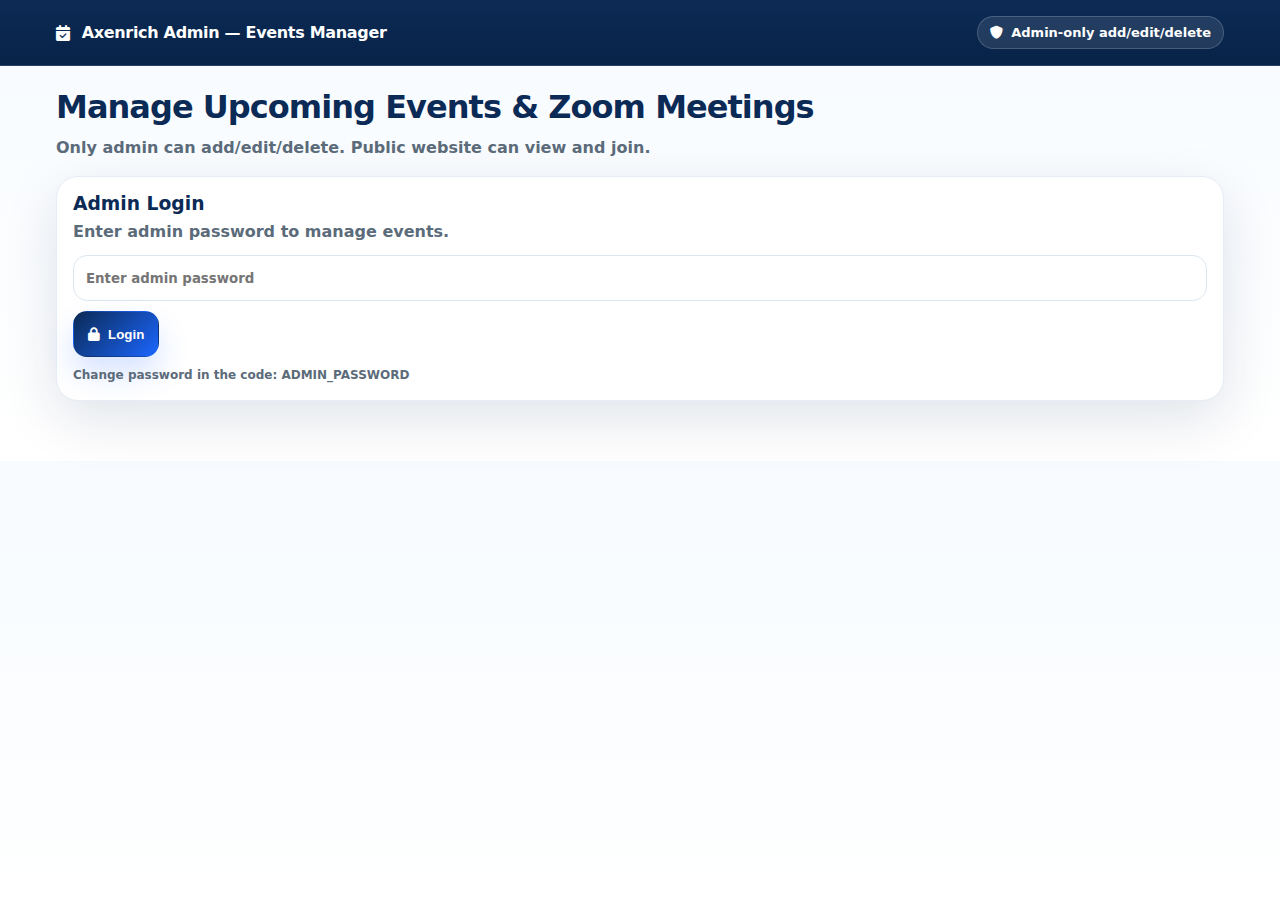
<file: admin-events.html>
<!DOCTYPE html>
<html lang="en">
<head>
  <meta charset="utf-8" />
  <meta name="viewport" content="width=device-width,initial-scale=1" />
  <title>Admin Events | Axenrich</title>

  <!-- Font Awesome -->
  <link rel="stylesheet" href="https://cdnjs.cloudflare.com/ajax/libs/font-awesome/6.5.0/css/all.min.css">

  <style>
    :root{
      --navy:#0b2a55;
      --accent:#1b66ff;
      --border:#e6edf5;
      --muted:#5b6b7a;
      --soft:#f6f9fd;
      --shadow: 0 18px 55px rgba(10, 30, 70, 0.12);
      --radius:22px;
      --font: Inter, system-ui, -apple-system, Segoe UI, Roboto, Arial;
    }
    *{ box-sizing:border-box; }
    body{
      margin:0;
      font-family:var(--font);
      background:linear-gradient(180deg,#f7fbff,#ffffff);
      color:#102a43;
    }
    a{ color:var(--accent); text-decoration:none; }
    a:hover{ text-decoration:underline; }

    .top{
      background:linear-gradient(180deg,var(--navy),#082347);
      color:#fff;
      border-bottom:1px solid rgba(255,255,255,.12);
    }
    .top .wrap{
      max-width:1200px; margin:0 auto; padding:16px 16px;
      display:flex; align-items:center; justify-content:space-between; gap:12px;
    }
    .brand{
      display:flex; align-items:center; gap:12px;
      font-weight:900; letter-spacing:-.02em;
    }
    .badge{
      display:inline-flex; align-items:center; gap:8px;
      padding:8px 12px; border-radius:999px;
      background:rgba(255,255,255,.10);
      border:1px solid rgba(255,255,255,.18);
      font-weight:800; font-size:13px;
      white-space:nowrap;
    }

    .container{ max-width:1200px; margin:0 auto; padding:22px 16px 60px; }
    .head h1{ margin:0; color:var(--navy); font-size:32px; letter-spacing:-.03em; }
    .head p{ margin:10px 0 0; color:var(--muted); font-weight:700; line-height:1.5; max-width:80ch; }

    .grid{ display:grid; grid-template-columns: 1fr 1fr; gap:16px; margin-top:18px; align-items:start; }
    @media(max-width:980px){ .grid{ grid-template-columns:1fr; } }

    .card{
      background:#fff;
      border:1px solid var(--border);
      border-radius: var(--radius);
      box-shadow: var(--shadow);
      padding:16px;
    }
    .card h3{ margin:0 0 6px; color:var(--navy); }
    .card p{ margin:0; color:var(--muted); font-weight:700; line-height:1.45; }

    .btn{
      display:inline-flex; align-items:center; justify-content:center; gap:8px;
      height:46px; padding:0 14px; border-radius:14px;
      font-weight:900; border:1px solid transparent; cursor:pointer;
      transition:.15s ease;
      text-decoration:none;
    }
    .btn-primary{
      background:linear-gradient(135deg,var(--navy),var(--accent));
      color:#fff;
      box-shadow:0 16px 30px rgba(27,102,255,.18);
    }
    .btn-primary:hover{ transform:translateY(-1px); filter:brightness(1.02); }
    .btn-outline{
      background:#fff;
      border-color:#dbe6f3;
      color:var(--navy);
    }
    .btn-outline:hover{ transform:translateY(-1px); }

    input, select, textarea{
      width:100%;
      border:1px solid #dbe6f3;
      border-radius:14px;
      padding:12px;
      font-weight:800;
      font-family:var(--font);
      outline:none;
      background:#fff;
    }
    input:focus,select:focus,textarea:focus{
      border-color:#9bbcff;
      box-shadow:0 0 0 4px rgba(27,102,255,0.14);
    }
    textarea{ min-height:110px; resize:vertical; }

    .row2{ display:grid; grid-template-columns:1fr 1fr; gap:10px; }
    @media(max-width:560px){ .row2{ grid-template-columns:1fr; } }

    .field{ display:grid; gap:6px; margin-top:10px; }
    .field label{ font-size:12px; font-weight:900; color:#243b53; }

    .login-row{ display:flex; gap:10px; flex-wrap:wrap; margin-top:12px; }
    .login-row input{ min-width:260px; height:46px; }

    .hidden{ display:none !important; }
    .fine{ margin-top:10px; color:var(--muted); font-weight:700; font-size:12px; line-height:1.4; }

    /* Events UI */
    .events-list{ display:grid; gap:12px; margin-top:12px; }
    .event-card{
      border:1px solid var(--border);
      border-radius:18px;
      padding:14px;
      background:linear-gradient(180deg,#ffffff,#fbfdff);
      box-shadow:0 12px 28px rgba(11,42,85,0.06);
    }
    .event-top{ display:flex; justify-content:space-between; gap:10px; align-items:flex-start; }
    .event-title{ margin:0; color:var(--navy); }
    .meta{ margin-top:8px; display:flex; gap:8px; flex-wrap:wrap; }
    .chip{
      display:inline-flex; align-items:center; gap:8px;
      padding:6px 10px; border-radius:999px;
      background:#fff; border:1px solid var(--border);
      font-weight:900; font-size:12px; color:var(--navy);
    }
    .event-desc{ margin:10px 0 0; color:var(--muted); font-weight:700; line-height:1.5; }
    .actions{ margin-top:12px; display:flex; gap:8px; flex-wrap:wrap; }
    .btn-sm{ height:40px; padding:0 12px; border-radius:12px; font-size:13px; }
    .btn-danger{
      background:#fff;
      border:1px solid rgba(220,38,38,.25);
      color:#b91c1c;
    }
    .btn-danger:hover{ transform:translateY(-1px); background:rgba(220,38,38,.04); }
  </style>
</head>

<body>

  <div class="top">
    <div class="wrap">
      <div class="brand">
        <i class="fa-solid fa-calendar-check"></i>
        Axenrich Admin — Events Manager
      </div>
      <div class="badge">
        <i class="fa-solid fa-shield"></i> Admin-only add/edit/delete
      </div>
    </div>
  </div>

  <div class="container">
    <div class="head">
      <h1>Manage Upcoming Events & Zoom Meetings</h1>
      <p>Only admin can add/edit/delete. Public website can view and join.</p>
    </div>

    <!-- LOGIN -->
    <div class="card" id="adminLoginBox" style="margin-top:16px;">
      <h3>Admin Login</h3>
      <p>Enter admin password to manage events.</p>

      <div class="login-row">
        <input type="password" id="adminPass" placeholder="Enter admin password" />
        <button class="btn btn-primary" id="adminLoginBtn">
          <i class="fa-solid fa-lock"></i> Login
        </button>
      </div>

      <div class="fine">
        Change password in the code: <b>ADMIN_PASSWORD</b>
      </div>
    </div>

    <!-- ADMIN PANEL -->
    <div id="adminPanel" class="hidden">
      <div class="grid">

        <!-- FORM -->
        <div class="card">
          <h3 id="formTitle">Add Event</h3>
          <p>Fill details and publish.</p>

          <form id="eventForm" style="margin-top:12px;">
            <input type="hidden" id="eventId" />

            <div class="row2">
              <div class="field">
                <label>Event Title</label>
                <input required type="text" id="title" placeholder="Free Life Insurance Q&A" />
              </div>
              <div class="field">
                <label>Date</label>
                <input required type="date" id="date" />
              </div>
            </div>

            <div class="row2">
              <div class="field">
                <label>Time</label>
                <input required type="time" id="time" />
              </div>
              <div class="field">
                <label>Timezone</label>
                <select id="tz" required>
                  <option selected>Central (CT)</option>
                  <option>Eastern (ET)</option>
                  <option>Mountain (MT)</option>
                  <option>Pacific (PT)</option>
                </select>
              </div>
            </div>

            <div class="field">
              <label>Zoom/Meeting Link</label>
              <input required type="url" id="link" placeholder="https://zoom.us/j/..." />
            </div>

            <div class="field">
              <label>Description</label>
              <textarea required id="desc" placeholder="What will be covered?"></textarea>
            </div>

            <div class="actions">
              <button class="btn btn-primary btn-sm" type="submit">
                <i class="fa-solid fa-floppy-disk"></i> Save
              </button>
              <button class="btn btn-outline btn-sm" type="button" id="cancelEditBtn">
                Cancel Edit
              </button>
            </div>

            <div class="fine">
              This demo stores events in this browser (localStorage). If you want real website storage,
              we can connect PHP + MySQL next.
            </div>
          </form>
        </div>

        <!-- LIST -->
        <div class="card">
          <h3>Current Events</h3>
          <p>Edit / Delete events.</p>

          <div class="events-list" id="adminEventsList"></div>
        </div>

      </div>
    </div>
  </div>

  <script>
    const EVENTS_KEY = "axenrich_events_v1";
    const ADMIN_PASSWORD = "Axenrich@123"; // ✅ change this

    const loginBox = document.getElementById("adminLoginBox");
    const adminPanel = document.getElementById("adminPanel");
    const passInput = document.getElementById("adminPass");
    const loginBtn = document.getElementById("adminLoginBtn");

    const form = document.getElementById("eventForm");
    const formTitle = document.getElementById("formTitle");
    const cancelEditBtn = document.getElementById("cancelEditBtn");
    const adminList = document.getElementById("adminEventsList");

    const fId = document.getElementById("eventId");
    const fTitle = document.getElementById("title");
    const fDate = document.getElementById("date");
    const fTime = document.getElementById("time");
    const fTz = document.getElementById("tz");
    const fLink = document.getElementById("link");
    const fDesc = document.getElementById("desc");

    function loadEvents(){
      try { return JSON.parse(localStorage.getItem(EVENTS_KEY) || "[]"); }
      catch(e){ return []; }
    }
    function saveEvents(list){
      localStorage.setItem(EVENTS_KEY, JSON.stringify(list));
    }
    function resetForm(){
      fId.value = "";
      formTitle.textContent = "Add Event";
      form.reset();
    }

    function renderAdmin(){
      const list = loadEvents();

      if(!list.length){
        adminList.innerHTML = `
          <div class="event-card">
            <p class="event-desc">No events added yet.</p>
          </div>
        `;
        return;
      }

      adminList.innerHTML = list.map(ev => `
        <div class="event-card">
          <div class="event-top">
            <div>
              <h3 class="event-title">${ev.title}</h3>
              <div class="meta">
                <span class="chip"><i class="fa-solid fa-calendar"></i> ${ev.date}</span>
                <span class="chip"><i class="fa-solid fa-clock"></i> ${ev.time} • ${ev.tz}</span>
              </div>
            </div>
          </div>

          <p class="event-desc">${ev.desc}</p>

          <div class="actions">
            <a class="btn btn-outline btn-sm" href="${ev.link}" target="_blank" rel="noopener">
              <i class="fa-solid fa-video"></i> Test Link
            </a>

            <button class="btn btn-outline btn-sm" type="button" data-edit="${ev.id}">
              <i class="fa-solid fa-pen"></i> Edit
            </button>

            <button class="btn btn-danger btn-sm" type="button" data-del="${ev.id}">
              <i class="fa-solid fa-trash"></i> Delete
            </button>
          </div>
        </div>
      `).join("");

      // Edit handlers
      adminList.querySelectorAll("[data-edit]").forEach(btn => {
        btn.addEventListener("click", () => {
          const id = btn.getAttribute("data-edit");
          const item = loadEvents().find(x => x.id === id);
          if(!item) return;

          fId.value = item.id;
          fTitle.value = item.title;
          fDate.value = item.date;
          fTime.value = item.time;
          fTz.value = item.tz;
          fLink.value = item.link;
          fDesc.value = item.desc;

          formTitle.textContent = "Edit Event";
          window.scrollTo({ top: 0, behavior: "smooth" });
        });
      });

      // Delete handlers
      adminList.querySelectorAll("[data-del]").forEach(btn => {
        btn.addEventListener("click", () => {
          const id = btn.getAttribute("data-del");
          if(!confirm("Delete this event?")) return;

          saveEvents(loadEvents().filter(x => x.id !== id));
          renderAdmin();
        });
      });
    }

    // Login
    loginBtn.addEventListener("click", () => {
      if(passInput.value === ADMIN_PASSWORD){
        loginBox.classList.add("hidden");
        adminPanel.classList.remove("hidden");
        renderAdmin();
      } else {
        alert("Incorrect password.");
      }
    });

    // Save event
    form.addEventListener("submit", (e) => {
      e.preventDefault();

      const list = loadEvents();
      const isEdit = !!fId.value;

      const payload = {
        id: isEdit ? fId.value : ("ev_" + Date.now()),
        title: fTitle.value.trim(),
        date: fDate.value.trim(),
        time: fTime.value.trim(),
        tz: fTz.value.trim(),
        link: fLink.value.trim(),
        desc: fDesc.value.trim()
      };

      const next = isEdit
        ? list.map(x => x.id === payload.id ? payload : x)
        : [payload, ...list];

      saveEvents(next);
      resetForm();
      renderAdmin();
      alert("Saved!");
    });

    cancelEditBtn.addEventListener("click", resetForm);
  </script>
</body>
</html>
</file>
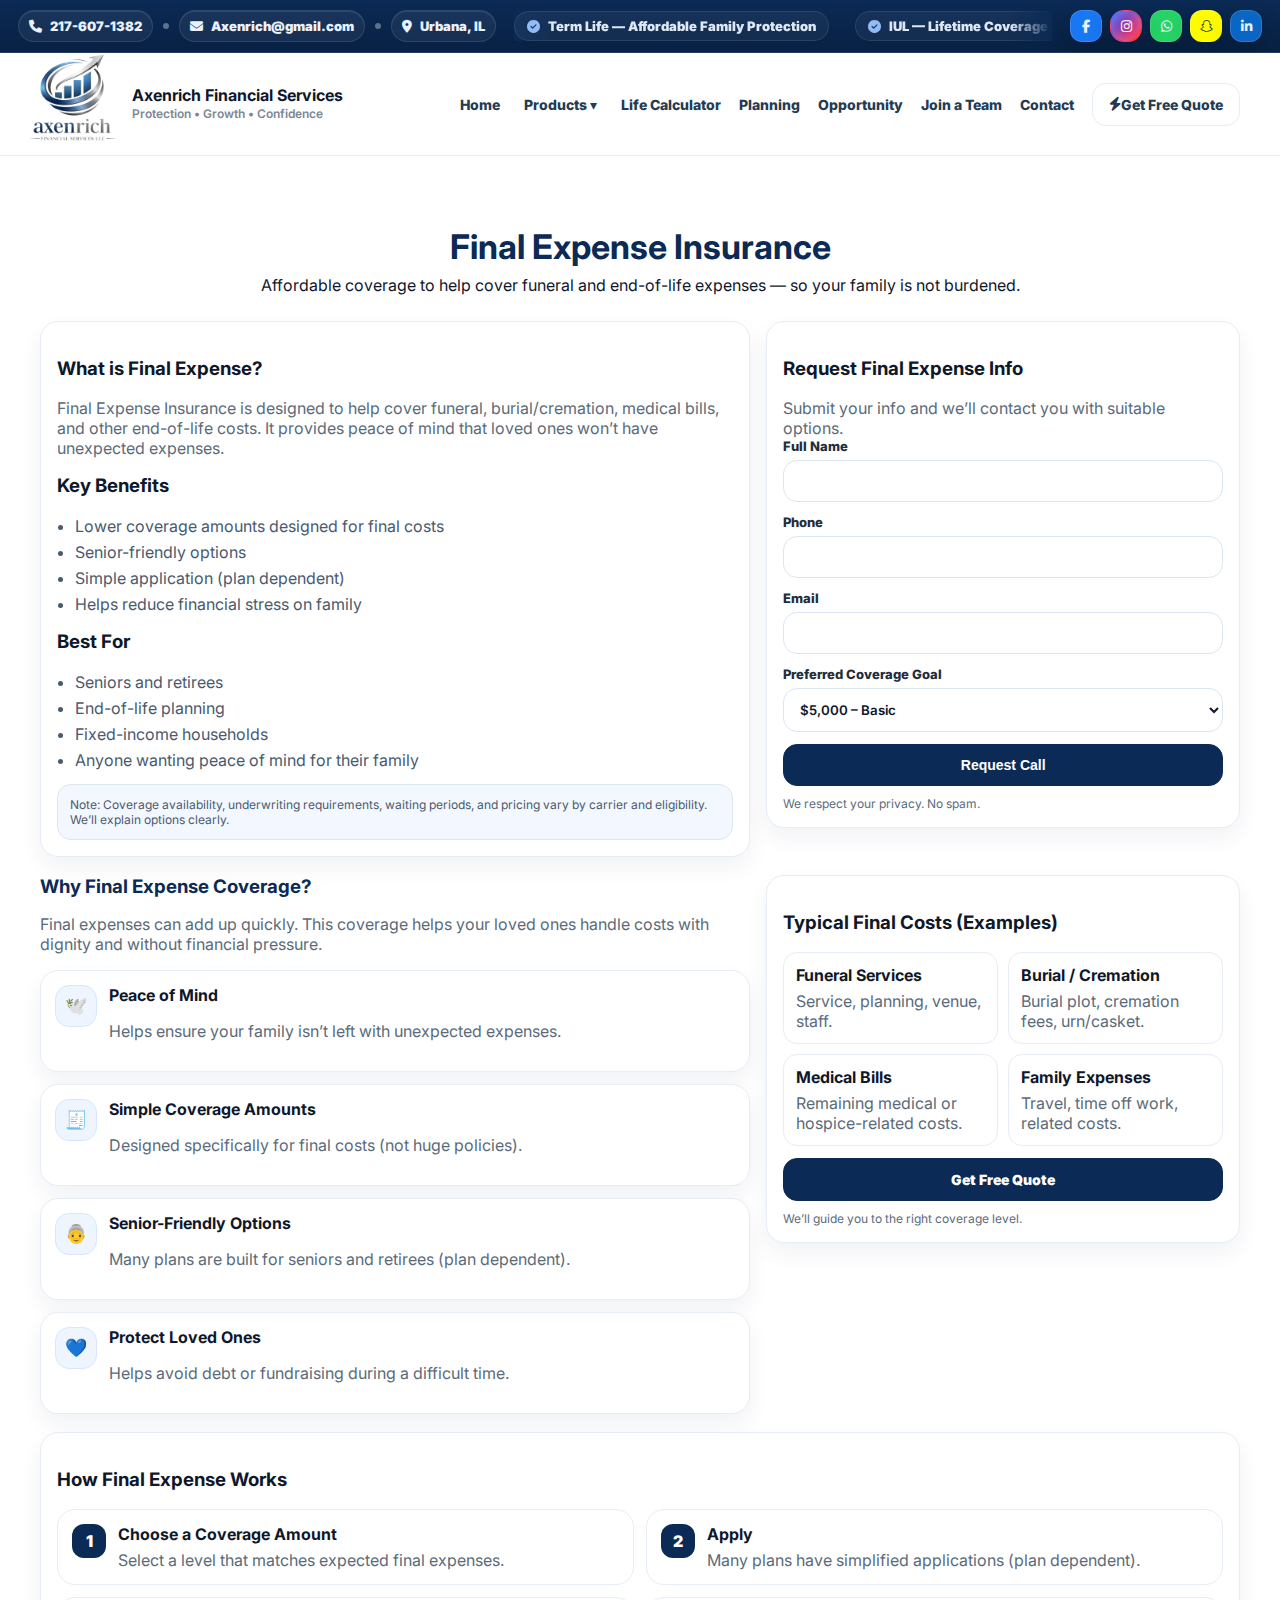
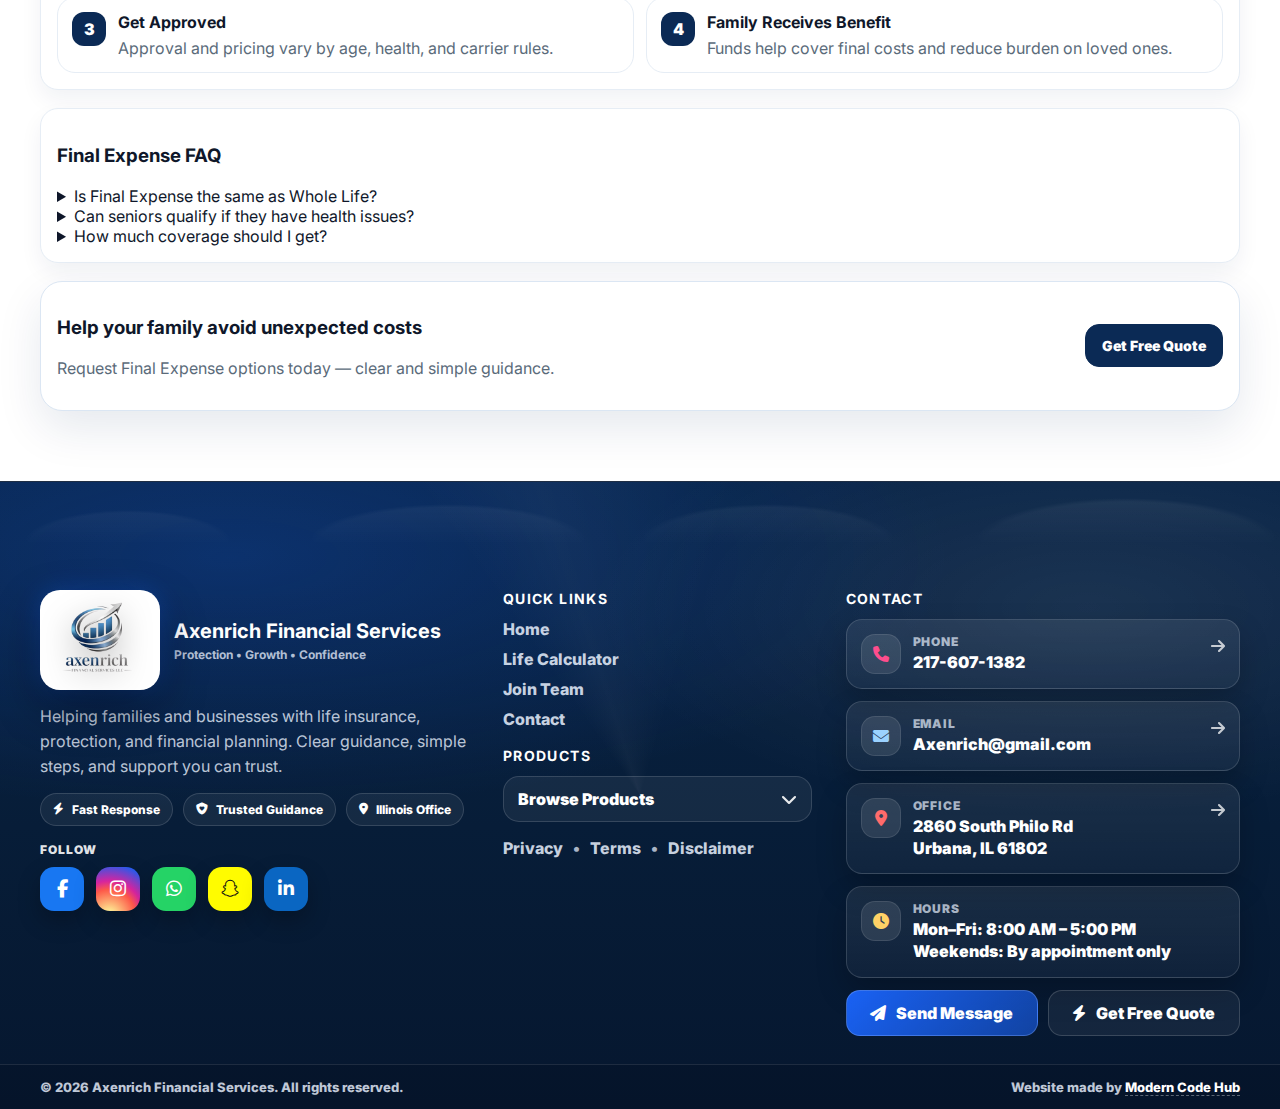
<file: final-expense.html>
<!DOCTYPE html>
<html lang="en">
<head>
  <meta charset="utf-8" />
  <meta name="viewport" content="width=device-width, initial-scale=1" />
  <title>Final Expense Insurance | Financial Services</title>

  <link rel="preconnect" href="https://fonts.googleapis.com">
  <link rel="preconnect" href="https://fonts.gstatic.com" crossorigin>
  <link href="https://fonts.googleapis.com/css2?family=Inter:wght@300;400;600;700;800;900&display=swap" rel="stylesheet">
  <link rel="stylesheet" href="assets/css/style.css" />
</head>

<body>

  <!-- TOP BAR -->
  <div class="topbar topbar-premium">
    <div class="topbar-wrap">
      <!-- LEFT -->
      <div class="topbar-left">
        <span class="tb-chip">
          <i class="fa-solid fa-phone"></i>
          <a href="tel:+12176071382">217-607-1382</a>
        </span>

        <span class="tb-dot"></span>

        <span class="tb-chip">
          <i class="fa-solid fa-envelope"></i>
          <a href="mailto:Axenrich@gmail.com">Axenrich@gmail.com</a>
        </span>

        <span class="tb-dot"></span>

        <span class="tb-chip">
          <i class="fa-solid fa-location-dot"></i>
          <span>Urbana, IL</span>
        </span>
      </div>

      <!-- CENTER -->
      <div class="topbar-ticker" aria-label="Highlights">
        <div class="ticker-fade left"></div>

        <div class="ticker-window">
          <div class="ticker-track" id="topTicker">
            <span><i class="fa-solid fa-circle-check"></i> Term Life — Affordable Family Protection</span>
            <span><i class="fa-solid fa-circle-check"></i> IUL — Lifetime Coverage + Cash Value Potential</span>
            <span><i class="fa-solid fa-circle-check"></i> Whole Life — Guaranteed Protection</span>
            <span><i class="fa-solid fa-circle-check"></i> Final Expense — Peace of Mind Coverage</span>
            <span><i class="fa-solid fa-circle-check"></i> Retirement & Annuities Planning</span>
            <span><i class="fa-solid fa-circle-check"></i> Debt Solutions & Financial Planning</span>

            <!-- duplicate for seamless loop -->
            <span><i class="fa-solid fa-circle-check"></i> Term Life — Affordable Family Protection</span>
            <span><i class="fa-solid fa-circle-check"></i> IUL — Lifetime Coverage + Cash Value Potential</span>
            <span><i class="fa-solid fa-circle-check"></i> Whole Life — Guaranteed Protection</span>
            <span><i class="fa-solid fa-circle-check"></i> Final Expense — Peace of Mind Coverage</span>
            <span><i class="fa-solid fa-circle-check"></i> Retirement & Annuities Planning</span>
            <span><i class="fa-solid fa-circle-check"></i> Debt Solutions & Financial Planning</span>
          </div>
        </div>

        <div class="ticker-fade right"></div>
      </div>

      <!-- RIGHT -->
      <div class="topbar-right">
        <div class="top-social">
          <a href="#" class="sicon fb" aria-label="Facebook"><i class="fa-brands fa-facebook-f"></i></a>
          <a href="#" class="sicon ig" aria-label="Instagram"><i class="fa-brands fa-instagram"></i></a>
          <a href="#" class="sicon wa" aria-label="WhatsApp"><i class="fa-brands fa-whatsapp"></i></a>
          <a href="#" class="sicon sc" aria-label="Snapchat"><i class="fa-brands fa-snapchat-ghost"></i></a>
          <a href="#" class="sicon li" aria-label="LinkedIn"><i class="fa-brands fa-linkedin-in"></i></a>
        </div>
      </div>
    </div>
  </div>

  <!-- NAV -->
  <header class="header" id="header">
    <div class="container nav">
      <a class="brand" href="index.html">
        <div class="logo-wrap">
          <img src="assets/img/logo.png" alt="Axenrich Financial Services" class="logo-img">
        </div>
        <div class="brand-text">
          <strong>Axenrich Financial Services</strong>
          <span>Protection • Growth • Confidence</span>
        </div>
      </a>

      <nav class="navlinks" id="navlinks">
        <a href="index.html">Home</a>

        <div class="nav-dropdown">
          <button class="nav-dropbtn" type="button">Products ▾</button>
          <div class="nav-dropmenu">
            <a href="term-life.html">Term Life</a>
            <a href="iul.html">IUL</a>
            <a href="whole-life.html">Whole Life</a>
            <a class="active" href="final-expense.html">Final Expense</a>
          </div>
        </div>

        <a href="life-calculator.html">Life Calculator</a>
        <a href="index.html#planning">Planning</a>
        <a href="index.html#opportunity">Opportunity</a>
        <a href="join-team.html">Join a Team</a>
        <a   href="contact.html">Contact</a>

        <a class="get" href="index.html#quote"><i class="fa-solid fa-bolt"></i> Get Free Quote</a>
      </nav>

      <button class="hamburger" id="hamburger" aria-label="Open menu">
        <span></span><span></span><span></span>
      </button>
    </div>

    <div class="container">
      <div class="mobile-menu" id="mobileMenu">
        <a href="index.html">Home</a>
       <div class="m-dropdown">
  <button class="m-dropbtn" id="mProductsBtn">
    Products <i class="fa-solid fa-chevron-down"></i>
  </button>

  <div class="m-dropmenu" id="mProductsMenu">
    <a href="term-life.html">Term Life</a>
    <a href="iul.html">IUL</a>
    <a href="whole-life.html">Whole Life</a>
    <a class="active" href="final-expense.html">Final Expense</a>
  </div>
</div>

        <a href="life-calculator.html">Life Calculator</a>
        <a href="index.html#planning">Planning</a>
        <a href="index.html#opportunity">Opportunity</a>
        <a href="join-team.html">Join a Team</a>
        <a href="contact.html">Contact</a>
        <a class="get" href="index.html#quote"><i class="fa-solid fa-bolt"></i> Get Free Quote</a>
      </div>
    </div>
  </header>

<!-- CONTENT -->
<section class="section">
  <div class="container">

<div class="section-head center-head">
      <h2>Final Expense Insurance</h2>
      <p>Affordable coverage to help cover funeral and end-of-life expenses — so your family is not burdened.</p>
    </div>

    <!-- TOP SPLIT -->
    <div class="split">

      <!-- LEFT -->
      <div class="panel">
        <h3>What is Final Expense?</h3>
        <p class="muted">
          Final Expense Insurance is designed to help cover funeral, burial/cremation, medical bills,
          and other end-of-life costs. It provides peace of mind that loved ones won’t have unexpected expenses.
        </p>

        <h3 style="margin-top:16px;">Key Benefits</h3>
        <ul class="check">
          <li>Lower coverage amounts designed for final costs</li>
          <li>Senior-friendly options</li>
          <li>Simple application (plan dependent)</li>
          <li>Helps reduce financial stress on family</li>
        </ul>

        <h3 style="margin-top:16px;">Best For</h3>
        <ul class="check">
          <li>Seniors and retirees</li>
          <li>End-of-life planning</li>
          <li>Fixed-income households</li>
          <li>Anyone wanting peace of mind for their family</li>
        </ul>

        <div class="legal" style="margin-top:14px;">
          Note: Coverage availability, underwriting requirements, waiting periods, and pricing vary by carrier and eligibility.
          We’ll explain options clearly.
        </div>
      </div>

      <!-- RIGHT FORM -->
      <div class="panel">
        <h3>Request Final Expense Info</h3>
        <p class="muted">Submit your info and we’ll contact you with suitable options.</p>

        <form id="finalForm">
          <div class="field">
            <label>Full Name</label>
            <input required type="text" name="name" />
          </div>
          <div class="field">
            <label>Phone</label>
            <input required type="tel" name="phone" />
          </div>
          <div class="field">
            <label>Email</label>
            <input required type="email" name="email" />
          </div>
          <div class="field">
            <label>Preferred Coverage Goal</label>
            <select name="goal">
              <option>$5,000 – Basic</option>
              <option>$10,000 – Standard</option>
              <option>$15,000 – Enhanced</option>
              <option>$20,000+ – Custom</option>
            </select>
          </div>

          <button class="btn btn-primary w100" type="submit">Request Call</button>
          <div class="fineprint">We respect your privacy. No spam.</div>
        </form>
      </div>

    </div>

    <!-- WHY FINAL EXPENSE -->
    <div class="section-gap"></div>

    <div class="why-wrap">
      <div class="why-left">
        <h3 class="h3">Why Final Expense Coverage?</h3>
        <p class="muted">
          Final expenses can add up quickly. This coverage helps your loved ones handle costs
          with dignity and without financial pressure.
        </p>

        <div class="why-bullets">
          <div class="why-item">
            <div class="why-icon">🕊️</div>
            <div>
              <strong>Peace of Mind</strong>
              <p class="muted">Helps ensure your family isn’t left with unexpected expenses.</p>
            </div>
          </div>

          <div class="why-item">
            <div class="why-icon">🧾</div>
            <div>
              <strong>Simple Coverage Amounts</strong>
              <p class="muted">Designed specifically for final costs (not huge policies).</p>
            </div>
          </div>

          <div class="why-item">
            <div class="why-icon">👵</div>
            <div>
              <strong>Senior-Friendly Options</strong>
              <p class="muted">Many plans are built for seniors and retirees (plan dependent).</p>
            </div>
          </div>

          <div class="why-item">
            <div class="why-icon">💙</div>
            <div>
              <strong>Protect Loved Ones</strong>
              <p class="muted">Helps avoid debt or fundraising during a difficult time.</p>
            </div>
          </div>
        </div>
      </div>

      <div class="why-right panel">
        <h3>Typical Final Costs (Examples)</h3>

        <div class="goal-grid">
          <div class="goal">
            <strong>Funeral Services</strong>
            <p class="muted">Service, planning, venue, staff.</p>
          </div>
          <div class="goal">
            <strong>Burial / Cremation</strong>
            <p class="muted">Burial plot, cremation fees, urn/casket.</p>
          </div>
          <div class="goal">
            <strong>Medical Bills</strong>
            <p class="muted">Remaining medical or hospice-related costs.</p>
          </div>
          <div class="goal">
            <strong>Family Expenses</strong>
            <p class="muted">Travel, time off work, related costs.</p>
          </div>
        </div>

        <div class="mini-cta">
          <a class="btn btn-primary w100" href="index.html#quote">Get Free Quote</a>
          <div class="fineprint">We’ll guide you to the right coverage level.</div>
        </div>
      </div>
    </div>

    <!-- HOW IT WORKS -->
    <div class="section-gap"></div>

    <div class="panel">
      <h3>How Final Expense Works</h3>

      <div class="how-grid">
        <div class="how">
          <span class="how-step">1</span>
          <div>
            <strong>Choose a Coverage Amount</strong>
            <p class="muted">Select a level that matches expected final expenses.</p>
          </div>
        </div>

        <div class="how">
          <span class="how-step">2</span>
          <div>
            <strong>Apply</strong>
            <p class="muted">Many plans have simplified applications (plan dependent).</p>
          </div>
        </div>

        <div class="how">
          <span class="how-step">3</span>
          <div>
            <strong>Get Approved</strong>
            <p class="muted">Approval and pricing vary by age, health, and carrier rules.</p>
          </div>
        </div>

        <div class="how">
          <span class="how-step">4</span>
          <div>
            <strong>Family Receives Benefit</strong>
            <p class="muted">Funds help cover final costs and reduce burden on loved ones.</p>
          </div>
        </div>
      </div>
    </div>

    <!-- FAQ -->
    <div class="section-gap"></div>

    <div class="panel">
      <h3>Final Expense FAQ</h3>

      <details>
        <summary>Is Final Expense the same as Whole Life?</summary>
        <p>Final Expense is often a type of permanent coverage designed for smaller benefit amounts focused on final costs.</p>
      </details>

      <details>
        <summary>Can seniors qualify if they have health issues?</summary>
        <p>Some plans offer senior-friendly options, but eligibility varies by carrier and underwriting rules.</p>
      </details>

      <details>
        <summary>How much coverage should I get?</summary>
        <p>Many clients choose $10,000–$20,000 based on expected funeral and related costs. We can help estimate a good range.</p>
      </details>
    </div>

    <!-- CTA -->
    <div class="section-gap"></div>

    <div class="cta-banner">
      <div>
        <h3>Help your family avoid unexpected costs</h3>
        <p class="muted">Request Final Expense options today — clear and simple guidance.</p>
      </div>
      <a class="btn btn-primary" href="index.html#quote">Get Free Quote</a>
    </div>

  </div>
</section>

<!-- ================= MODERN FOOTER ================= -->
 <!-- Font Awesome (for social icons) -->
<link rel="stylesheet" href="https://cdnjs.cloudflare.com/ajax/libs/font-awesome/6.5.0/css/all.min.css"/>

<!-- ✅ PREMIUM FOOTER v2 (Axenrich Financial Services) -->
<footer class="fx-footer" id="site-footer">
  <!-- top glow + wave -->
  <div class="fx-wave" aria-hidden="true"></div>

  <div class="container fx-footer-inner">
    <!-- LEFT: BRAND -->
    <div class="fx-col fx-brand">
      <div class="fx-brandRow">
        <div class="fx-logoWrap">
          <!-- use your logo path -->
          <img src="assets/img/logo.png" alt="Axenrich Financial Services" class="fx-logo">
        </div>
        <div class="fx-brandText">
          <h3>Axenrich Financial Services</h3>
          <p class="fx-tag">Protection • Growth • Confidence</p>
        </div>
      </div>

      <p class="fx-desc">
        Helping families and businesses with life insurance, protection, and financial planning.
        Clear guidance, simple steps, and support you can trust.
      </p>

      <div class="fx-badges">
        <span><i class="fa-solid fa-bolt"></i> Fast Response</span>
        <span><i class="fa-solid fa-shield-heart"></i> Trusted Guidance</span>
        <span><i class="fa-solid fa-location-dot"></i> Illinois Office</span>
      </div>

      <div class="fx-follow">
        <div class="fx-followTitle">Follow</div>
        <div class="fx-social">
          <a class="fx-ic fb" href="#" aria-label="Facebook" title="Facebook"><i class="fa-brands fa-facebook-f"></i></a>
          <a class="fx-ic ig" href="#" aria-label="Instagram" title="Instagram"><i class="fa-brands fa-instagram"></i></a>
          <a class="fx-ic wa" href="#" aria-label="WhatsApp" title="WhatsApp"><i class="fa-brands fa-whatsapp"></i></a>
          <a class="fx-ic sc" href="#" aria-label="Snapchat" title="Snapchat"><i class="fa-brands fa-snapchat-ghost"></i></a>
          <a class="fx-ic li" href="#" aria-label="LinkedIn" title="LinkedIn"><i class="fa-brands fa-linkedin-in"></i></a>
        </div>
      </div>
    </div>

    <!-- MIDDLE: LINKS -->
    <div class="fx-col fx-links">
      <h4 class="fx-h">Quick Links</h4>
      <div class="fx-linkGrid">
        <a href="index.html">Home</a>
        <a href="life-calculator.html">Life Calculator</a>
        <a href="join-team.html">Join Team</a>
        <a href="contact.html">Contact</a>
      </div>

      <h4 class="fx-h" style="margin-top:18px;">Products</h4>

      <!-- dropdown-like list (no JS needed) -->
      <details class="fx-products">
        <summary>
          Browse Products
          <i class="fa-solid fa-chevron-down"></i>
        </summary>
        <div class="fx-prodList">
          <a href="term-life.html">Term Life</a>
          <a href="iul.html">IUL</a>
          <a href="whole-life.html">Whole Life</a>
          <a href="final-expense.html">Final Expense</a>
        </div>
      </details>

      <div class="fx-miniLinks">
        <a href="privacy.html">Privacy</a>
        <span>•</span>
        <a href="terms.html">Terms</a>
        <span>•</span>
        <a href="disclaimer.html">Disclaimer</a>
      </div>
    </div>

    <!-- RIGHT: CONTACT -->
    <div class="fx-col fx-contact">
      <h4 class="fx-h">Contact</h4>

      <a class="fx-card" href="tel:+12176071382">
        <div class="fx-ci phone"><i class="fa-solid fa-phone"></i></div>
        <div class="fx-ct">
          <div class="fx-ctLabel">Phone</div>
          <div class="fx-ctValue">217-607-1382</div>
        </div>
        <div class="fx-arrow"><i class="fa-solid fa-arrow-right"></i></div>
      </a>

      <a class="fx-card" href="mailto:Axenrich@gmail.com">
        <div class="fx-ci email"><i class="fa-solid fa-envelope"></i></div>
        <div class="fx-ct">
          <div class="fx-ctLabel">Email</div>
          <div class="fx-ctValue">Axenrich@gmail.com</div>
        </div>
        <div class="fx-arrow"><i class="fa-solid fa-arrow-right"></i></div>
      </a>

      <a class="fx-card" target="_blank" rel="noopener"
         href="https://www.google.com/maps?q=2860%20South%20Philo%20RD%20Urbana%20IL%2061802">
        <div class="fx-ci addr"><i class="fa-solid fa-location-dot"></i></div>
        <div class="fx-ct">
          <div class="fx-ctLabel">Office</div>
          <div class="fx-ctValue">2860 South Philo Rd<br>Urbana, IL 61802</div>
        </div>
        <div class="fx-arrow"><i class="fa-solid fa-arrow-right"></i></div>
      </a>

      <div class="fx-card fx-hours">
        <div class="fx-ci hours"><i class="fa-solid fa-clock"></i></div>
        <div class="fx-ct">
          <div class="fx-ctLabel">Hours</div>
          <div class="fx-ctValue">
            Mon–Fri: 8:00 AM – 5:00 PM<br>
            Weekends: By appointment only
          </div>
        </div>
      </div>

      <div class="fx-ctaRow">
        <a class="fx-btn fx-btnPrimary" href="contact.html#message">
          <i class="fa-solid fa-paper-plane"></i> Send Message
        </a>
        <a class="fx-btn fx-btnGhost" href="index.html#quote">
          <i class="fa-solid fa-bolt"></i> Get Free Quote
        </a>
      </div>
    </div>
  </div>

  <!-- bottom bar -->
  <div class="fx-bottom">
    <div class="container fx-bottomInner">
      <div>© <span id="fxYear"></span> Axenrich Financial Services. All rights reserved.</div>
      <div class="fx-made">
        Website made by <a href="#" target="_blank" rel="noopener">Modern Code Hub</a>
      </div>
    </div>
  </div>
</footer>

<script src="assets/js/app.js"></script>
<script>
  document.getElementById("year").textContent = new Date().getFullYear();

  document.getElementById("finalForm").addEventListener("submit", function(e){
    e.preventDefault();
    alert("Thank you! We received your Final Expense request.");
    this.reset();
  });
</script>

</body>
</html>
</file>
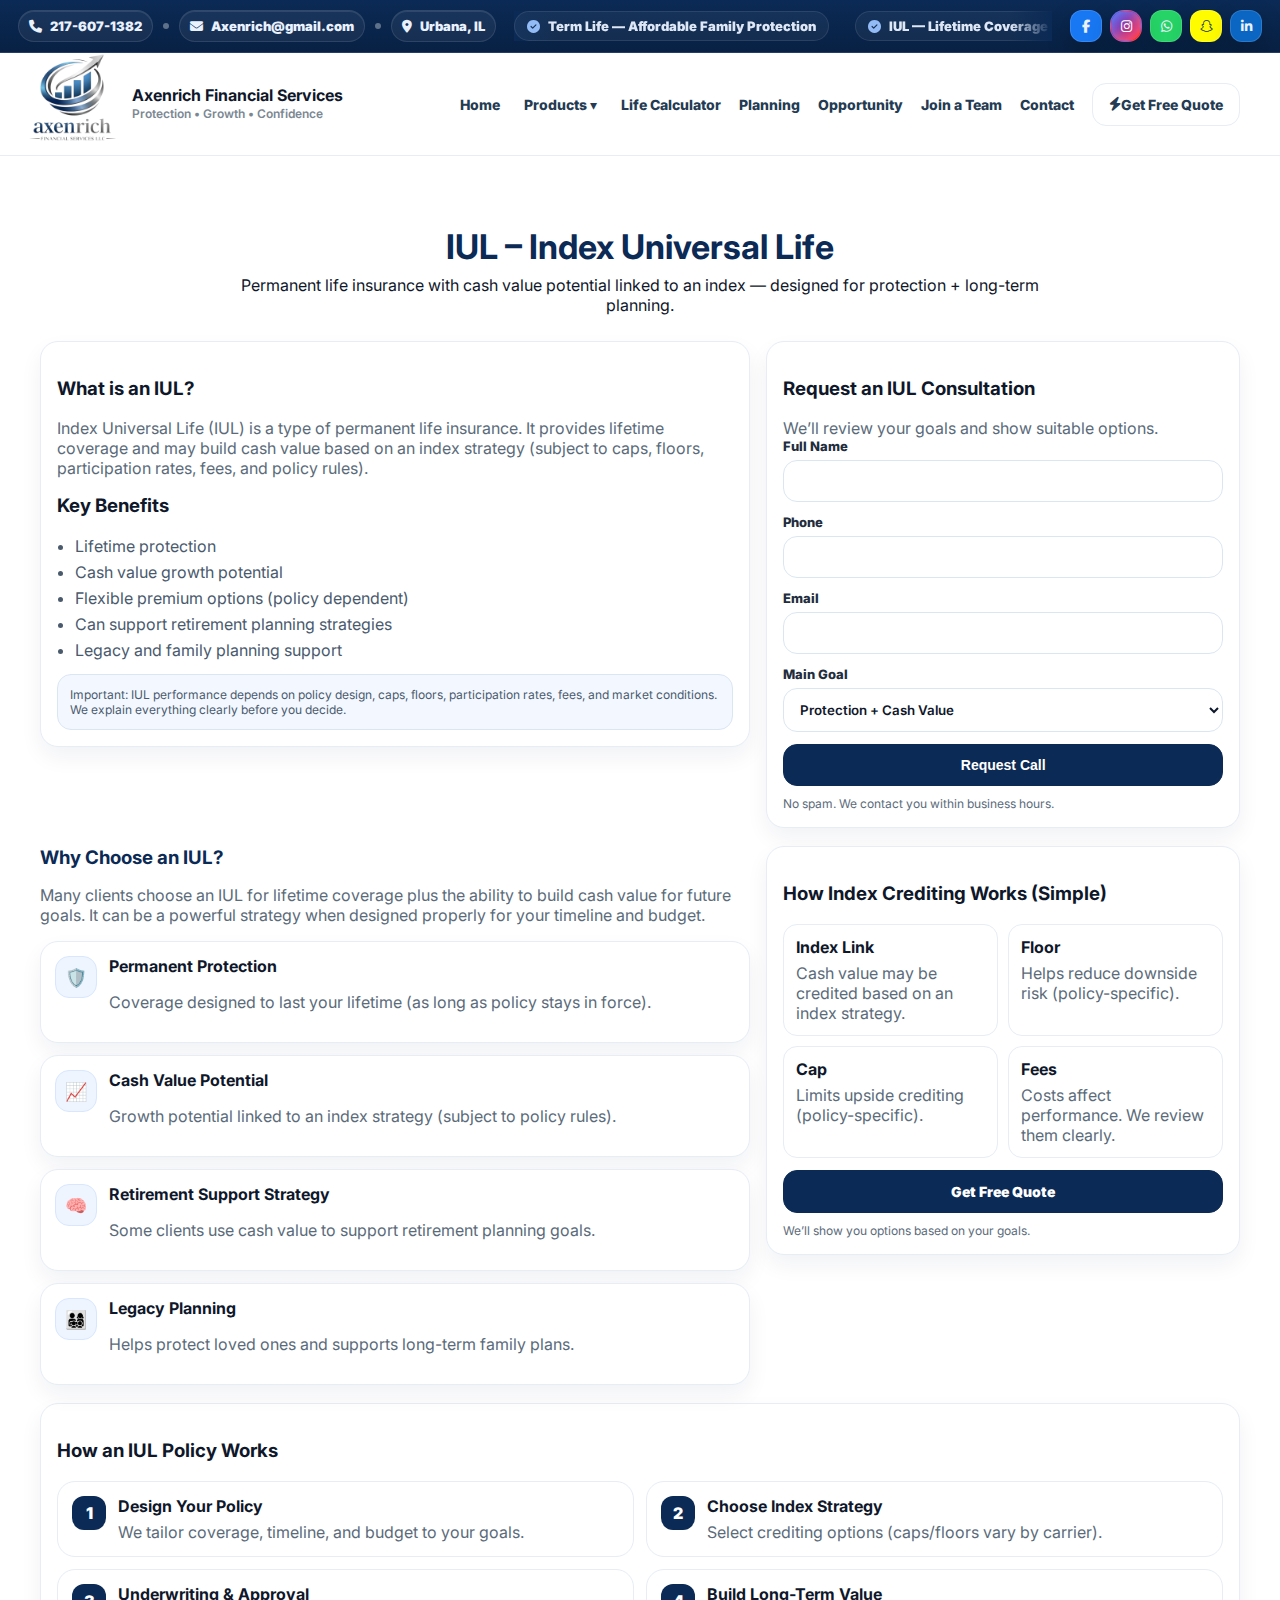
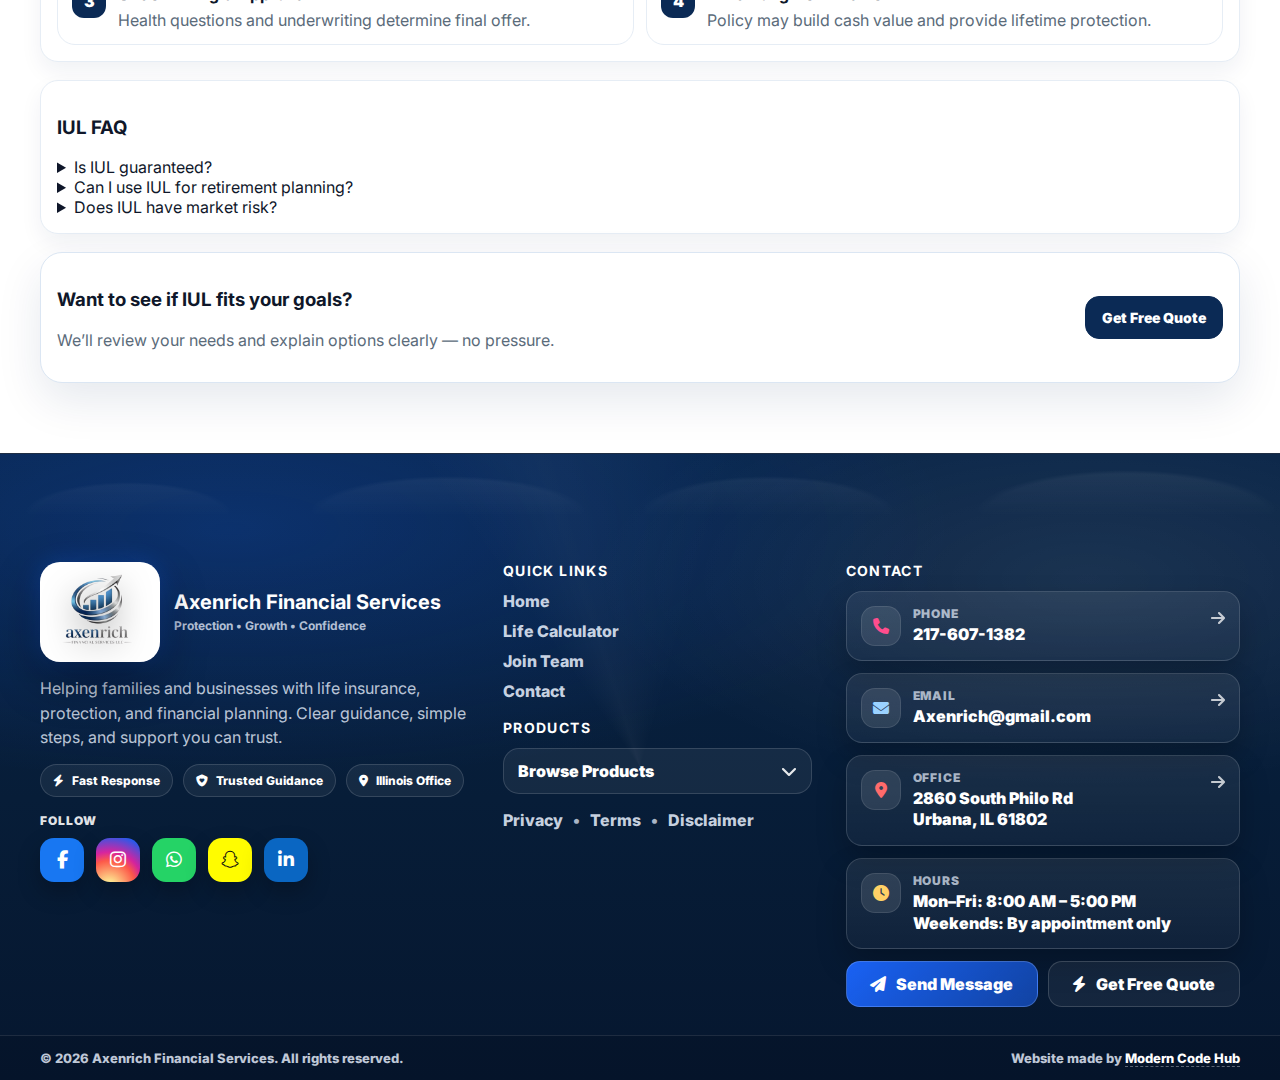
<file: iul.html>
<!DOCTYPE html>
<html lang="en">
<head>
  <meta charset="utf-8" />
  <meta name="viewport" content="width=device-width, initial-scale=1" />
  <title>IUL | Index Universal Life | Financial Services</title>

  <link rel="preconnect" href="https://fonts.googleapis.com">
  <link rel="preconnect" href="https://fonts.gstatic.com" crossorigin>
  <link href="https://fonts.googleapis.com/css2?family=Inter:wght@300;400;600;700;800;900&display=swap" rel="stylesheet">
  <link rel="stylesheet" href="assets/css/style.css" />
</head>

<body>

  <!-- TOP BAR -->
  <div class="topbar topbar-premium">
    <div class="topbar-wrap">
      <!-- LEFT -->
      <div class="topbar-left">
        <span class="tb-chip">
          <i class="fa-solid fa-phone"></i>
          <a href="tel:+12176071382">217-607-1382</a>
        </span>

        <span class="tb-dot"></span>

        <span class="tb-chip">
          <i class="fa-solid fa-envelope"></i>
          <a href="mailto:Axenrich@gmail.com">Axenrich@gmail.com</a>
        </span>

        <span class="tb-dot"></span>

        <span class="tb-chip">
          <i class="fa-solid fa-location-dot"></i>
          <span>Urbana, IL</span>
        </span>
      </div>

      <!-- CENTER -->
      <div class="topbar-ticker" aria-label="Highlights">
        <div class="ticker-fade left"></div>

        <div class="ticker-window">
          <div class="ticker-track" id="topTicker">
            <span><i class="fa-solid fa-circle-check"></i> Term Life — Affordable Family Protection</span>
            <span><i class="fa-solid fa-circle-check"></i> IUL — Lifetime Coverage + Cash Value Potential</span>
            <span><i class="fa-solid fa-circle-check"></i> Whole Life — Guaranteed Protection</span>
            <span><i class="fa-solid fa-circle-check"></i> Final Expense — Peace of Mind Coverage</span>
            <span><i class="fa-solid fa-circle-check"></i> Retirement & Annuities Planning</span>
            <span><i class="fa-solid fa-circle-check"></i> Debt Solutions & Financial Planning</span>

            <!-- duplicate for seamless loop -->
            <span><i class="fa-solid fa-circle-check"></i> Term Life — Affordable Family Protection</span>
            <span><i class="fa-solid fa-circle-check"></i> IUL — Lifetime Coverage + Cash Value Potential</span>
            <span><i class="fa-solid fa-circle-check"></i> Whole Life — Guaranteed Protection</span>
            <span><i class="fa-solid fa-circle-check"></i> Final Expense — Peace of Mind Coverage</span>
            <span><i class="fa-solid fa-circle-check"></i> Retirement & Annuities Planning</span>
            <span><i class="fa-solid fa-circle-check"></i> Debt Solutions & Financial Planning</span>
          </div>
        </div>

        <div class="ticker-fade right"></div>
      </div>

      <!-- RIGHT -->
      <div class="topbar-right">
        <div class="top-social">
          <a href="#" class="sicon fb" aria-label="Facebook"><i class="fa-brands fa-facebook-f"></i></a>
          <a href="#" class="sicon ig" aria-label="Instagram"><i class="fa-brands fa-instagram"></i></a>
          <a href="#" class="sicon wa" aria-label="WhatsApp"><i class="fa-brands fa-whatsapp"></i></a>
          <a href="#" class="sicon sc" aria-label="Snapchat"><i class="fa-brands fa-snapchat-ghost"></i></a>
          <a href="#" class="sicon li" aria-label="LinkedIn"><i class="fa-brands fa-linkedin-in"></i></a>
        </div>
      </div>
    </div>
  </div>

  <!-- NAV -->
  <header class="header" id="header">
    <div class="container nav">
      <a class="brand" href="index.html">
        <div class="logo-wrap">
          <img src="assets/img/logo.png" alt="Axenrich Financial Services" class="logo-img">
        </div>
        <div class="brand-text">
          <strong>Axenrich Financial Services</strong>
          <span>Protection • Growth • Confidence</span>
        </div>
      </a>

      <nav class="navlinks" id="navlinks">
        <a href="index.html">Home</a>

        <div class="nav-dropdown">
          <button class="nav-dropbtn" type="button">Products ▾</button>
          <div class="nav-dropmenu">
            <a href="term-life.html">Term Life</a>
            <a class="active" href="iul.html">IUL</a>
            <a href="whole-life.html">Whole Life</a>
            <a href="final-expense.html">Final Expense</a>
          </div>
        </div>

        <a href="life-calculator.html">Life Calculator</a>
        <a href="#planning">Planning</a>
        <a href="#opportunity">Opportunity</a>
        <a href="join-team.html">Join a Team</a>
        <a   href="contact.html">Contact</a>

        <a class="get" href="index.html#quote"><i class="fa-solid fa-bolt"></i> Get Free Quote</a>
      </nav>

      <button class="hamburger" id="hamburger" aria-label="Open menu">
        <span></span><span></span><span></span>
      </button>
    </div>

    <div class="container">
      <div class="mobile-menu" id="mobileMenu">
        <a href="index.html">Home</a>
       <div class="m-dropdown">
  <button class="m-dropbtn" id="mProductsBtn">
    Products <i class="fa-solid fa-chevron-down"></i>
  </button>

  <div class="m-dropmenu" id="mProductsMenu">
    <a href="term-life.html">Term Life</a>
    <a class="active" href="iul.html">IUL</a>
    <a href="whole-life.html">Whole Life</a>
    <a href="final-expense.html">Final Expense</a>
  </div>
</div>

        <a href="life-calculator.html">Life Calculator</a>
        <a href="#planning">Planning</a>
        <a href="#opportunity">Opportunity</a>
        <a href="join-team.html">Join a Team</a>
        <a href="contact.html">Contact</a>
        <a class="btn btn-primary" href="index.html#quote"><i class="fa-solid fa-bolt"></i> Get Free Quote</a>
      </div>
    </div>
  </header>
<!-- MAIN -->
<section class="section">
  <div class="container">

<div class="section-head center-head">
      <h2>IUL – Index Universal Life</h2>
      <p>Permanent life insurance with cash value potential linked to an index — designed for protection + long-term planning.</p>
    </div>

    <!-- TOP SPLIT -->
    <div class="split">
      <!-- LEFT -->
      <div class="panel">
        <h3>What is an IUL?</h3>
        <p class="muted">
          Index Universal Life (IUL) is a type of permanent life insurance. It provides lifetime coverage
          and may build cash value based on an index strategy (subject to caps, floors, participation rates,
          fees, and policy rules).
        </p>

        <h3 style="margin-top:16px;">Key Benefits</h3>
        <ul class="check">
          <li>Lifetime protection</li>
          <li>Cash value growth potential</li>
          <li>Flexible premium options (policy dependent)</li>
          <li>Can support retirement planning strategies</li>
          <li>Legacy and family planning support</li>
        </ul>

        <div class="legal" style="margin-top:14px;">
          Important: IUL performance depends on policy design, caps, floors, participation rates, fees, and market conditions.
          We explain everything clearly before you decide.
        </div>
      </div>

      <!-- RIGHT FORM -->
      <div class="panel">
        <h3>Request an IUL Consultation</h3>
        <p class="muted">We’ll review your goals and show suitable options.</p>

        <form id="iulForm">
          <div class="field">
            <label>Full Name</label>
            <input required type="text" name="name" />
          </div>
          <div class="field">
            <label>Phone</label>
            <input required type="tel" name="phone" />
          </div>
          <div class="field">
            <label>Email</label>
            <input required type="email" name="email" />
          </div>
          <div class="field">
            <label>Main Goal</label>
            <select name="goal">
              <option>Protection + Cash Value</option>
              <option>Retirement Planning Support</option>
              <option>Family Legacy</option>
              <option>Business Planning</option>
            </select>
          </div>
          <button class="btn btn-primary w100" type="submit">Request Call</button>
          <div class="fineprint">No spam. We contact you within business hours.</div>
        </form>
      </div>
    </div>

    <!-- WHY IUL -->
    <div class="section-gap"></div>

    <div class="why-wrap">
      <div class="why-left">
        <h3 class="h3">Why Choose an IUL?</h3>
        <p class="muted">
          Many clients choose an IUL for lifetime coverage plus the ability to build cash value for future goals.
          It can be a powerful strategy when designed properly for your timeline and budget.
        </p>

        <div class="why-bullets">
          <div class="why-item">
            <div class="why-icon">🛡️</div>
            <div>
              <strong>Permanent Protection</strong>
              <p class="muted">Coverage designed to last your lifetime (as long as policy stays in force).</p>
            </div>
          </div>

          <div class="why-item">
            <div class="why-icon">📈</div>
            <div>
              <strong>Cash Value Potential</strong>
              <p class="muted">Growth potential linked to an index strategy (subject to policy rules).</p>
            </div>
          </div>

          <div class="why-item">
            <div class="why-icon">🧠</div>
            <div>
              <strong>Retirement Support Strategy</strong>
              <p class="muted">Some clients use cash value to support retirement planning goals.</p>
            </div>
          </div>

          <div class="why-item">
            <div class="why-icon">👨‍👩‍👧‍👦</div>
            <div>
              <strong>Legacy Planning</strong>
              <p class="muted">Helps protect loved ones and supports long-term family plans.</p>
            </div>
          </div>
        </div>
      </div>

      <div class="why-right panel">
        <h3>How Index Crediting Works (Simple)</h3>

        <div class="goal-grid">
          <div class="goal">
            <strong>Index Link</strong>
            <p class="muted">Cash value may be credited based on an index strategy.</p>
          </div>
          <div class="goal">
            <strong>Floor</strong>
            <p class="muted">Helps reduce downside risk (policy-specific).</p>
          </div>
          <div class="goal">
            <strong>Cap</strong>
            <p class="muted">Limits upside crediting (policy-specific).</p>
          </div>
          <div class="goal">
            <strong>Fees</strong>
            <p class="muted">Costs affect performance. We review them clearly.</p>
          </div>
        </div>

        <div class="mini-cta">
          <a class="btn btn-primary w100" href="index.html#quote">Get Free Quote</a>
          <div class="fineprint">We’ll show you options based on your goals.</div>
        </div>
      </div>
    </div>

    <!-- HOW IT WORKS -->
    <div class="section-gap"></div>

    <div class="panel">
      <h3>How an IUL Policy Works</h3>

      <div class="how-grid">
        <div class="how">
          <span class="how-step">1</span>
          <div>
            <strong>Design Your Policy</strong>
            <p class="muted">We tailor coverage, timeline, and budget to your goals.</p>
          </div>
        </div>

        <div class="how">
          <span class="how-step">2</span>
          <div>
            <strong>Choose Index Strategy</strong>
            <p class="muted">Select crediting options (caps/floors vary by carrier).</p>
          </div>
        </div>

        <div class="how">
          <span class="how-step">3</span>
          <div>
            <strong>Underwriting & Approval</strong>
            <p class="muted">Health questions and underwriting determine final offer.</p>
          </div>
        </div>

        <div class="how">
          <span class="how-step">4</span>
          <div>
            <strong>Build Long-Term Value</strong>
            <p class="muted">Policy may build cash value and provide lifetime protection.</p>
          </div>
        </div>
      </div>
    </div>

    <!-- FAQ -->
    <div class="section-gap"></div>

    <div class="panel">
      <h3>IUL FAQ</h3>

      <details>
        <summary>Is IUL guaranteed?</summary>
        <p>No. The policy has rules like floors/caps, and performance depends on crediting and fees. We explain the details before you decide.</p>
      </details>

      <details>
        <summary>Can I use IUL for retirement planning?</summary>
        <p>Some clients use cash value strategies as part of long-term planning. Suitability depends on budget, timeline, and policy design.</p>
      </details>

      <details>
        <summary>Does IUL have market risk?</summary>
        <p>IUL is linked to an index strategy but isn’t directly invested in the market. Policy rules (floors/caps) vary by carrier and plan.</p>
      </details>
    </div>

    <!-- CTA BANNER -->
    <div class="section-gap"></div>

    <div class="cta-banner">
      <div>
        <h3>Want to see if IUL fits your goals?</h3>
        <p class="muted">We’ll review your needs and explain options clearly — no pressure.</p>
      </div>
      <a class="btn btn-primary" href="index.html#quote">Get Free Quote</a>
    </div>

  </div>
</section>

<!-- ================= MODERN FOOTER ================= -->
 <!-- Font Awesome (for social icons) -->
<link rel="stylesheet" href="https://cdnjs.cloudflare.com/ajax/libs/font-awesome/6.5.0/css/all.min.css"/>

<!-- ✅ PREMIUM FOOTER v2 (Axenrich Financial Services) -->
<footer class="fx-footer" id="site-footer">
  <!-- top glow + wave -->
  <div class="fx-wave" aria-hidden="true"></div>

  <div class="container fx-footer-inner">
    <!-- LEFT: BRAND -->
    <div class="fx-col fx-brand">
      <div class="fx-brandRow">
        <div class="fx-logoWrap">
          <!-- use your logo path -->
          <img src="assets/img/logo.png" alt="Axenrich Financial Services" class="fx-logo">
        </div>
        <div class="fx-brandText">
          <h3>Axenrich Financial Services</h3>
          <p class="fx-tag">Protection • Growth • Confidence</p>
        </div>
      </div>

      <p class="fx-desc">
        Helping families and businesses with life insurance, protection, and financial planning.
        Clear guidance, simple steps, and support you can trust.
      </p>

      <div class="fx-badges">
        <span><i class="fa-solid fa-bolt"></i> Fast Response</span>
        <span><i class="fa-solid fa-shield-heart"></i> Trusted Guidance</span>
        <span><i class="fa-solid fa-location-dot"></i> Illinois Office</span>
      </div>

      <div class="fx-follow">
        <div class="fx-followTitle">Follow</div>
        <div class="fx-social">
          <a class="fx-ic fb" href="#" aria-label="Facebook" title="Facebook"><i class="fa-brands fa-facebook-f"></i></a>
          <a class="fx-ic ig" href="#" aria-label="Instagram" title="Instagram"><i class="fa-brands fa-instagram"></i></a>
          <a class="fx-ic wa" href="#" aria-label="WhatsApp" title="WhatsApp"><i class="fa-brands fa-whatsapp"></i></a>
          <a class="fx-ic sc" href="#" aria-label="Snapchat" title="Snapchat"><i class="fa-brands fa-snapchat-ghost"></i></a>
          <a class="fx-ic li" href="#" aria-label="LinkedIn" title="LinkedIn"><i class="fa-brands fa-linkedin-in"></i></a>
        </div>
      </div>
    </div>

    <!-- MIDDLE: LINKS -->
    <div class="fx-col fx-links">
      <h4 class="fx-h">Quick Links</h4>
      <div class="fx-linkGrid">
        <a href="index.html">Home</a>
        <a href="life-calculator.html">Life Calculator</a>
        <a href="join-team.html">Join Team</a>
        <a href="contact.html">Contact</a>
      </div>

      <h4 class="fx-h" style="margin-top:18px;">Products</h4>

      <!-- dropdown-like list (no JS needed) -->
      <details class="fx-products">
        <summary>
          Browse Products
          <i class="fa-solid fa-chevron-down"></i>
        </summary>
        <div class="fx-prodList">
          <a href="term-life.html">Term Life</a>
          <a href="iul.html">IUL</a>
          <a href="whole-life.html">Whole Life</a>
          <a href="final-expense.html">Final Expense</a>
        </div>
      </details>

      <div class="fx-miniLinks">
        <a href="privacy.html">Privacy</a>
        <span>•</span>
        <a href="terms.html">Terms</a>
        <span>•</span>
        <a href="disclaimer.html">Disclaimer</a>
      </div>
    </div>

    <!-- RIGHT: CONTACT -->
    <div class="fx-col fx-contact">
      <h4 class="fx-h">Contact</h4>

      <a class="fx-card" href="tel:+12176071382">
        <div class="fx-ci phone"><i class="fa-solid fa-phone"></i></div>
        <div class="fx-ct">
          <div class="fx-ctLabel">Phone</div>
          <div class="fx-ctValue">217-607-1382</div>
        </div>
        <div class="fx-arrow"><i class="fa-solid fa-arrow-right"></i></div>
      </a>

      <a class="fx-card" href="mailto:Axenrich@gmail.com">
        <div class="fx-ci email"><i class="fa-solid fa-envelope"></i></div>
        <div class="fx-ct">
          <div class="fx-ctLabel">Email</div>
          <div class="fx-ctValue">Axenrich@gmail.com</div>
        </div>
        <div class="fx-arrow"><i class="fa-solid fa-arrow-right"></i></div>
      </a>

      <a class="fx-card" target="_blank" rel="noopener"
         href="https://www.google.com/maps?q=2860%20South%20Philo%20RD%20Urbana%20IL%2061802">
        <div class="fx-ci addr"><i class="fa-solid fa-location-dot"></i></div>
        <div class="fx-ct">
          <div class="fx-ctLabel">Office</div>
          <div class="fx-ctValue">2860 South Philo Rd<br>Urbana, IL 61802</div>
        </div>
        <div class="fx-arrow"><i class="fa-solid fa-arrow-right"></i></div>
      </a>

      <div class="fx-card fx-hours">
        <div class="fx-ci hours"><i class="fa-solid fa-clock"></i></div>
        <div class="fx-ct">
          <div class="fx-ctLabel">Hours</div>
          <div class="fx-ctValue">
            Mon–Fri: 8:00 AM – 5:00 PM<br>
            Weekends: By appointment only
          </div>
        </div>
      </div>

      <div class="fx-ctaRow">
        <a class="fx-btn fx-btnPrimary" href="contact.html#message">
          <i class="fa-solid fa-paper-plane"></i> Send Message
        </a>
        <a class="fx-btn fx-btnGhost" href="index.html#quote">
          <i class="fa-solid fa-bolt"></i> Get Free Quote
        </a>
      </div>
    </div>
  </div>

  <!-- bottom bar -->
  <div class="fx-bottom">
    <div class="container fx-bottomInner">
      <div>© <span id="fxYear"></span> Axenrich Financial Services. All rights reserved.</div>
      <div class="fx-made">
        Website made by <a href="#" target="_blank" rel="noopener">Modern Code Hub</a>
      </div>
    </div>
  </div>
</footer>

<script src="assets/js/app.js"></script>
<script>
  // Footer year
  document.getElementById("year").textContent = new Date().getFullYear();

  // Simple form submit demo
  document.getElementById("iulForm").addEventListener("submit", (e) => {
    e.preventDefault();
    alert("Thank you! We received your IUL request.");
    e.target.reset();
  });
</script>

</body>
</html>
</file>
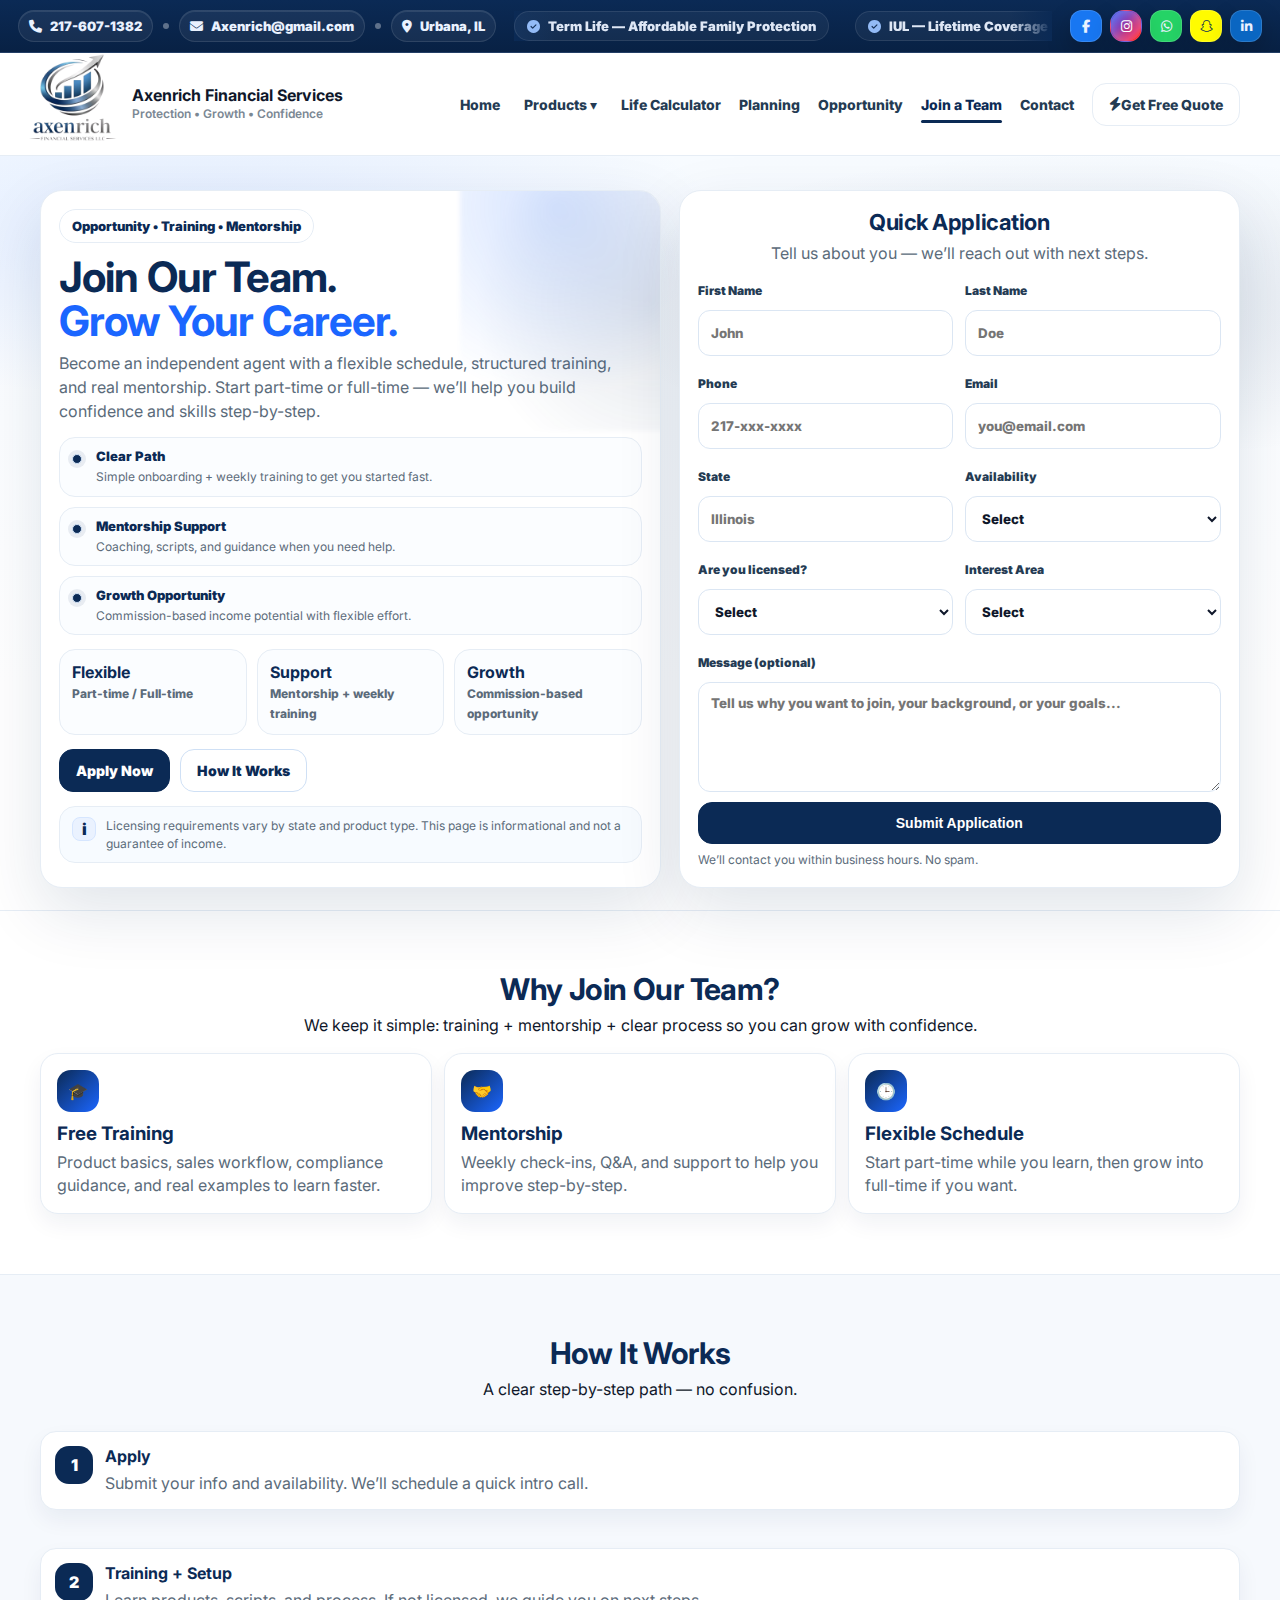
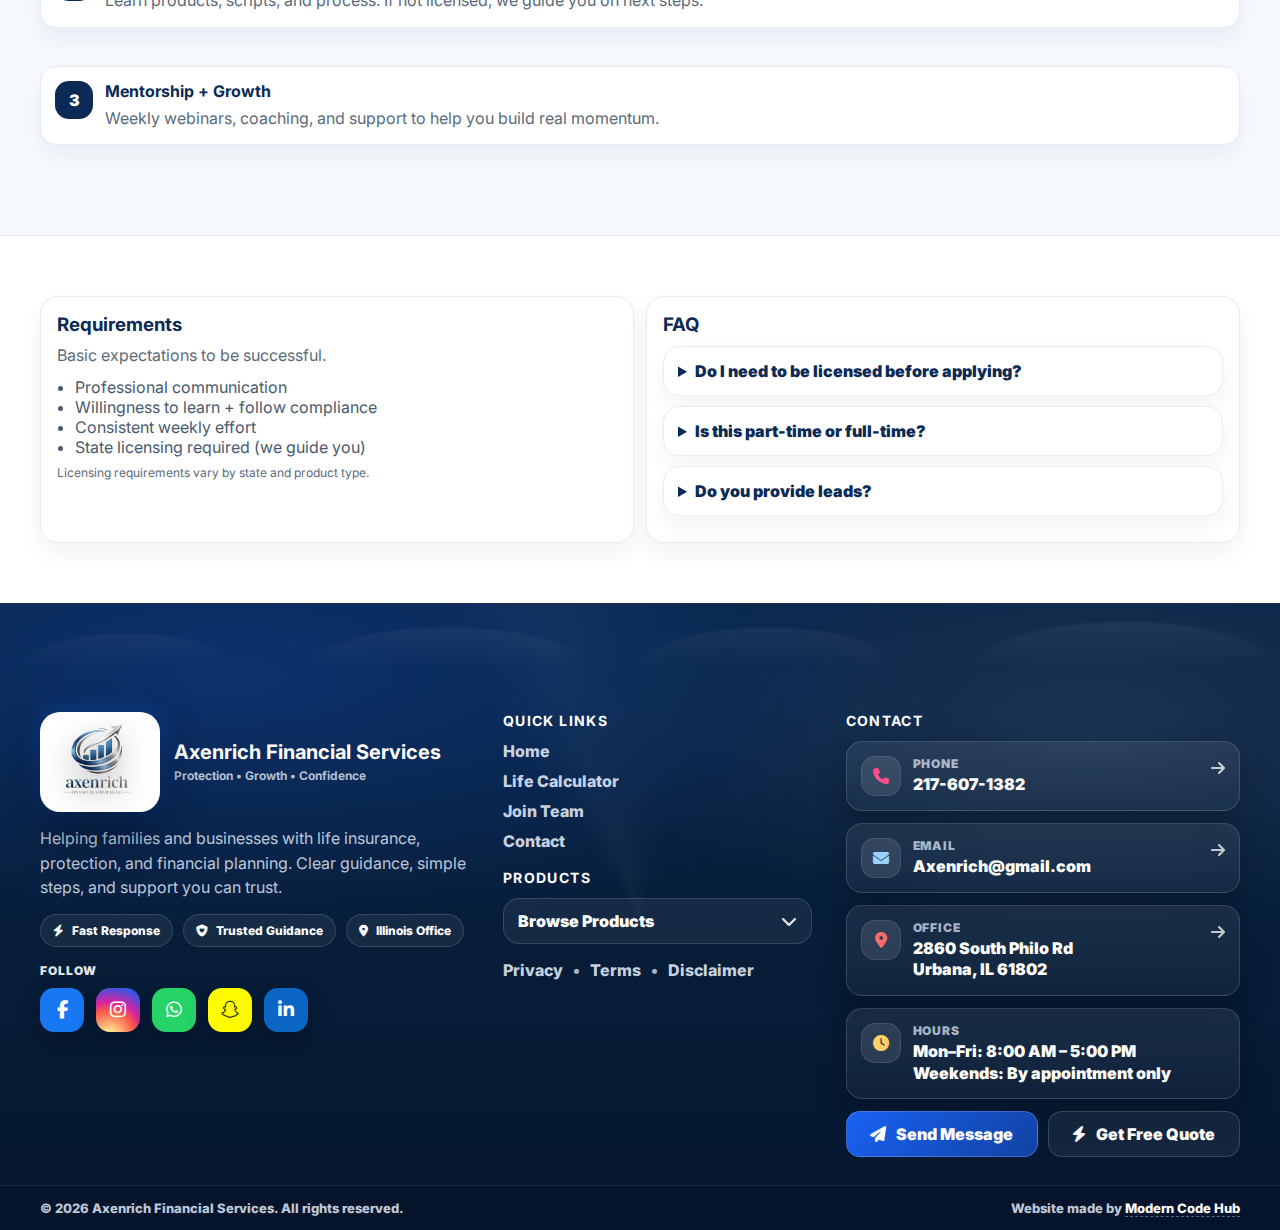
<file: join-team.html>
<!DOCTYPE html>
<html lang="en">
<head>
  <meta charset="utf-8" />
  <meta name="viewport" content="width=device-width, initial-scale=1" />
  <title>Join the Team | Financial Services</title>
  <meta name="description" content="Become an independent agent. Flexible schedule, mentorship, and training. Apply to join our team." />

  <link rel="preconnect" href="https://fonts.googleapis.com">
  <link rel="preconnect" href="https://fonts.gstatic.com" crossorigin>
  <link href="https://fonts.googleapis.com/css2?family=Inter:wght@300;400;600;700;800;900&display=swap" rel="stylesheet">

  <!-- Your main CSS (keeps same site design) -->
  <link rel="stylesheet" href="assets/css/style.css" />

  <!-- Page-only CSS (Join Team) -->
  <style>
    :root{
      --navy:#0b2a55;
      --accent:#1b66ff;
      --bg:#ffffff;
      --soft:#f6f9fd;
      --text:#0f172a;
      --muted:#5b6b7a;
      --border:#e6edf5;
      --shadow: 0 18px 55px rgba(10, 30, 70, 0.10);
      --radius:18px;
    }

    /* Active nav link */
    .navlinks a.active{
      color: var(--navy);
      position: relative;
    }
    .navlinks a.active::after{
      content:"";
      position:absolute;
      left:0;
      bottom:-10px;
      width:100%;
      height:3px;
      border-radius:999px;
      background: var(--navy);
    }

    /* HERO */
    .page-hero{
      padding:34px 0 22px;
      background:
        radial-gradient(900px 280px at 15% 10%, rgba(27,102,255,.10), transparent 60%),
        radial-gradient(900px 280px at 85% 20%, rgba(11,42,85,.10), transparent 55%),
        linear-gradient(180deg, #f7fbff 0%, #ffffff 70%);
      border-bottom:1px solid var(--border);
    }
    .hero-grid{
      display:grid;
      grid-template-columns: 1.05fr .95fr;
      gap:18px;
      align-items:stretch;
    }
    .hero-card{
      background:#fff;
      border:1px solid var(--border);
      border-radius:22px;
      box-shadow:0 24px 65px rgba(11,42,85,0.12);
      padding:18px;
      position:relative;
      overflow:hidden;
    }
    .pill{
      display:inline-flex;
      padding:8px 12px;
      border-radius:999px;
      font-weight:900;
      font-size:13px;
      color:var(--navy);
      background:#fff;
      border:1px solid var(--border);
    }
    .hero-title{
      margin:12px 0 8px;
      font-size:42px;
      line-height:1.05;
      letter-spacing:-0.02em;
      color:var(--navy);
    }
    .hero-accent{color:var(--accent)}
    .hero-sub{margin:0;color:var(--muted);line-height:1.5;max-width:60ch}

    .hero-kpis{
      display:grid;
      grid-template-columns: repeat(3, 1fr);
      gap:10px;
      margin-top:14px;
    }
    .kpi{
      border:1px solid var(--border);
      border-radius:16px;
      padding:12px;
      background:#fbfdff;
    }
    .kpi strong{display:block;color:var(--navy);font-size:16px}
    .kpi span{color:var(--muted);font-size:12px;font-weight:800}

    .hero-actions{display:flex;gap:10px;flex-wrap:wrap;margin-top:14px}

    /* LEFT HERO UPGRADE */
    .hero-card-left::before{
      content:"";
      position:absolute;
      inset:-80px -120px auto auto;
      width:320px;height:320px;
      background:
        radial-gradient(circle at 30% 30%, rgba(27,102,255,.18), transparent 60%),
        radial-gradient(circle at 60% 60%, rgba(11,42,85,.12), transparent 65%);
      filter: blur(2px);
      pointer-events:none;
    }

    .hero-bullets{
      margin-top:14px;
      display:grid;
      gap:10px;
    }

    .hb{
      display:grid;
      grid-template-columns: 14px 1fr;
      gap:10px;
      align-items:start;
      padding:10px 12px;
      border:1px solid var(--border);
      border-radius:16px;
      background: #fbfdff;
    }

    .hb .dot{
      width:10px;height:10px;
      border-radius:999px;
      background: var(--navy);
      margin-top:6px;
      box-shadow: 0 0 0 4px rgba(11,42,85,.08);
    }

    .hb strong{
      display:block;
      font-size:13px;
      color:var(--navy);
      font-weight:900;
    }

    .hb p{
      margin:4px 0 0;
      color:var(--muted);
      font-size:12px;
      line-height:1.45;
    }

    .hero-note{
      margin-top:14px;
      display:flex;
      gap:10px;
      align-items:flex-start;
      padding:10px 12px;
      border-radius:16px;
      border:1px solid var(--border);
      background: #f7fbff;
    }

    .note-ico{
      width:24px;height:24px;
      border-radius:8px;
      display:grid;place-items:center;
      background: #eaf2ff;
      color: var(--navy);
      font-weight:900;
      border:1px solid #d6e6ff;
      flex:0 0 auto;
    }

    .hero-note p{
      margin:0;
      color:var(--muted);
      font-size:12px;
      line-height:1.45;
    }

    /* sections */
    .section{padding:60px 0}
    .section.alt{background:var(--soft);border-top:1px solid var(--border);border-bottom:1px solid var(--border)}
    .section-head{margin-bottom:18px}
    .section-head h2{margin:0;color:var(--navy);font-size:30px;letter-spacing:-0.02em}
 
    .grid3{display:grid;grid-template-columns:repeat(3,1fr);gap:12px}
    .grid2{display:grid;grid-template-columns:1fr 1fr;gap:12px}

    .cardx{
      background:#fff;border:1px solid var(--border);
      border-radius:var(--radius);padding:16px;
      box-shadow:0 10px 22px rgba(11,42,85,0.06);
    }
    .cardx h3{margin:0 0 6px;color:var(--navy)}
    .cardx p{margin:0;color:var(--muted);line-height:1.45}
    .icon{
      width:42px;height:42px;border-radius:14px;
      background:linear-gradient(135deg,var(--navy),var(--accent));
      display:grid;place-items:center;color:#fff;font-weight:900;
      margin-bottom:10px;
    }

    .steps{display:grid;gap:10px}
    .step{
      display:grid;
      grid-template-columns: 38px 1fr;
      gap:12px;
      align-items:start;
      padding:14px;
      background:#fff;
      border:1px solid var(--border);
      border-radius:16px;
      box-shadow:0 10px 22px rgba(11,42,85,0.06);
    }
    .step .num{
      width:38px;height:38px;border-radius:14px;
      background:var(--navy);color:#fff;
      display:grid;place-items:center;
      font-weight:900;
    }
    .step strong{display:block;color:var(--navy)}
    .step p{margin:6px 0 0;color:var(--muted);line-height:1.45}

    /* form */
    .formx .field{display:grid;gap:6px;margin:10px 0}
    .formx label{font-weight:900;font-size:12px;color:#243b53}
    .formx input,.formx select,.formx textarea{
      height:46px;border-radius:12px;border:1px solid #dbe6f3;
      padding:0 12px;font-weight:800;outline:none;background:#fff;
    }
    .formx textarea{height:auto;min-height:110px;padding:12px}
    .formx input:focus,.formx select:focus,.formx textarea:focus{
      border-color:#9bbcff;box-shadow:0 0 0 4px rgba(27,102,255,0.14);
    }

    .fineprint{color:var(--muted);font-size:12px;line-height:1.4;margin-top:8px}

    .faq details{
      background:#fff;border:1px solid var(--border);
      border-radius:16px;padding:14px;margin:10px 0;
      box-shadow:0 10px 22px rgba(11,42,85,0.05);
    }
    .faq summary{cursor:pointer;font-weight:900;color:var(--navy)}
    .faq p{color:var(--muted);line-height:1.5;margin:10px 0 0}

    /* responsive */
    @media (max-width: 980px){
      .hero-grid{grid-template-columns:1fr}
      .grid3{grid-template-columns:1fr}
      .grid2{grid-template-columns:1fr}
      .hero-title{font-size:34px}
      .hero-kpis{grid-template-columns:1fr 1fr}
    }

        /* Mobile version of .get */
@media (max-width: 740px){
  .get{
    width:100%;
    padding:14px 14px;          /* bigger tap area */
    border-radius:16px;
    font-size:15px;
    justify-content:center;
    gap:10px;
    background: var(--navy);
    color:#fff;
    border-color: var(--navy);
    box-shadow: 0 14px 30px rgba(11,42,85,0.12);
  }
  .get:hover{
    transform: translateY(-1px);
    box-shadow: 0 18px 40px rgba(11,42,85,0.16);
  }
}
@media (max-width: 740px){

  .mobile-menu .get{
    justify-content:flex-start !important;   /* move text + icon to left */
    text-align:left;
  }

  .mobile-menu .get i{
    margin-right:8px;   /* space between icon and text */
  }

}


@media (max-width: 740px){
  .get,
  .get:link,
  .get:visited{
    color:#fff !important;
  }

  .get i{
    color:#fff !important;
  }
}
  </style>
</head>

<body>
  <!-- TOP BAR -->
  <div class="topbar topbar-premium">
    <div class="topbar-wrap">
      <!-- LEFT -->
      <div class="topbar-left">
        <span class="tb-chip">
          <i class="fa-solid fa-phone"></i>
          <a href="tel:+12176071382">217-607-1382</a>
        </span>

        <span class="tb-dot"></span>

        <span class="tb-chip">
          <i class="fa-solid fa-envelope"></i>
          <a href="mailto:Axenrich@gmail.com">Axenrich@gmail.com</a>
        </span>

        <span class="tb-dot"></span>

        <span class="tb-chip">
          <i class="fa-solid fa-location-dot"></i>
          <span>Urbana, IL</span>
        </span>
      </div>

      <!-- CENTER -->
      <div class="topbar-ticker" aria-label="Highlights">
        <div class="ticker-fade left"></div>

        <div class="ticker-window">
          <div class="ticker-track" id="topTicker">
            <span><i class="fa-solid fa-circle-check"></i> Term Life — Affordable Family Protection</span>
            <span><i class="fa-solid fa-circle-check"></i> IUL — Lifetime Coverage + Cash Value Potential</span>
            <span><i class="fa-solid fa-circle-check"></i> Whole Life — Guaranteed Protection</span>
            <span><i class="fa-solid fa-circle-check"></i> Final Expense — Peace of Mind Coverage</span>
            <span><i class="fa-solid fa-circle-check"></i> Retirement & Annuities Planning</span>
            <span><i class="fa-solid fa-circle-check"></i> Debt Solutions & Financial Planning</span>

            <!-- duplicate for seamless loop -->
            <span><i class="fa-solid fa-circle-check"></i> Term Life — Affordable Family Protection</span>
            <span><i class="fa-solid fa-circle-check"></i> IUL — Lifetime Coverage + Cash Value Potential</span>
            <span><i class="fa-solid fa-circle-check"></i> Whole Life — Guaranteed Protection</span>
            <span><i class="fa-solid fa-circle-check"></i> Final Expense — Peace of Mind Coverage</span>
            <span><i class="fa-solid fa-circle-check"></i> Retirement & Annuities Planning</span>
            <span><i class="fa-solid fa-circle-check"></i> Debt Solutions & Financial Planning</span>
          </div>
        </div>

        <div class="ticker-fade right"></div>
      </div>

      <!-- RIGHT -->
      <div class="topbar-right">
        <div class="top-social">
          <a href="#" class="sicon fb" aria-label="Facebook"><i class="fa-brands fa-facebook-f"></i></a>
          <a href="#" class="sicon ig" aria-label="Instagram"><i class="fa-brands fa-instagram"></i></a>
          <a href="#" class="sicon wa" aria-label="WhatsApp"><i class="fa-brands fa-whatsapp"></i></a>
          <a href="#" class="sicon sc" aria-label="Snapchat"><i class="fa-brands fa-snapchat-ghost"></i></a>
          <a href="#" class="sicon li" aria-label="LinkedIn"><i class="fa-brands fa-linkedin-in"></i></a>
        </div>
      </div>
    </div>
  </div>

  <!-- NAV -->
  <header class="header" id="header">
    <div class="container nav">
      <a class="brand" href="index.html">
        <div class="logo-wrap">
          <img src="assets/img/logo.png" alt="Axenrich Financial Services" class="logo-img">
        </div>
        <div class="brand-text">
          <strong>Axenrich Financial Services</strong>
          <span>Protection • Growth • Confidence</span>
        </div>
      </a>

      <nav class="navlinks" id="navlinks">
        <a href="index.html">Home</a>

        <div class="nav-dropdown">
          <button class="nav-dropbtn" type="button">Products ▾</button>
          <div class="nav-dropmenu">
            <a href="term-life.html">Term Life</a>
            <a href="iul.html">IUL</a>
            <a href="whole-life.html">Whole Life</a>
            <a href="final-expense.html">Final Expense</a>
          </div>
        </div>

        <a href="life-calculator.html">Life Calculator</a>
        <a href="index.html#planning">Planning</a>
        <a href="index.html#opportunity">Opportunity</a>
        <a class="active" href="join-team.html">Join a Team</a>
        <a   href="contact.html">Contact</a>

        <a class="get" href="index.html#quote"><i class="fa-solid fa-bolt"></i> Get Free Quote</a>
      </nav>

      <button class="hamburger" id="hamburger" aria-label="Open menu">
        <span></span><span></span><span></span>
      </button>
    </div>

    <div class="container">
      <div class="mobile-menu" id="mobileMenu">
        <a href="index.html">Home</a>
       <div class="m-dropdown">
  <button class="m-dropbtn" id="mProductsBtn">
    Products <i class="fa-solid fa-chevron-down"></i>
  </button>

  <div class="m-dropmenu" id="mProductsMenu">
    <a href="term-life.html">Term Life</a>
    <a href="iul.html">IUL</a>
    <a href="whole-life.html">Whole Life</a>
    <a href="final-expense.html">Final Expense</a>
  </div>
</div>

        <a href="life-calculator.html">Life Calculator</a>
        <a href="index.html#planning">Planning</a>
        <a href="index.html#opportunity">Opportunity</a>
        <a class="active" href="join-team.html">Join a Team</a>
        <a href="contact.html">Contact</a>
        <a class="get" href="index.html#quote"><i class="fa-solid fa-bolt"></i> Get Free Quote</a>
      </div>
    </div>
  </header>

  <!-- HERO -->
  <section class="page-hero">
    <div class="container">
      <div class="hero-grid">

        <!-- LEFT HERO -->
        <div class="hero-card hero-card-left">
          <span class="pill">Opportunity • Training • Mentorship</span>

          <h1 class="hero-title">
            Join Our Team.<br>
            <span class="hero-accent">Grow Your Career.</span>
          </h1>

          <p class="hero-sub">
            Become an independent agent with a flexible schedule, structured training, and real mentorship.
            Start part-time or full-time — we’ll help you build confidence and skills step-by-step.
          </p>

          <div class="hero-bullets">
            <div class="hb">
              <span class="dot"></span>
              <div>
                <strong>Clear Path</strong>
                <p>Simple onboarding + weekly training to get you started fast.</p>
              </div>
            </div>

            <div class="hb">
              <span class="dot"></span>
              <div>
                <strong>Mentorship Support</strong>
                <p>Coaching, scripts, and guidance when you need help.</p>
              </div>
            </div>

            <div class="hb">
              <span class="dot"></span>
              <div>
                <strong>Growth Opportunity</strong>
                <p>Commission-based income potential with flexible effort.</p>
              </div>
            </div>
          </div>

          <div class="hero-kpis">
            <div class="kpi"><strong>Flexible</strong><span>Part-time / Full-time</span></div>
            <div class="kpi"><strong>Support</strong><span>Mentorship + weekly training</span></div>
            <div class="kpi"><strong>Growth</strong><span>Commission-based opportunity</span></div>
          </div>

          <div class="hero-actions">
            <a class="btn btn-primary" href="#apply">Apply Now</a>
            <a class="btn btn-outline" href="#how">How It Works</a>
          </div>

          <div class="hero-note">
            <span class="note-ico">i</span>
            <p>Licensing requirements vary by state and product type. This page is informational and not a guarantee of income.</p>
          </div>
        </div>

        <!-- RIGHT FORM -->
        <div class="hero-card" id="apply">
          <div class="section-head" style="margin-bottom:10px">
            <h2 style="font-size:22px;margin:0;color:var(--navy)">Quick Application</h2>
            <p style="margin:8px 0 0;color:var(--muted)">Tell us about you — we’ll reach out with next steps.</p>
          </div>

          <form class="formx" id="joinForm">
            <div class="grid2">
              <div class="field">
                <label>First Name</label>
                <input required type="text" name="firstName" placeholder="John" />
              </div>
              <div class="field">
                <label>Last Name</label>
                <input required type="text" name="lastName" placeholder="Doe" />
              </div>
            </div>

            <div class="grid2">
              <div class="field">
                <label>Phone</label>
                <input required type="tel" name="phone" placeholder="217-xxx-xxxx" />
              </div>
              <div class="field">
                <label>Email</label>
                <input required type="email" name="email" placeholder="you@email.com" />
              </div>
            </div>

            <div class="grid2">
              <div class="field">
                <label>State</label>
                <input required type="text" name="state" placeholder="Illinois" />
              </div>
              <div class="field">
                <label>Availability</label>
                <select name="availability" required>
                  <option value="" selected disabled>Select</option>
                  <option>Part-time</option>
                  <option>Full-time</option>
                  <option>Both / Flexible</option>
                </select>
              </div>
            </div>

            <div class="grid2">
              <div class="field">
                <label>Are you licensed?</label>
                <select name="licensed" required>
                  <option value="" selected disabled>Select</option>
                  <option>Yes, licensed</option>
                  <option>No, not yet</option>
                  <option>In progress</option>
                </select>
              </div>
              <div class="field">
                <label>Interest Area</label>
                <select name="focus" required>
                  <option value="" selected disabled>Select</option>
                  <option>Life Insurance</option>
                  <option>IUL / Cash Value Planning</option>
                  <option>Final Expense</option>
                  <option>Retirement / Annuities</option>
                  <option>All of the above</option>
                </select>
              </div>
            </div>

            <div class="field">
              <label>Message (optional)</label>
              <textarea name="message" placeholder="Tell us why you want to join, your background, or your goals..."></textarea>
            </div>

            <button class="btn btn-primary w100" type="submit">Submit Application</button>
            <div class="fineprint">We’ll contact you within business hours. No spam.</div>
          </form>
        </div>

      </div>
    </div>
  </section>

  <!-- WHY JOIN -->
  <section class="section">
    <div class="container">
      <div class="section-head">
        <h2>Why Join Our Team?</h2>
        <p>We keep it simple: training + mentorship + clear process so you can grow with confidence.</p>
      </div>

      <div class="grid3">
        <div class="cardx">
          <div class="icon">🎓</div>
          <h3>Free Training</h3>
          <p>Product basics, sales workflow, compliance guidance, and real examples to learn faster.</p>
        </div>
        <div class="cardx">
          <div class="icon">🤝</div>
          <h3>Mentorship</h3>
          <p>Weekly check-ins, Q&A, and support to help you improve step-by-step.</p>
        </div>
        <div class="cardx">
          <div class="icon">🕒</div>
          <h3>Flexible Schedule</h3>
          <p>Start part-time while you learn, then grow into full-time if you want.</p>
        </div>
      </div>
    </div>
  </section>

  <!-- HOW IT WORKS -->
  <section class="section alt" id="how">
    <div class="container">
      <div class="section-head">
        <h2>How It Works</h2>
        <p>A clear step-by-step path — no confusion.</p>
      </div>

      <div class="steps">
        <div class="step">
          <div class="num">1</div>
          <div>
            <strong>Apply</strong>
            <p>Submit your info and availability. We’ll schedule a quick intro call.</p>
          </div>
        </div>

        <div class="step">
          <div class="num">2</div>
          <div>
            <strong>Training + Setup</strong>
            <p>Learn products, scripts, and process. If not licensed, we guide you on next steps.</p>
          </div>
        </div>

        <div class="step">
          <div class="num">3</div>
          <div>
            <strong>Mentorship + Growth</strong>
            <p>Weekly webinars, coaching, and support to help you build real momentum.</p>
          </div>
        </div>
      </div>
    </div>
  </section>

  <!-- REQUIREMENTS + FAQ -->
  <section class="section">
    <div class="container">
      <div class="grid2">
        <div class="cardx">
          <h3 style="margin:0 0 8px;color:var(--navy)">Requirements</h3>
          <p class="muted" style="margin:0 0 10px">Basic expectations to be successful.</p>
          <ul style="margin:0;color:#4a5a6d;padding-left:18px">
            <li>Professional communication</li>
            <li>Willingness to learn + follow compliance</li>
            <li>Consistent weekly effort</li>
            <li>State licensing required (we guide you)</li>
          </ul>
          <div class="fineprint">Licensing requirements vary by state and product type.</div>
        </div>

        <div class="cardx">
          <h3 style="margin:0 0 8px;color:var(--navy)">FAQ</h3>
          <div class="faq">
            <details>
              <summary>Do I need to be licensed before applying?</summary>
              <p>No. You can apply now. If you’re not licensed, we’ll guide you on the steps.</p>
            </details>
            <details>
              <summary>Is this part-time or full-time?</summary>
              <p>Either. Many people start part-time and scale based on their schedule.</p>
            </details>
            <details>
              <summary>Do you provide leads?</summary>
              <p>We focus on training, mentorship, and systems. Lead strategy may vary by role and program.</p>
            </details>
          </div>
        </div>
      </div>
    </div>
  </section>

<!-- ================= MODERN FOOTER ================= -->
 <!-- Font Awesome (for social icons) -->
<link rel="stylesheet" href="https://cdnjs.cloudflare.com/ajax/libs/font-awesome/6.5.0/css/all.min.css"/>

<!-- ✅ PREMIUM FOOTER v2 (Axenrich Financial Services) -->
<footer class="fx-footer" id="site-footer">
  <!-- top glow + wave -->
  <div class="fx-wave" aria-hidden="true"></div>

  <div class="container fx-footer-inner">
    <!-- LEFT: BRAND -->
    <div class="fx-col fx-brand">
      <div class="fx-brandRow">
        <div class="fx-logoWrap">
          <!-- use your logo path -->
          <img src="assets/img/logo.png" alt="Axenrich Financial Services" class="fx-logo">
        </div>
        <div class="fx-brandText">
          <h3>Axenrich Financial Services</h3>
          <p class="fx-tag">Protection • Growth • Confidence</p>
        </div>
      </div>

      <p class="fx-desc">
        Helping families and businesses with life insurance, protection, and financial planning.
        Clear guidance, simple steps, and support you can trust.
      </p>

      <div class="fx-badges">
        <span><i class="fa-solid fa-bolt"></i> Fast Response</span>
        <span><i class="fa-solid fa-shield-heart"></i> Trusted Guidance</span>
        <span><i class="fa-solid fa-location-dot"></i> Illinois Office</span>
      </div>

      <div class="fx-follow">
        <div class="fx-followTitle">Follow</div>
        <div class="fx-social">
          <a class="fx-ic fb" href="#" aria-label="Facebook" title="Facebook"><i class="fa-brands fa-facebook-f"></i></a>
          <a class="fx-ic ig" href="#" aria-label="Instagram" title="Instagram"><i class="fa-brands fa-instagram"></i></a>
          <a class="fx-ic wa" href="#" aria-label="WhatsApp" title="WhatsApp"><i class="fa-brands fa-whatsapp"></i></a>
          <a class="fx-ic sc" href="#" aria-label="Snapchat" title="Snapchat"><i class="fa-brands fa-snapchat-ghost"></i></a>
          <a class="fx-ic li" href="#" aria-label="LinkedIn" title="LinkedIn"><i class="fa-brands fa-linkedin-in"></i></a>
        </div>
      </div>
    </div>

    <!-- MIDDLE: LINKS -->
    <div class="fx-col fx-links">
      <h4 class="fx-h">Quick Links</h4>
      <div class="fx-linkGrid">
        <a href="index.html">Home</a>
        <a href="life-calculator.html">Life Calculator</a>
        <a class="active" href="join-team.html">Join Team</a>
        <a href="contact.html">Contact</a>
      </div>

      <h4 class="fx-h" style="margin-top:18px;">Products</h4>

      <!-- dropdown-like list (no JS needed) -->
      <details class="fx-products">
        <summary>
          Browse Products
          <i class="fa-solid fa-chevron-down"></i>
        </summary>
        <div class="fx-prodList">
          <a href="term-life.html">Term Life</a>
          <a href="iul.html">IUL</a>
          <a href="whole-life.html">Whole Life</a>
          <a href="final-expense.html">Final Expense</a>
        </div>
      </details>

      <div class="fx-miniLinks">
        <a href="privacy.html">Privacy</a>
        <span>•</span>
        <a href="terms.html">Terms</a>
        <span>•</span>
        <a href="disclaimer.html">Disclaimer</a>
      </div>
    </div>

    <!-- RIGHT: CONTACT -->
    <div class="fx-col fx-contact">
      <h4 class="fx-h">Contact</h4>

      <a class="fx-card" href="tel:+12176071382">
        <div class="fx-ci phone"><i class="fa-solid fa-phone"></i></div>
        <div class="fx-ct">
          <div class="fx-ctLabel">Phone</div>
          <div class="fx-ctValue">217-607-1382</div>
        </div>
        <div class="fx-arrow"><i class="fa-solid fa-arrow-right"></i></div>
      </a>

      <a class="fx-card" href="mailto:Axenrich@gmail.com">
        <div class="fx-ci email"><i class="fa-solid fa-envelope"></i></div>
        <div class="fx-ct">
          <div class="fx-ctLabel">Email</div>
          <div class="fx-ctValue">Axenrich@gmail.com</div>
        </div>
        <div class="fx-arrow"><i class="fa-solid fa-arrow-right"></i></div>
      </a>

      <a class="fx-card" target="_blank" rel="noopener"
         href="https://www.google.com/maps?q=2860%20South%20Philo%20RD%20Urbana%20IL%2061802">
        <div class="fx-ci addr"><i class="fa-solid fa-location-dot"></i></div>
        <div class="fx-ct">
          <div class="fx-ctLabel">Office</div>
          <div class="fx-ctValue">2860 South Philo Rd<br>Urbana, IL 61802</div>
        </div>
        <div class="fx-arrow"><i class="fa-solid fa-arrow-right"></i></div>
      </a>

      <div class="fx-card fx-hours">
        <div class="fx-ci hours"><i class="fa-solid fa-clock"></i></div>
        <div class="fx-ct">
          <div class="fx-ctLabel">Hours</div>
          <div class="fx-ctValue">
            Mon–Fri: 8:00 AM – 5:00 PM<br>
            Weekends: By appointment only
          </div>
        </div>
      </div>

      <div class="fx-ctaRow">
        <a class="fx-btn fx-btnPrimary" href="contact.html#message">
          <i class="fa-solid fa-paper-plane"></i> Send Message
        </a>
        <a class="fx-btn fx-btnGhost" href="index.html#quote">
          <i class="fa-solid fa-bolt"></i> Get Free Quote
        </a>
      </div>
    </div>
  </div>

  <!-- bottom bar -->
  <div class="fx-bottom">
    <div class="container fx-bottomInner">
      <div>© <span id="fxYear"></span> Axenrich Financial Services. All rights reserved.</div>
      <div class="fx-made">
        Website made by <a href="#" target="_blank" rel="noopener">Modern Code Hub</a>
      </div>
    </div>
  </div>
</footer>

  <script>
    document.getElementById("year").textContent = new Date().getFullYear();

    // Submit demo
    document.getElementById("joinForm").addEventListener("submit", (e) => {
      e.preventDefault();
      alert("Thank you! Your application was submitted. We will contact you soon.");
      e.target.reset();
    });

    // Mobile menu toggle (if your main JS isn't loaded on this page)
    const hamburger = document.getElementById("hamburger");
    const mobileMenu = document.getElementById("mobileMenu");
    if(hamburger && mobileMenu){
      hamburger.addEventListener("click", () => {
        mobileMenu.classList.toggle("show");
      });
    }
  </script>

    <script src="assets/js/app.js"></script>

</body>
</html>
</file>
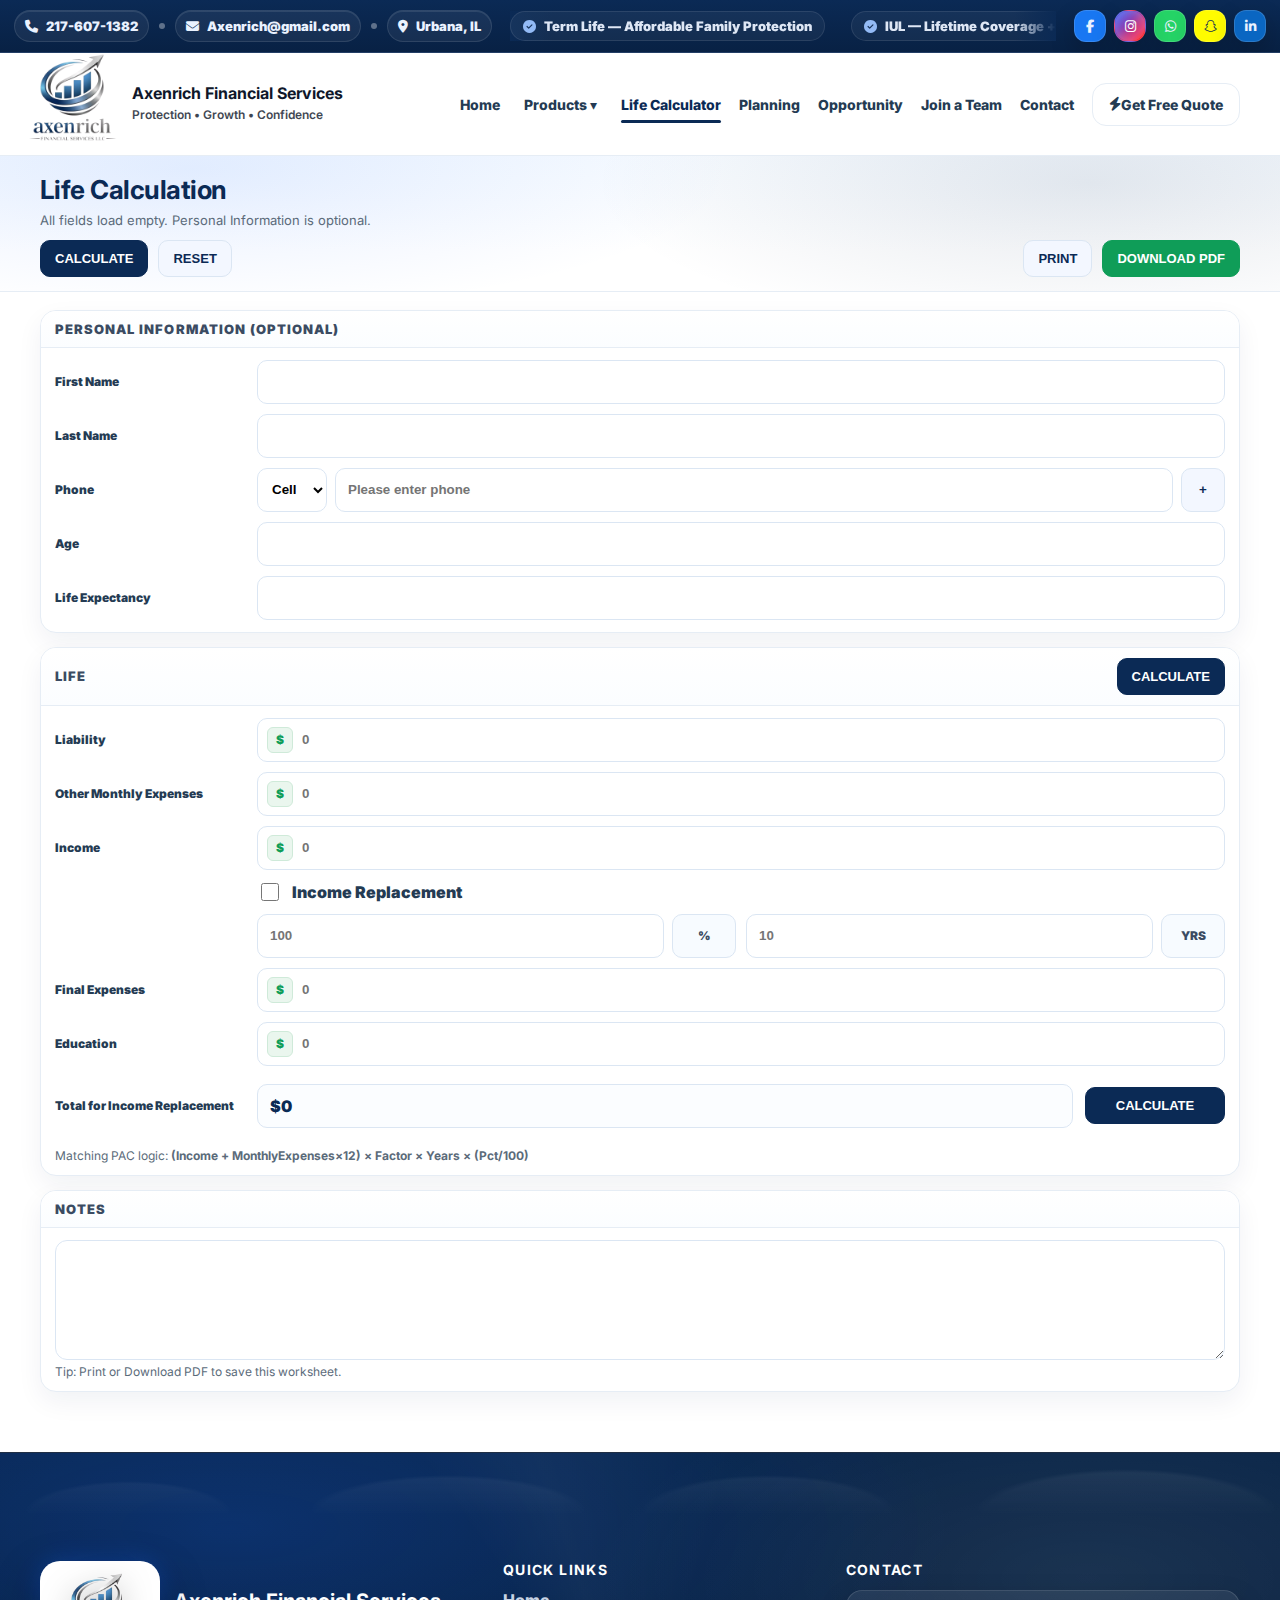
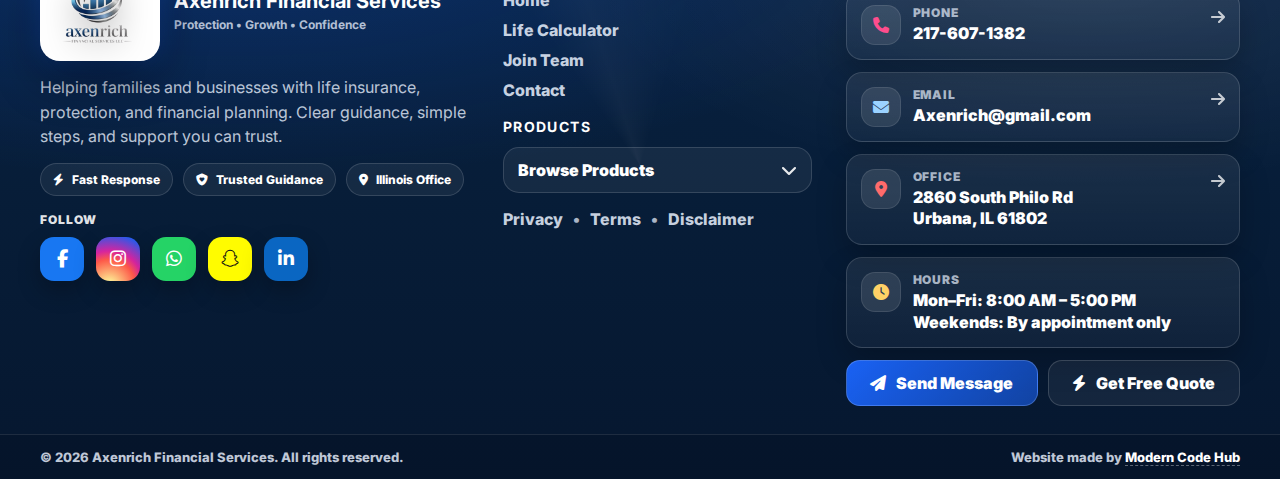
<file: life-calculator.html>
<!DOCTYPE html>
<html lang="en">
<head>
  <meta charset="utf-8" />
  <meta name="viewport" content="width=device-width, initial-scale=1" />
  <title>Life Calculator | Axenrich Financial Services</title>

  <!-- Inter -->
  <link rel="preconnect" href="https://fonts.googleapis.com">
  <link rel="preconnect" href="https://fonts.gstatic.com" crossorigin>
  <link href="https://fonts.googleapis.com/css2?family=Inter:wght@300;400;600;700;800;900&display=swap" rel="stylesheet">

  <!-- Font Awesome -->
  <link rel="stylesheet" href="https://cdnjs.cloudflare.com/ajax/libs/font-awesome/6.5.0/css/all.min.css"/>

  <style>
    /* =========================================================
      THEME
    ========================================================= */
    :root{
      --navy:#0b2a55;
      --accent:#1b66ff;
      --bg:#ffffff;
      --soft:#f6f9fd;
      --text:#0f172a;
      --muted:#5b6b7a;
      --border:#e6edf5;
      --success:#0f9d58;
      --shadow: 0 18px 55px rgba(10, 30, 70, 0.10);
      --radius:18px;
      --fieldH:44px;
      --labelW:190px;
    }

    *{box-sizing:border-box}
    html,body{margin:0;padding:0;font-family:Inter,system-ui,-apple-system,Segoe UI,Roboto,Arial;color:var(--text);background:var(--bg)}
    a{color:inherit;text-decoration:none}
    body{ overflow-x:hidden; }
    .container{width:min(1200px, calc(100% - 28px));margin:0 auto}

    /* =========================================================
      TOP BAR (Premium)
    ========================================================= */
    .topbar-premium{
      width:100%;
      background: linear-gradient(180deg,#0b2a55 0%, #082144 100%);
      color:#eaf2ff;
      border-bottom:1px solid rgba(255,255,255,.10);
      font-size:13px;
    }
    .topbar-premium a{ color:#eaf2ff; text-decoration:none; font-weight:900; }
    .topbar-premium a:hover{ text-decoration:underline; opacity:1; }

    .topbar-wrap{
      width:100%;
      padding:10px 14px;
      display:grid;
      grid-template-columns: auto 1fr auto;
      align-items:center;
      gap:18px;
    }

    .topbar-left{
      justify-self:start;
      display:flex;
      align-items:center;
      gap:10px;
      white-space:nowrap;
    }
    .topbar-right{ justify-self:end; }

    .tb-chip{
      display:inline-flex;
      align-items:center;
      gap:8px;
      padding:7px 10px;
      border-radius:999px;
      background: rgba(255,255,255,.06);
      border:1px solid rgba(255,255,255,.10);
      box-shadow: inset 0 1px 0 rgba(255,255,255,.10);
      font-weight:900;
    }
    .tb-dot{
      width:6px;height:6px;border-radius:50%;
      background: rgba(255,255,255,.35);
      display:inline-block;
    }

    .topbar-ticker{
      justify-self:stretch;
      position:relative;
      min-width:0;
    }
    .ticker-window{ overflow:hidden; white-space:nowrap; width:100%; }
    .ticker-track{
      display:inline-flex;
      align-items:center;
      gap:26px;
      animation: topTickerMove 28s linear infinite;
      font-weight:900;
      opacity:.95;
    }
    .ticker-track span{
      display:inline-flex;
      align-items:center;
      gap:8px;
      padding:6px 12px;
      border-radius:999px;
      background: rgba(255,255,255,.05);
      border: 1px solid rgba(255,255,255,.10);
    }
    .ticker-track i{ color:#9bc3ff; }
    .ticker-fade{
      position:absolute; top:0; bottom:0; width:42px;
      pointer-events:none;
    }
    .ticker-fade.left{
      left:0;
      background: linear-gradient(90deg, rgba(11,42,85,1) 0%, rgba(11,42,85,0) 100%);
    }
    .ticker-fade.right{
      right:0;
      background: linear-gradient(270deg, rgba(11,42,85,1) 0%, rgba(11,42,85,0) 100%);
    }
    .topbar-ticker:hover .ticker-track{ animation-play-state:paused; }

    @keyframes topTickerMove{
      0%{ transform: translateX(0); }
      100%{ transform: translateX(-50%); }
    }

    .top-social{ display:flex; align-items:center; gap:8px; }
    .sicon{
      width:32px;height:32px;
      border-radius:12px;
      display:grid;place-items:center;
      color:#fff;
      border:1px solid rgba(255,255,255,.14);
      box-shadow:0 10px 24px rgba(0,0,0,.22);
      transition:transform .15s ease, filter .15s ease;
    }
    .sicon:hover{ transform:translateY(-2px); filter:brightness(1.05); }
    .sicon.fb{ background:#1877F2; }
/* TOPBAR Instagram — same style as footer */
.sicon.ig{
  background: linear-gradient(
    135deg,
    #405DE6 0%,
    #5851DB 20%,
    #833AB4 40%,
    #C13584 60%,
    #E1306C 75%,
    #FD1D1D 90%,
    #FCAF45 100%
  );
  color:#fff;
  border-radius:14px;           /* match topbar size */
  position:relative;
  overflow:hidden;
}

/* white icon */
.sicon.ig i{
  color:#fff !important;
}

/* inner glow like footer */
.sicon.ig::after{
  content:"";
  position:absolute;
  inset:0;
  border-radius:inherit;
  box-shadow: inset 0 0 14px rgba(255,255,255,0.25);
  pointer-events:none;
}

/* hover glow */
.sicon.ig:hover{
  transform: translateY(-2px);
  box-shadow:
    0 10px 24px rgba(193,53,132,0.35),
    0 0 14px rgba(253,29,29,0.25);
}

    .sicon.wa{ background:#25D366; }
    .sicon.sc{ background:#FFFC00; color:#0b2a55; }
    .sicon.li{ background:#0A66C2; }
 

    /* =========================================================
      HEADER / NAV
    ========================================================= */
    .header{
      position:sticky;top:0;z-index:999;
      background:#fff;
      border-bottom:1px solid var(--border);
    }
    .nav{
      display:flex;justify-content:space-between;align-items:center;
      padding:12px 0;gap:14px;
    }

    .brand{
      display:flex;
      align-items:center;
      gap:14px;
      text-decoration:none;
    }
    .logo-wrap{ width:78px; height:78px; }
    .logo-img{
      width:92%;
      height:92%;
      object-fit:contain;
      transform:scale(1.38);
      display:block;
    }
    .brand-text strong{
      font-size:16px;
      display:block;
      line-height:1.1;
    }
    .brand-text span{
      font-size:12px;
      font-weight:600;
      opacity:.8;
    }

    .navlinks{display:flex;align-items:center;gap:18px}
    .navlinks a{
      color:#243b53;
      font-weight:800;
      font-size:14px;
    }
    .navlinks a:hover{color:var(--navy)}

    .navlinks a.active{
      color: var(--navy);
      position: relative;
    }
    .navlinks a.active::after{
      content:"";
      position:absolute;
      left:0;
      bottom:-10px;
      width:100%;
      height:3px;
      border-radius:999px;
      background: var(--navy);
    }

    .get{
      display:inline-flex;align-items:center;justify-content:center;
      padding:12px 16px;
      border-radius:14px;
      font-weight:900;
      font-size:14px;
      border:1px solid var(--border);
      transition: transform .15s ease, box-shadow .15s ease, background .15s ease;
      background:#fff;
    }
    .get:hover{transform: translateY(-1px);box-shadow: 0 10px 24px rgba(11,42,85,0.12)}

    /* dropdown (desktop hover) */
    .nav-dropdown{position:relative}
    .nav-dropbtn{
      background:none;border:none;font:inherit;
      font-weight:800;font-size:14px;cursor:pointer;
      color:#243b53;
      padding:10px 6px;
    }
    .nav-dropdown:hover .nav-dropbtn{color:var(--navy)}
    .nav-dropmenu{
      position:absolute; top:100%; left:0;
      min-width:220px;
      background:#fff;
      border:1px solid var(--border);
      border-radius:14px;
      box-shadow:0 18px 45px rgba(11,42,85,0.14);
      padding:6px 0;
      display:none;
      z-index:50;
    }
    .nav-dropmenu a{
      display:block;
      padding:10px 14px;
      color:#223;
      font-weight:700;
    }
    .nav-dropmenu a:hover{
      background:#f4f7fb;
      color:var(--navy);
    }
    .nav-dropdown:hover .nav-dropmenu{display:block}

    /* hamburger */
    .hamburger{display:none;background:transparent;border:0;cursor:pointer}
    .hamburger span{display:block;width:26px;height:2px;background:var(--navy);margin:6px 0;border-radius:2px;transition:.18s ease}
    .hamburger.is-open span:nth-child(1){ transform: translateY(8px) rotate(45deg); }
    .hamburger.is-open span:nth-child(2){ opacity:0; }
    .hamburger.is-open span:nth-child(3){ transform: translateY(-8px) rotate(-45deg); }

    /* mobile menu (matches JS .open) */
    .mobile-menu{ display:none; }
    .mobile-menu.open{ display:block; }

    /* =========================================================
      BUTTONS
    ========================================================= */
    .btn{
      display:inline-flex;align-items:center;justify-content:center;
      padding:10px 14px;border-radius:10px;
      font-weight:900;font-size:13px;
      border:1px solid var(--border);
      cursor:pointer;background:#fff;
      transition: transform .12s ease, box-shadow .12s ease, background .12s ease;
      gap:8px;
    }
    .btn:hover{transform: translateY(-1px);box-shadow:0 10px 24px rgba(11,42,85,0.10)}
    .btn-primary{background:var(--navy);border-color:var(--navy);color:#fff}
    .btn-soft{background:#f3f7ff;border-color:#dbe6f3;color:var(--navy)}
    .btn-soft:hover{background:#eaf2ff}
    .btn-green{background:var(--success);border-color:var(--success);color:#fff}

    /* =========================================================
      PAGE
    ========================================================= */
    .page-head{
      padding:18px 0 14px;
      background:
        radial-gradient(900px 240px at 15% 10%, rgba(27,102,255,.10), transparent 60%),
        radial-gradient(900px 280px at 85% 20%, rgba(11,42,85,.10), transparent 55%),
        linear-gradient(180deg, #f7fbff 0%, #ffffff 70%);
      border-bottom:1px solid var(--border);
    }
    .title h1{margin:0;color:var(--navy);font-size:26px;letter-spacing:-0.02em}
    .title p{margin:6px 0 0;color:var(--muted);max-width:80ch;line-height:1.45;font-size:13px}

    .wrap{padding:18px 0 60px}
    .layout{display:grid;grid-template-columns: 1fr;gap:14px}

    /* =========================================================
      CARDS / SECTIONS
    ========================================================= */
    .section{
      background:#fff;
      border:1px solid var(--border);
      border-radius:16px;
      box-shadow:0 10px 26px rgba(11,42,85,0.06);
      overflow:hidden;
    }
    .section-bar{
      padding:10px 14px;
      background:linear-gradient(180deg,#ffffff 0%, #fbfdff 100%);
      border-bottom:1px solid var(--border);
      display:flex;align-items:center;justify-content:space-between;gap:12px;
    }
    .section-bar h2{
      margin:0;
      font-size:13px;
      letter-spacing:.08em;
      text-transform:uppercase;
      color:#3b4b62;
      font-weight:900;
    }
    .section-bar .right-actions{display:flex;gap:10px;align-items:center;flex-wrap:wrap}

    /* =========================================================
      FORM ROWS
    ========================================================= */
    .form-body{padding:12px 14px}
    .rows{display:grid;gap:10px}
    .row{
      display:grid;
      grid-template-columns: var(--labelW) 1fr;
      gap:12px;
      align-items:center;
    }
    .label{
      font-size:12px;
      font-weight:900;
      color:#243b53;
      white-space:nowrap;
    }
    .control-wrap{position:relative}
    .control{
      width:100%;
      height:var(--fieldH);
      border-radius:10px;
      border:1px solid #dbe6f3;
      padding:0 12px;
      font-weight:800;
      background:#fff;
      color:#0f172a;
      outline:none;
    }
    .control:focus{
      border-color:#9bbcff;
      box-shadow:0 0 0 4px rgba(27,102,255,0.14);
    }

    /* currency prefix */
    .money{padding-left:44px}
    .prefix{
      position:absolute;
      left:10px; top:50%;
      transform:translateY(-50%);
      width:26px;height:26px;border-radius:6px;
      display:grid;place-items:center;
      background:#eaf6ee;
      color:var(--success);
      border:1px solid #cfead9;
      font-weight:900;
      font-size:12px;
      pointer-events:none;
    }

    /* phone combo */
    .phone-combo{display:grid;grid-template-columns: 70px 1fr 44px;gap:8px;align-items:center}
    .mini-select{
      height:var(--fieldH);
      border-radius:10px;
      border:1px solid #dbe6f3;
      font-weight:900;
      padding:0 10px;
      background:#fff;
      outline:none;
    }
    .add-btn{
      height:var(--fieldH);
      border-radius:10px;
      border:1px solid #dbe6f3;
      background:#f3f7ff;
      color:var(--navy);
      font-weight:900;
      cursor:pointer;
    }
    .add-btn:hover{background:#eaf2ff}

    /* checkbox */
    .checkline{display:flex;align-items:center;gap:10px}
    .checkline input{width:18px;height:18px}
    .mini-grid{display:grid;grid-template-columns: 1fr 1fr;gap:10px}
    .unit-inline{display:grid;grid-template-columns: 1fr 64px;gap:8px;align-items:center}
    .unit-pill{
      height:var(--fieldH);
      border-radius:10px;
      border:1px solid #dbe6f3;
      background:#f7fbff;
      display:grid;place-items:center;
      font-weight:900;
      color:#3b4b62;
      font-size:12px;
    }

    /* total row */
    .total-row{
      display:grid;
      grid-template-columns: var(--labelW) 1fr 140px;
      gap:12px;
      align-items:center;
      margin-top:8px;
    }
    .total-label{font-size:12px;font-weight:900;color:#243b53}
    .total-box{
      height:var(--fieldH);
      border-radius:10px;
      border:1px solid #dbe6f3;
      background:#fbfdff;
      display:flex;align-items:center;
      padding:0 12px;
      font-weight:900;
      color:var(--navy);
    }

    .actionbar{display:flex;justify-content:space-between;align-items:center;gap:10px;padding:10px 0 0;flex-wrap:wrap}
    .actionbar .left,.actionbar .right{display:flex;gap:10px;align-items:center;flex-wrap:wrap}

    .notes-area{
      width:100%;
      min-height:120px;
      border-radius:12px;
      border:1px solid #dbe6f3;
      padding:12px;
      font-weight:700;
      outline:none;
    }
    .notes-area:focus{border-color:#9bbcff;box-shadow:0 0 0 4px rgba(27,102,255,0.14)}
    .muted{color:var(--muted);font-size:12px}

    /* print */
    @media print{
      .no-print{display:none !important}
      .page-head{border:none;background:#fff;padding:0 0 8px}
      body{background:#fff}
      .section{box-shadow:none}
      .wrap{padding:0}
      .container{width:100%}
    }

    /* =========================================================
      MOBILE (nav logo center + hide brand text + menu panel)
    ========================================================= */
    @media (max-width: 740px){
      .navlinks{display:none}
      .hamburger{display:block}

      .header .nav{
        display:grid;
        grid-template-columns: 1fr auto 1fr;
        align-items:center;
      }
      .brand{ grid-column:2; justify-self:center; margin:0; }
      .hamburger{ grid-column:3; justify-self:end; }

      .brand-text{ display:none; }

      .logo-wrap{ width:56px; height:56px; }
      .logo-img{ transform:scale(1.28); }

      .mobile-menu{
        padding: 12px 14px 16px;
        margin: 8px 0 14px;
        border: 1px solid var(--border);
        border-radius: 18px;
        background: linear-gradient(180deg,#ffffff,#fbfdff);
        box-shadow: 0 18px 45px rgba(11,42,85,0.10);
      }
      .mobile-menu a{
        padding: 12px 12px;
        border-radius: 14px;
        font-size: 15px;
        font-weight: 900;
        color: var(--navy);
        display:flex;
        align-items:center;
        justify-content:space-between;
      }
      .mobile-menu a:hover{ background: rgba(27,102,255,0.08); }
      .mobile-menu .btn{ width:100%; margin-top:8px; border-radius:14px; }
    }

    @media (max-width: 720px){
      .row{grid-template-columns:1fr;gap:6px}
      .total-row{grid-template-columns:1fr;gap:8px}
      .phone-combo{grid-template-columns: 80px 1fr 44px}
    }

    /* =========================================================
      FOOTER (Premium)
    ========================================================= */
    .fx-footer{
      position:relative;
      color:#eaf2ff;
      background:
        radial-gradient(1200px 420px at 18% 12%, rgba(27,102,255,.22), transparent 60%),
        radial-gradient(900px 380px at 85% 20%, rgba(255,255,255,.08), transparent 55%),
        linear-gradient(180deg, #082447 0%, #071d38 55%, #06172f 100%);
      overflow:hidden;
      border-top:1px solid rgba(255,255,255,0.10);
    }
    .fx-footer::before{
      content:"";
      position:absolute;
      inset:-40%;
      background: conic-gradient(from 180deg, transparent 0 40%, rgba(255,255,255,.06) 45%, transparent 55% 100%);
      animation: fxSpin 14s linear infinite;
      opacity:.55;
      pointer-events:none;
    }
    @keyframes fxSpin{ 0%{transform:rotate(0deg)} 100%{transform:rotate(360deg)} }
    .fx-wave{
      height:64px;
      background: linear-gradient(180deg, rgba(255,255,255,.10), transparent);
      mask-image: radial-gradient(180px 60px at 10% 100%, #000 55%, transparent 60%),
                  radial-gradient(240px 70px at 35% 100%, #000 55%, transparent 60%),
                  radial-gradient(220px 70px at 60% 100%, #000 55%, transparent 60%),
                  radial-gradient(260px 80px at 88% 100%, #000 55%, transparent 60%);
      opacity:.8;
    }
    .fx-footer-inner{
      position:relative;
      z-index:2;
      padding:44px 0 28px;
      display:grid;
      grid-template-columns: 1.25fr .9fr 1.15fr;
      gap:34px;
      align-items:start;
    }
    .fx-col{min-width:0}
    .fx-h{
      margin:0 0 12px;
      font-size:14px;
      letter-spacing:.10em;
      text-transform:uppercase;
      color:#ffffff;
    }
    .fx-brandRow{display:flex;gap:14px;align-items:center;}
    .fx-logoWrap{
      width:120px;height:100px;border-radius:20px;padding:10px;background:white;
      box-shadow:0 18px 45px rgba(0,0,0,0.40),0 0 0 1px rgba(255,255,255,0.12) inset,0 0 26px rgba(27,102,255,0.35);
      backdrop-filter: blur(8px);
    }
    .fx-logo{width:100%;height:100%;object-fit:contain;display:block;filter: drop-shadow(0 8px 16px rgba(0,0,0,.35));}
    .fx-brandText h3{margin:0;font-size:20px;color:#fff;}
    .fx-tag{margin:4px 0 0;color:rgba(234,242,255,.75);font-weight:700;font-size:12px;}
    .fx-desc{margin:14px 0 0;color:rgba(234,242,255,.80);line-height:1.55;max-width:52ch;}
    .fx-badges{display:flex;flex-wrap:wrap;gap:10px;margin-top:14px;}
    .fx-badges span{
      display:inline-flex;align-items:center;gap:8px;padding:8px 12px;border-radius:999px;
      border:1px solid rgba(255,255,255,0.14);background: rgba(255,255,255,0.06);font-weight:800;font-size:12px;color:#fff;
    }
    .fx-follow{margin-top:16px}
    .fx-followTitle{font-weight:900;letter-spacing:.08em;text-transform:uppercase;font-size:12px;color:rgba(255,255,255,.90);margin-bottom:10px;}
    .fx-social{display:flex;gap:12px;flex-wrap:wrap}
    .fx-ic{
      width:44px;height:44px;border-radius:14px;display:flex;align-items:center;justify-content:center;
      color:#fff;font-size:18px;transition:transform .18s ease, box-shadow .18s ease, filter .18s ease;
      box-shadow:0 10px 22px rgba(0,0,0,.25);
    }
    .fx-ic:hover{transform: translateY(-3px);box-shadow:0 18px 30px rgba(0,0,0,.35);filter:brightness(1.05);}
    .fx-ic.fb{background:#1877F2}
    .fx-ic.ig{background: radial-gradient(circle at 30% 110%, #fdf497 0%, #fdf497 5%, #fd5949 45%, #d6249f 60%, #285AEB 90%)}
    .fx-ic.wa{background:#25D366}
    .fx-ic.sc{background:#FFFC00;color:#111}
    .fx-ic.li{background:#0A66C2}

    .fx-linkGrid{display:grid;gap:10px;}
    .fx-linkGrid a{color:rgba(234,242,255,.86);font-weight:800;}
    .fx-linkGrid a:hover{color:#fff;text-decoration:underline}

    .fx-products{
      margin-top:10px;border-radius:16px;border:1px solid rgba(255,255,255,0.14);
      background: rgba(255,255,255,0.06);overflow:hidden;
    }
    .fx-products summary{
      cursor:pointer;padding:12px 14px;list-style:none;display:flex;align-items:center;justify-content:space-between;
      font-weight:900;color:#fff;
    }
    .fx-products summary::-webkit-details-marker{display:none}
    .fx-products summary i{opacity:.9;transition:transform .18s ease;}
    .fx-products[open] summary i{transform:rotate(180deg)}
    .fx-prodList{display:grid;padding:8px 14px 14px;gap:10px;border-top:1px solid rgba(255,255,255,0.12);}
    .fx-prodList a{color:rgba(234,242,255,.86);font-weight:800;}
    .fx-prodList a:hover{color:#fff;text-decoration:underline}

    .fx-miniLinks{display:flex;align-items:center;gap:10px;margin-top:16px;color:rgba(234,242,255,.72);font-weight:800;}
    .fx-miniLinks a{color:rgba(234,242,255,.85)}
    .fx-miniLinks a:hover{color:#fff;text-decoration:underline}

    .fx-card{
      display:flex;align-items:flex-start;gap:12px;padding:14px 14px;border-radius:16px;
      border:1px solid rgba(255,255,255,0.14);
      background: linear-gradient(180deg, rgba(255,255,255,0.08), rgba(255,255,255,0.04));
      box-shadow:0 14px 30px rgba(0,0,0,.22);
      text-decoration:none;color:#fff;margin-bottom:12px;
    }
    .fx-card:hover{box-shadow:0 20px 40px rgba(0,0,0,.32);border-color: rgba(255,255,255,0.18);}
    .fx-ci{
      width:40px;height:40px;border-radius:14px;display:grid;place-items:center;
      background: rgba(255,255,255,0.10);box-shadow:0 0 0 1px rgba(255,255,255,0.10) inset;flex:0 0 auto;
    }
    .fx-ci.phone i{color:#ff4d8d}
    .fx-ci.email i{color:#9bd2ff}
    .fx-ci.addr  i{color:#ff6b6b}
    .fx-ci.hours i{color:#ffd166}

    .fx-ctLabel{font-size:12px;color:rgba(234,242,255,.70);font-weight:900;letter-spacing:.08em;text-transform:uppercase;}
    .fx-ctValue{margin-top:3px;font-weight:900;color:#fff;line-height:1.35;}
    .fx-arrow{margin-left:auto;opacity:.75;transform:translateY(2px);}
    .fx-card:hover .fx-arrow{opacity:1}
    .fx-hours{cursor:default}
    .fx-hours .fx-arrow{display:none}

    .fx-ctaRow{display:grid;grid-template-columns: 1fr 1fr;gap:10px;margin-top:10px;}
    .fx-btn{
      display:flex;align-items:center;justify-content:center;gap:10px;padding:12px 14px;border-radius:14px;
      font-weight:900;border:1px solid rgba(255,255,255,0.16);text-decoration:none;
      transition:transform .15s ease, box-shadow .15s ease, background .15s ease;
    }
    .fx-btn:hover{transform:translateY(-2px);box-shadow:0 16px 28px rgba(0,0,0,.28)}
    .fx-btnPrimary{background: linear-gradient(135deg, rgba(27,102,255,0.95), rgba(27,102,255,0.55));color:#fff;border-color: rgba(155,190,255,0.30);}
    .fx-btnGhost{background: rgba(255,255,255,0.06);color:#fff;}

    .fx-bottom{position:relative;z-index:2;border-top:1px solid rgba(255,255,255,0.10);padding:14px 0;background: rgba(0,0,0,0.10);}
    .fx-bottomInner{display:flex;justify-content:space-between;gap:14px;flex-wrap:wrap;color:rgba(234,242,255,.82);font-weight:800;font-size:13px;}
    .fx-made a{color:#fff;text-decoration:none;border-bottom:1px dashed rgba(255,255,255,0.35);}
    .fx-made a:hover{border-bottom-color:#fff}
    @media (max-width: 980px){
      .fx-footer-inner{grid-template-columns:1fr;gap:22px;}
      .fx-ctaRow{grid-template-columns:1fr}
    }

      

    /* ================================
   MOBILE DROPDOWN (PRODUCTS)
================================ */
/* Mobile active link */
.mobile-menu a.active{
  background: rgba(27,102,255,0.10);
  border: 1px solid rgba(27,102,255,0.18);
  color: var(--navy);
  box-shadow: 0 10px 24px rgba(11,42,85,0.10);
}

/* Mobile active for dropdown button (Products) */
.m-dropbtn.active{
  background: rgba(27,102,255,0.10);
  border-radius: 14px;
}

.m-dropdown{
  display:block;
}

.m-dropbtn{
  width:100%;
  background:none;
  border:0;
  padding:12px 12px;
  font-weight:900;
  font-size:15px;
  color:var(--navy);
  display:flex;
  align-items:center;
  justify-content:space-between;
  cursor:pointer;
}

.m-dropbtn i{
  transition:transform .2s ease;
}

.m-dropmenu{
  display:none;
  padding-left:10px;
}

.m-dropmenu a{
  padding:10px 12px;
  font-weight:800;
  font-size:14px;
  color:#2b3e55;
  border-radius:10px;
  display:block;
}

.m-dropmenu a:hover{
  background:rgba(27,102,255,.08);
}

/* open state */
.m-dropdown.open .m-dropmenu{
  display:block;
}

.m-dropdown.open .m-dropbtn i{
  transform:rotate(180deg);
}

    body{ overflow-x:hidden; }
    .container{ width:min(1200px, calc(100% - 28px)); }

    @media (max-width: 980px){
      .hero-wrap{grid-template-columns:1fr}
      .kpis{grid-template-columns:1fr 1fr}
      .info-strip{grid-template-columns:1fr}
      .grid2{grid-template-columns:1fr}
      .map{min-height:360px}
      .hero-img{ min-height:360px; }
      .trust{ justify-content:flex-start; }
      /* show ticker under row on tablets */
      .topbar-ticker{
        display:block;
        grid-column: 1 / -1;
        order: 3;
      }
      .ticker-track{ animation-duration: 22s; }
    }

    /* Mobile nav behavior uses .open */
    @media (max-width: 740px){
      .navlinks{display:none}
      .hamburger{display:block}

      /* center logo + hide text */
      .brand-text{ display:none; }
      .header .nav{
        display:grid;
        grid-template-columns: 1fr auto 1fr;
        align-items:center;
      }
      .brand{ grid-column:2; justify-self:center; margin:0; }
      .hamburger{ grid-column:3; justify-self:end; }

      .mobile-menu{ display:none; }
      .mobile-menu.open{ display:block; }

      .mobile-menu{
        padding: 12px 14px 16px;
        margin: 8px 0 14px;
        border-top: 0;
        border: 1px solid var(--border);
        border-radius: 18px;
        background: linear-gradient(180deg,#ffffff,#fbfdff);
        box-shadow: 0 18px 45px rgba(11,42,85,0.10);
      }
      .mobile-menu a{
        padding: 12px 12px;
        border-radius: 14px;
        font-size: 15px;
        font-weight: 900;
        color: var(--navy);
        display:flex;
        align-items:center;
        justify-content:space-between;
      }
      .mobile-menu a:hover{ background: rgba(27,102,255,0.08); }
      .mobile-menu .btn{ width:100%; margin-top:8px; border-radius:14px; }

      .hero-title{font-size:32px}
      .inner-grid2{grid-template-columns:1fr}
      .quick-actions{grid-template-columns:1fr}
    }

    @media(max-width: 560px){
      .topbar-wrap{
        grid-template-columns: 1fr;
        gap: 10px;
        padding-top: 10px;
        padding-bottom: 10px;
        padding-left: 14px;
        padding-right: 14px;
      }
      .topbar-left{
        justify-content: center;
        flex-wrap: wrap;
        white-space: normal;
      }
      .tb-dot{ display:none; }
      .topbar-right{ justify-self: center; }
      .top-social{ justify-content:center; gap:10px; }
    }

    @media (max-width: 980px){
      .fx-footer-inner{ grid-template-columns:1fr; gap:22px; }
      .fx-ctaRow{ grid-template-columns:1fr; }
    }
        /* Mobile version of .get */
@media (max-width: 740px){
  .get{
    width:100%;
    padding:14px 14px;          /* bigger tap area */
    border-radius:16px;
    font-size:15px;
    justify-content:center;
    gap:10px;
    background: var(--navy);
    color:#fff;
    border-color: var(--navy);
    box-shadow: 0 14px 30px rgba(11,42,85,0.12);
  }
  .get:hover{
    transform: translateY(-1px);
    box-shadow: 0 18px 40px rgba(11,42,85,0.16);
  }
}
@media (max-width: 740px){

  .mobile-menu .get{
    justify-content:flex-start !important;   /* move text + icon to left */
    text-align:left;
  }

  .mobile-menu .get i{
    margin-right:8px;   /* space between icon and text */
  }

}


@media (max-width: 740px){
  .get,
  .get:link,
  .get:visited{
    color:#fff !important;
  }

  .get i{
    color:#fff !important;
  }
}
  </style>
</head>

<body>

  <!-- TOP BAR -->
  <div class="topbar topbar-premium">
    <div class="topbar-wrap">
      <!-- LEFT -->
      <div class="topbar-left">
        <span class="tb-chip">
          <i class="fa-solid fa-phone"></i>
          <a href="tel:+12176071382">217-607-1382</a>
        </span>

        <span class="tb-dot"></span>

        <span class="tb-chip">
          <i class="fa-solid fa-envelope"></i>
          <a href="mailto:Axenrich@gmail.com">Axenrich@gmail.com</a>
        </span>

        <span class="tb-dot"></span>

        <span class="tb-chip">
          <i class="fa-solid fa-location-dot"></i>
          <span>Urbana, IL</span>
        </span>
      </div>

      <!-- CENTER -->
      <div class="topbar-ticker" aria-label="Highlights">
        <div class="ticker-fade left"></div>

        <div class="ticker-window">
          <div class="ticker-track" id="topTicker">
            <span><i class="fa-solid fa-circle-check"></i> Term Life — Affordable Family Protection</span>
            <span><i class="fa-solid fa-circle-check"></i> IUL — Lifetime Coverage + Cash Value Potential</span>
            <span><i class="fa-solid fa-circle-check"></i> Whole Life — Guaranteed Protection</span>
            <span><i class="fa-solid fa-circle-check"></i> Final Expense — Peace of Mind Coverage</span>
            <span><i class="fa-solid fa-circle-check"></i> Retirement & Annuities Planning</span>
            <span><i class="fa-solid fa-circle-check"></i> Debt Solutions & Financial Planning</span>

            <!-- duplicate for seamless loop -->
            <span><i class="fa-solid fa-circle-check"></i> Term Life — Affordable Family Protection</span>
            <span><i class="fa-solid fa-circle-check"></i> IUL — Lifetime Coverage + Cash Value Potential</span>
            <span><i class="fa-solid fa-circle-check"></i> Whole Life — Guaranteed Protection</span>
            <span><i class="fa-solid fa-circle-check"></i> Final Expense — Peace of Mind Coverage</span>
            <span><i class="fa-solid fa-circle-check"></i> Retirement & Annuities Planning</span>
            <span><i class="fa-solid fa-circle-check"></i> Debt Solutions & Financial Planning</span>
          </div>
        </div>

        <div class="ticker-fade right"></div>
      </div>

      <!-- RIGHT -->
      <div class="topbar-right">
        <div class="top-social">
          <a href="#" class="sicon fb" aria-label="Facebook"><i class="fa-brands fa-facebook-f"></i></a>
          <a href="#" class="sicon ig" aria-label="Instagram"><i class="fa-brands fa-instagram"></i></a>
          <a href="#" class="sicon wa" aria-label="WhatsApp"><i class="fa-brands fa-whatsapp"></i></a>
          <a href="#" class="sicon sc" aria-label="Snapchat"><i class="fa-brands fa-snapchat-ghost"></i></a>
          <a href="#" class="sicon li" aria-label="LinkedIn"><i class="fa-brands fa-linkedin-in"></i></a>
        </div>
      </div>
    </div>
  </div>

  <!-- NAV -->
  <header class="header" id="header">
    <div class="container nav">
      <a class="brand" href="index.html">
        <div class="logo-wrap">
          <img src="assets/img/logo.png" alt="Axenrich Financial Services" class="logo-img">
        </div>
        <div class="brand-text">
          <strong>Axenrich Financial Services</strong>
          <span>Protection • Growth • Confidence</span>
        </div>
      </a>

      <nav class="navlinks" id="navlinks">
        <a href="index.html">Home</a>

        <div class="nav-dropdown">
          <button class="nav-dropbtn" type="button">Products ▾</button>
          <div class="nav-dropmenu">
            <a href="term-life.html">Term Life</a>
            <a href="iul.html">IUL</a>
            <a href="whole-life.html">Whole Life</a>
            <a href="final-expense.html">Final Expense</a>
          </div>
        </div>

        <a class="active" href="life-calculator.html">Life Calculator</a>
        <a href="index.html#planning">Planning</a>
        <a href="index.html#opportunity">Opportunity</a>
        <a href="join-team.html">Join a Team</a>
        <a   href="contact.html">Contact</a>

        <a class="get" href="index.html#quote"><i class="fa-solid fa-bolt"></i> Get Free Quote</a>
      </nav>

      <button class="hamburger" id="hamburger" aria-label="Open menu">
        <span></span><span></span><span></span>
      </button>
    </div>

    <div class="container">
      <div class="mobile-menu" id="mobileMenu">
        <a href="index.html">Home</a>
       <div class="m-dropdown">
  <button class="m-dropbtn" id="mProductsBtn">
    Products <i class="fa-solid fa-chevron-down"></i>
  </button>

  <div class="m-dropmenu" id="mProductsMenu">
    <a href="term-life.html">Term Life</a>
    <a href="iul.html">IUL</a>
    <a href="whole-life.html">Whole Life</a>
    <a href="final-expense.html">Final Expense</a>
  </div>
</div>

        <a class="active" href="life-calculator.html">Life Calculator</a>
        <a href="index.html#planning">Planning</a>
        <a href="index.html#opportunity">Opportunity</a>
        <a href="join-team.html">Join a Team</a>
        <a href="contact.html">Contact</a>
        <a class="get" href="index.html#quote"><i class="fa-solid fa-bolt"></i> Get Free Quote</a>
      </div>
    </div>
  </header>


  <!-- PAGE HEAD -->
  <section class="page-head">
    <div class="container">
      <div class="title">
        <h1>Life Calculation</h1>
        <p>All fields load empty. Personal Information is optional.</p>

        <div class="actionbar no-print">
          <div class="left">
            <button class="btn btn-primary" type="button" id="btnCalcMain">CALCULATE</button>
            <button class="btn btn-soft" type="button" id="btnReset">RESET</button>
          </div>
          <div class="right">
            <button class="btn btn-soft" type="button" id="btnPrint">PRINT</button>
            <button class="btn btn-green" type="button" id="btnPDF">DOWNLOAD PDF</button>
          </div>
        </div>
      </div>
    </div>
  </section>

  <!-- CONTENT -->
  <section class="wrap">
    <div class="container">
      <div class="layout">

        <!-- PERSONAL (OPTIONAL) -->
        <div class="section">
          <div class="section-bar">
            <h2>Personal Information (Optional)</h2>
          </div>

          <div class="form-body">
            <div class="rows">
              <div class="row">
                <div class="label">First Name</div>
                <div class="control-wrap"><input class="control" id="firstName"></div>
              </div>
              <div class="row">
                <div class="label">Last Name</div>
                <div class="control-wrap"><input class="control" id="lastName"></div>
              </div>
              <div class="row">
                <div class="label">Phone</div>
                <div class="control-wrap">
                  <div class="phone-combo">
                    <select class="mini-select" id="phoneType">
                      <option value="Cell">Cell</option>
                      <option value="Home">Home</option>
                      <option value="Work">Work</option>
                    </select>
                    <input class="control" id="phone" placeholder="Please enter phone">
                    <button class="add-btn" type="button" id="phoneAdd" title="Add phone">+</button>
                  </div>
                </div>
              </div>
              <div class="row">
                <div class="label">Age</div>
                <div class="control-wrap"><input class="control" id="age" type="number" min="0" step="1"></div>
              </div>
              <div class="row">
                <div class="label">Life Expectancy</div>
                <div class="control-wrap"><input class="control" id="lifeExp" type="number" min="0" step="1"></div>
              </div>
            </div>
          </div>
        </div>

        <!-- LIFE -->
        <div class="section">
          <div class="section-bar">
            <h2>LIFE</h2>
            <div class="right-actions no-print">
              <button class="btn btn-primary" type="button" id="btnCalcTop">CALCULATE</button>
            </div>
          </div>

          <div class="form-body">
            <div class="rows">

              <div class="row">
                <div class="label">Liability</div>
                <div class="control-wrap">
                  <span class="prefix">$</span>
                  <input class="control money" id="liability" inputmode="decimal" placeholder="0">
                </div>
              </div>

              <div class="row">
                <div class="label">Other Monthly Expenses</div>
                <div class="control-wrap">
                  <span class="prefix">$</span>
                  <input class="control money" id="monthlyExpenses" inputmode="decimal" placeholder="0">
                </div>
              </div>

              <div class="row">
                <div class="label">Income</div>
                <div class="control-wrap">
                  <span class="prefix">$</span>
                  <input class="control money" id="income" inputmode="decimal" placeholder="0">
                </div>
              </div>

              <div class="row">
                <div class="label">&nbsp;</div>
                <div class="checkline">
                  <input id="incomeReplacementOn" type="checkbox">
                  <div style="font-weight:900;color:#243b53">Income Replacement</div>
                </div>
              </div>

              <div class="row">
                <div class="label">&nbsp;</div>
                <div class="mini-grid">
                  <div class="unit-inline">
                    <input class="control" id="replacePct" type="number" min="0" max="100" step="1" placeholder="100">
                    <div class="unit-pill">%</div>
                  </div>

                  <div class="unit-inline">
                    <input class="control" id="replaceYears" type="number" min="0" step="1" placeholder="10">
                    <div class="unit-pill">YRS</div>
                  </div>
                </div>
              </div>

              <div class="row">
                <div class="label">Final Expenses</div>
                <div class="control-wrap">
                  <span class="prefix">$</span>
                  <input class="control money" id="funeral" inputmode="decimal" placeholder="0">
                </div>
              </div>

              <div class="row">
                <div class="label">Education</div>
                <div class="control-wrap">
                  <span class="prefix">$</span>
                  <input class="control money" id="education" inputmode="decimal" placeholder="0">
                </div>
              </div>

              <div class="total-row">
                <div class="total-label">Total for Income Replacement</div>
                <div class="total-box" id="incomeReplaceTotal">$0</div>
                <button class="btn btn-primary" type="button" id="btnCalc">CALCULATE</button>
              </div>

              <div class="muted" style="margin-top:10px">
                Matching PAC logic: <strong>(Income + MonthlyExpenses×12) × Factor × Years × (Pct/100)</strong>
              </div>

              <input type="hidden" id="pacFactor" value="1.0888889">
            </div>
          </div>
        </div>

        <!-- NOTES -->
        <div class="section">
          <div class="section-bar">
            <h2>Notes</h2>
          </div>

          <div class="form-body">
            <textarea class="notes-area" id="notes"></textarea>
            <div class="muted">Tip: Print or Download PDF to save this worksheet.</div>
          </div>
        </div>

      </div>
    </div>
  </section>

  <!-- FOOTER -->
  <footer class="fx-footer" id="site-footer">
    <div class="fx-wave" aria-hidden="true"></div>

    <div class="container fx-footer-inner">
      <!-- LEFT -->
      <div class="fx-col fx-brand">
        <div class="fx-brandRow">
          <div class="fx-logoWrap">
            <img src="assets/img/logo.png" alt="Axenrich Financial Services" class="fx-logo">
          </div>
          <div class="fx-brandText">
            <h3>Axenrich Financial Services</h3>
            <p class="fx-tag">Protection • Growth • Confidence</p>
          </div>
        </div>

        <p class="fx-desc">
          Helping families and businesses with life insurance, protection, and financial planning.
          Clear guidance, simple steps, and support you can trust.
        </p>

        <div class="fx-badges">
          <span><i class="fa-solid fa-bolt"></i> Fast Response</span>
          <span><i class="fa-solid fa-shield-heart"></i> Trusted Guidance</span>
          <span><i class="fa-solid fa-location-dot"></i> Illinois Office</span>
        </div>

        <div class="fx-follow">
          <div class="fx-followTitle">Follow</div>
          <div class="fx-social">
            <a class="fx-ic fb" href="#" aria-label="Facebook"><i class="fa-brands fa-facebook-f"></i></a>
            <a class="fx-ic ig" href="#" aria-label="Instagram"><i class="fa-brands fa-instagram"></i></a>
            <a class="fx-ic wa" href="#" aria-label="WhatsApp"><i class="fa-brands fa-whatsapp"></i></a>
            <a class="fx-ic sc" href="#" aria-label="Snapchat"><i class="fa-brands fa-snapchat-ghost"></i></a>
            <a class="fx-ic li" href="#" aria-label="LinkedIn"><i class="fa-brands fa-linkedin-in"></i></a>
          </div>
        </div>
      </div>

      <!-- MIDDLE -->
      <div class="fx-col fx-links">
        <h4 class="fx-h">Quick Links</h4>
        <div class="fx-linkGrid">
          <a href="index.html">Home</a>
          <a href="life-calculator.html">Life Calculator</a>
          <a href="join-team.html">Join Team</a>
          <a href="contact.html">Contact</a>
        </div>

        <h4 class="fx-h" style="margin-top:18px;">Products</h4>
        <details class="fx-products">
          <summary>
            Browse Products
            <i class="fa-solid fa-chevron-down"></i>
          </summary>
          <div class="fx-prodList">
            <a href="term-life.html">Term Life</a>
            <a href="iul.html">IUL</a>
            <a href="whole-life.html">Whole Life</a>
            <a href="final-expense.html">Final Expense</a>
          </div>
        </details>

        <div class="fx-miniLinks">
          <a href="privacy.html">Privacy</a><span>•</span>
          <a href="terms.html">Terms</a><span>•</span>
          <a href="disclaimer.html">Disclaimer</a>
        </div>
      </div>

      <!-- RIGHT -->
      <div class="fx-col fx-contact">
        <h4 class="fx-h">Contact</h4>

        <a class="fx-card" href="tel:+12176071382">
          <div class="fx-ci phone"><i class="fa-solid fa-phone"></i></div>
          <div class="fx-ct">
            <div class="fx-ctLabel">Phone</div>
            <div class="fx-ctValue">217-607-1382</div>
          </div>
          <div class="fx-arrow"><i class="fa-solid fa-arrow-right"></i></div>
        </a>

        <a class="fx-card" href="mailto:Axenrich@gmail.com">
          <div class="fx-ci email"><i class="fa-solid fa-envelope"></i></div>
          <div class="fx-ct">
            <div class="fx-ctLabel">Email</div>
            <div class="fx-ctValue">Axenrich@gmail.com</div>
          </div>
          <div class="fx-arrow"><i class="fa-solid fa-arrow-right"></i></div>
        </a>

        <a class="fx-card" target="_blank" rel="noopener"
           href="https://www.google.com/maps?q=2860%20South%20Philo%20RD%20Urbana%20IL%2061802">
          <div class="fx-ci addr"><i class="fa-solid fa-location-dot"></i></div>
          <div class="fx-ct">
            <div class="fx-ctLabel">Office</div>
            <div class="fx-ctValue">2860 South Philo Rd<br>Urbana, IL 61802</div>
          </div>
          <div class="fx-arrow"><i class="fa-solid fa-arrow-right"></i></div>
        </a>

        <div class="fx-card fx-hours">
          <div class="fx-ci hours"><i class="fa-solid fa-clock"></i></div>
          <div class="fx-ct">
            <div class="fx-ctLabel">Hours</div>
            <div class="fx-ctValue">
              Mon–Fri: 8:00 AM – 5:00 PM<br>
              Weekends: By appointment only
            </div>
          </div>
        </div>

        <div class="fx-ctaRow">
          <a class="fx-btn fx-btnPrimary" href="contact.html#message">
            <i class="fa-solid fa-paper-plane"></i> Send Message
          </a>
          <a class="fx-btn fx-btnGhost" href="index.html#quote">
            <i class="fa-solid fa-bolt"></i> Get Free Quote
          </a>
        </div>
      </div>
    </div>

    <div class="fx-bottom">
      <div class="container fx-bottomInner">
        <div>© <span id="fxYear"></span> Axenrich Financial Services. All rights reserved.</div>
        <div class="fx-made">Website made by <a href="#" target="_blank" rel="noopener">Modern Code Hub</a></div>
      </div>
    </div>
  </footer>

  <!-- =========================
    JS (calculator + menu + mobile products dropdown)
  ========================== -->
  <script>
    // footer year
    document.getElementById("fxYear").textContent = new Date().getFullYear();

    const $ = (id) => document.getElementById(id);

    function onlyDigits(s){ return String(s ?? "").replace(/[^\d]/g, ""); }
    function formatCommas(numStr){
      if(!numStr) return "";
      numStr = numStr.replace(/^0+(?=\d)/, "");
      return numStr.replace(/\B(?=(\d{3})+(?!\d))/g, ",");
    }
    function toNumber(val){
      const n = String(val ?? "").replace(/,/g, "").replace(/[^\d.-]/g, "");
      return n === "" ? 0 : Number(n);
    }
    function money(n){
      const x = Number(n || 0);
      return x.toLocaleString(undefined, {style:'currency', currency:'USD', maximumFractionDigits:0});
    }

    // Live comma formatting for all .money inputs
    function attachCommaFormatting(input){
      input.addEventListener("input", () => {
        const raw = onlyDigits(input.value);
        const formatted = formatCommas(raw);

        const oldLen = input.value.length;
        const newLen = formatted.length;
        const diff = newLen - oldLen;

        input.value = formatted;

        const pos = (input.selectionStart || 0) + diff;
        try{ input.setSelectionRange(pos, pos); }catch(e){}
      });

      input.addEventListener("blur", () => {
        if(input.value.trim() === "") input.value = "";
      });
    }
    document.querySelectorAll(".money").forEach(attachCommaFormatting);

    function calc(){
      const monthly = toNumber($("monthlyExpenses").value);
      const income  = toNumber($("income").value);

      const pct   = Math.min(100, Math.max(0, toNumber($("replacePct").value || 0)));
      const years = Math.max(0, toNumber($("replaceYears").value || 0));
      const factor = Math.max(0, toNumber($("pacFactor").value) || 1);

      const baseAnnual = income + (monthly * 12);

      let incomeReplacement = 0;
      if($("incomeReplacementOn").checked){
        incomeReplacement = baseAnnual * factor * years * (pct / 100);
      }

      $("incomeReplaceTotal").textContent = money(incomeReplacement);
    }

    function resetAll(){
      $("firstName").value = "";
      $("lastName").value = "";
      $("phone").value = "";
      $("phoneType").value = "Cell";
      $("age").value = "";
      $("lifeExp").value = "";

      $("liability").value = "";
      $("monthlyExpenses").value = "";
      $("income").value = "";
      $("incomeReplacementOn").checked = false;
      $("replacePct").value = "";
      $("replaceYears").value = "";
      $("funeral").value = "";
      $("education").value = "";

      $("notes").value = "";
      $("incomeReplaceTotal").textContent = "$0";
    }

    $("btnCalc").addEventListener("click", calc);
    $("btnCalcTop").addEventListener("click", calc);
    $("btnCalcMain").addEventListener("click", calc);

    $("btnReset").addEventListener("click", ()=>{
      if(confirm("Clear all fields?")) resetAll();
    });

    $("btnPrint").addEventListener("click", ()=> window.print());
    $("btnPDF").addEventListener("click", ()=> window.print());

    $("phoneAdd").addEventListener("click", ()=> alert("Phone added (demo)."));

    // start empty
    resetAll();

    // Mobile menu toggle (with hamburger animation) + close dropdown
    (() => {
      const hamburger = document.getElementById("hamburger");
      const mobileMenu = document.getElementById("mobileMenu");
      if (!hamburger || !mobileMenu) return;

      hamburger.addEventListener("click", () => {
        mobileMenu.classList.toggle("open");
        hamburger.classList.toggle("is-open");
      });

      mobileMenu.querySelectorAll("a").forEach(a => {
        a.addEventListener("click", () => {
          mobileMenu.classList.remove("open");
          hamburger.classList.remove("is-open");

          const dd = document.querySelector(".m-dropdown");
          if(dd) dd.classList.remove("open");
        });
      });
    })();

    // Mobile Products dropdown (toggle)
    (() => {
      const btn = document.getElementById("mProductsBtn");
      const menuWrap = btn ? btn.closest(".m-dropdown") : null;
      if(!btn || !menuWrap) return;

      btn.addEventListener("click", (e) => {
        e.preventDefault();
        menuWrap.classList.toggle("open");
      });
    })();
  </script>

</body>
</html>
</file>
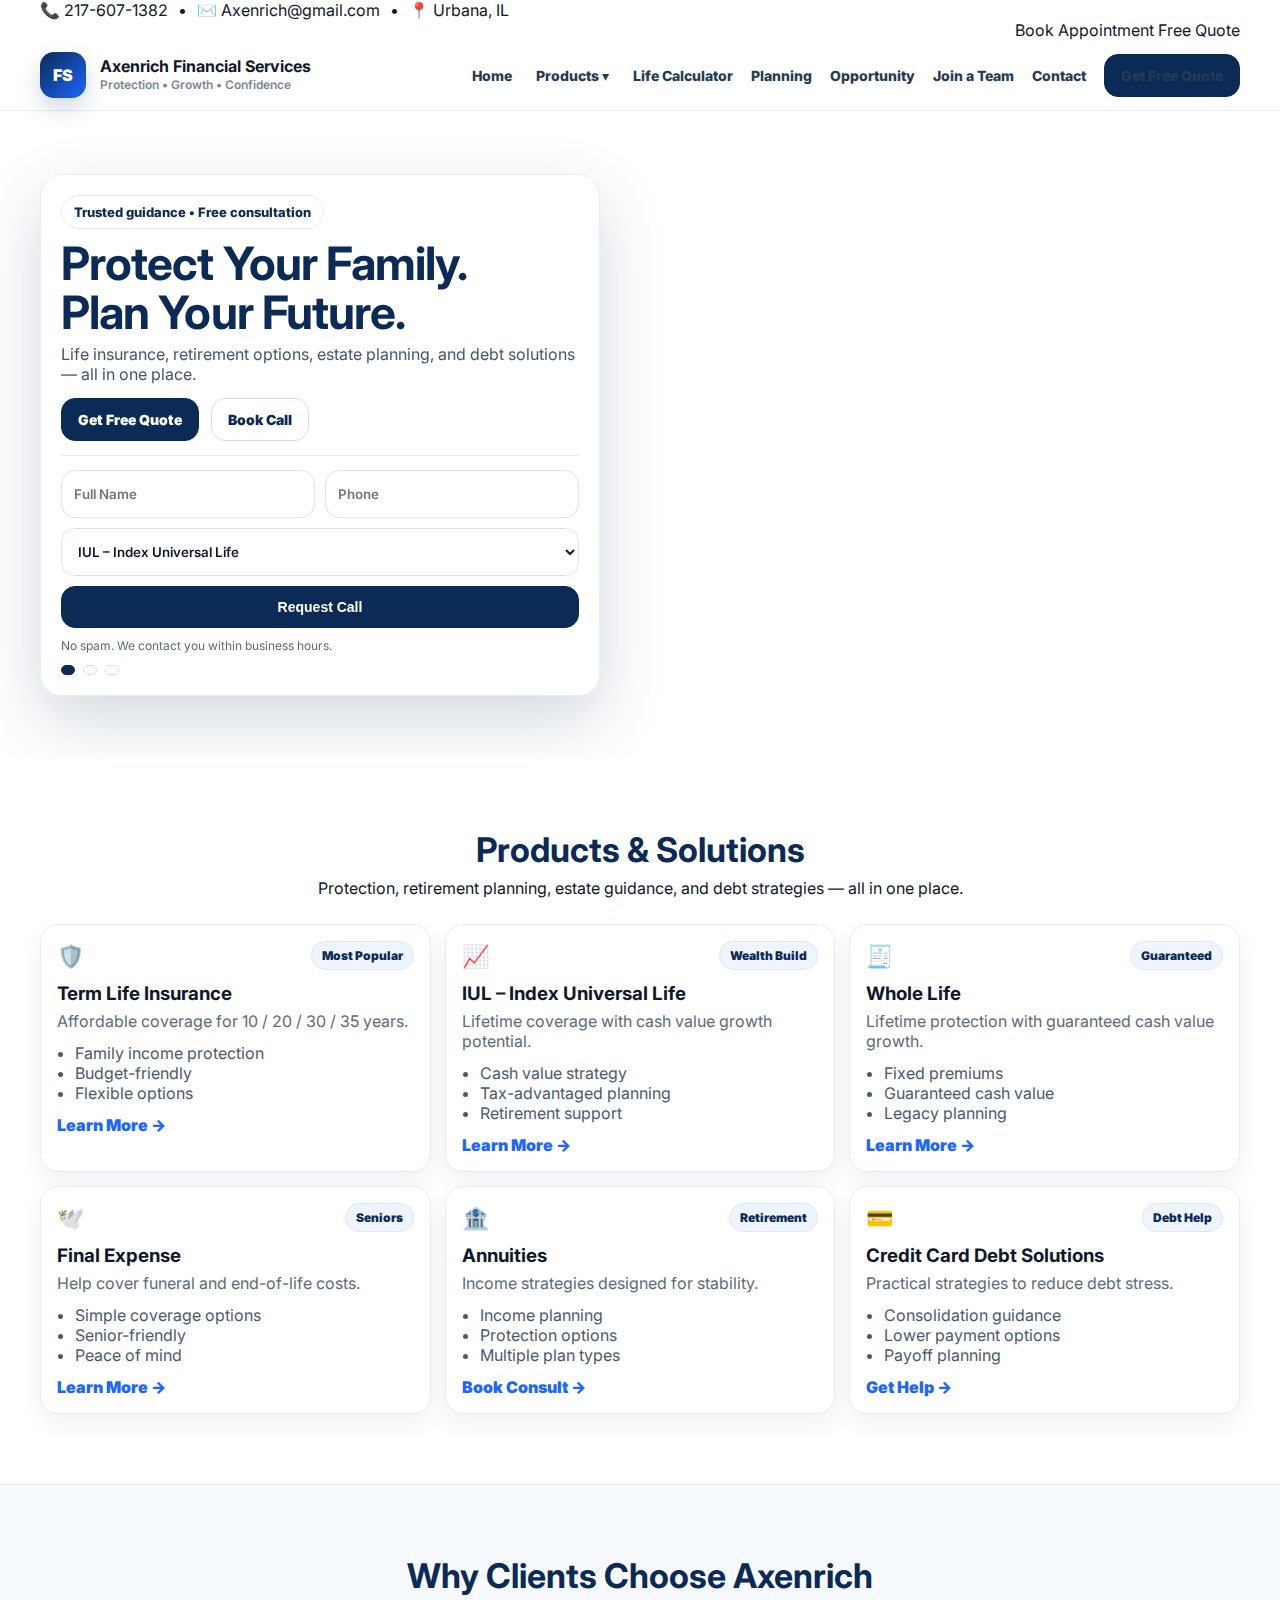
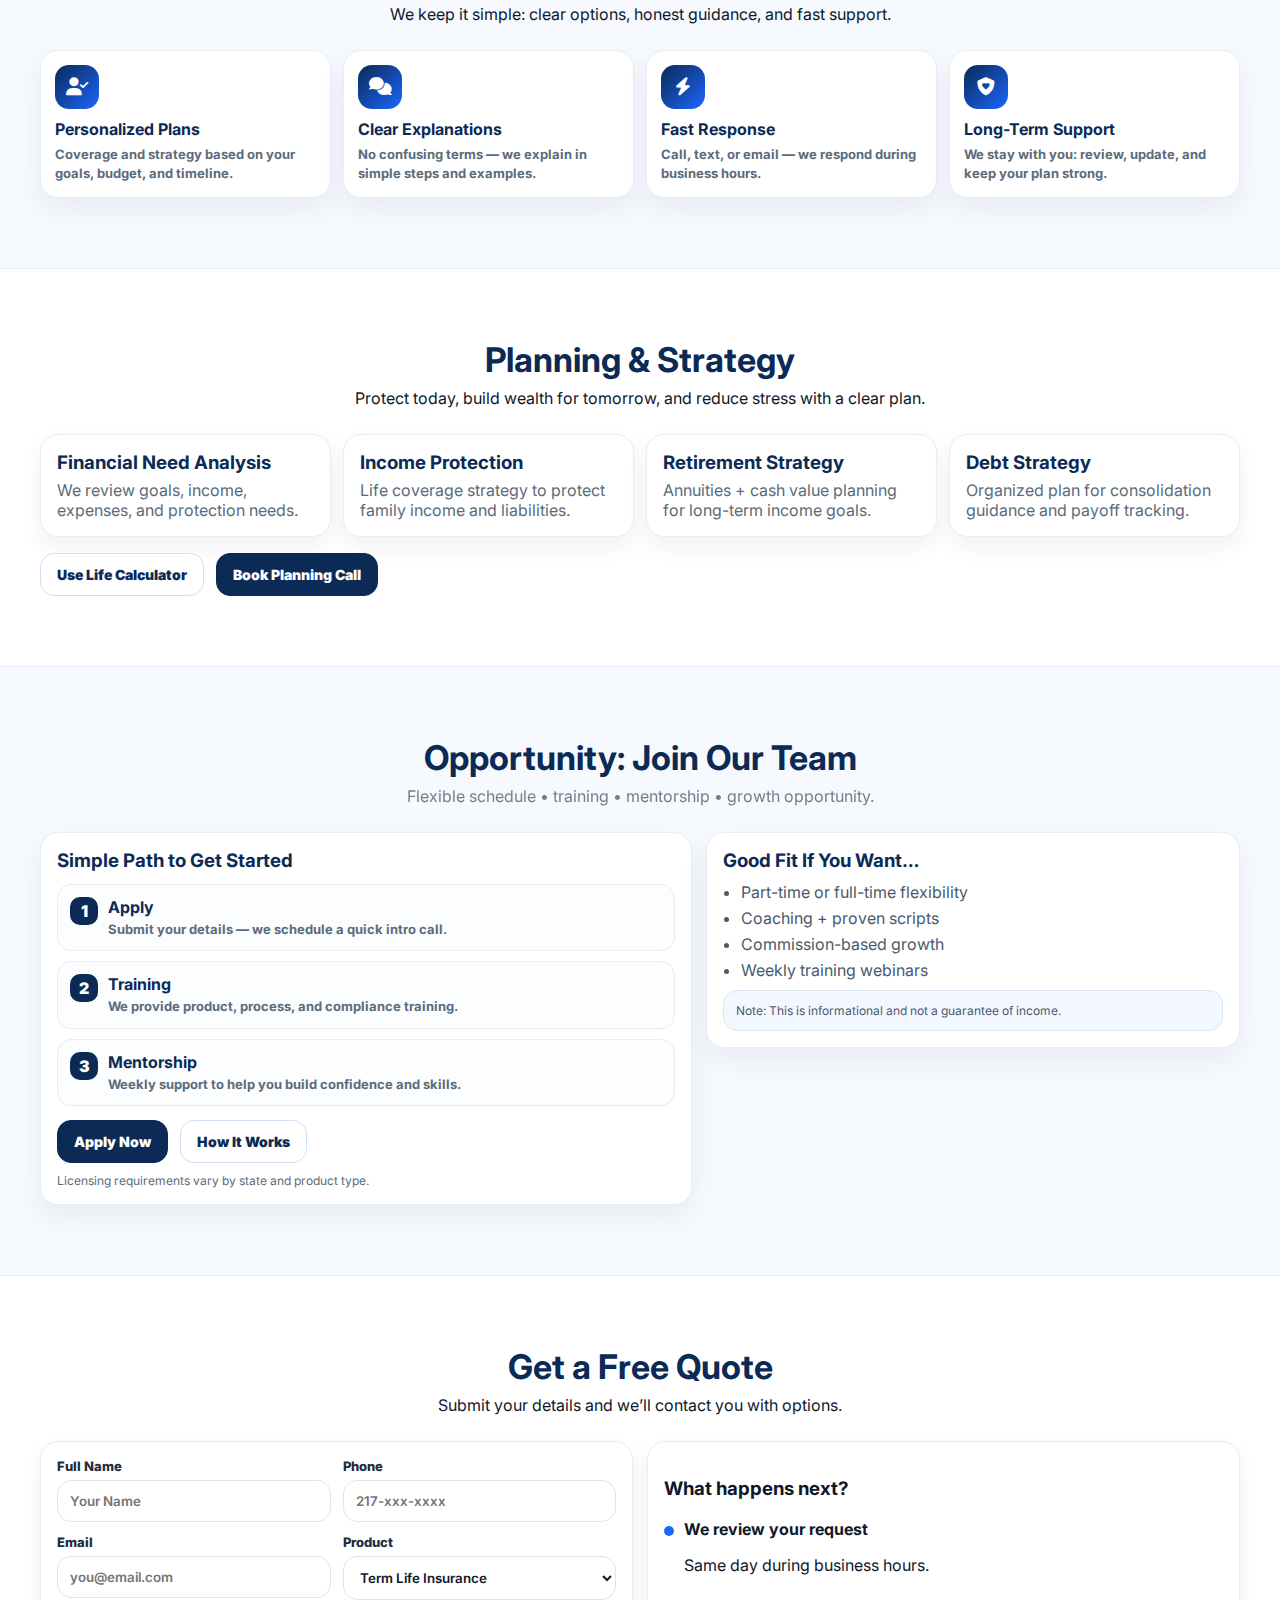
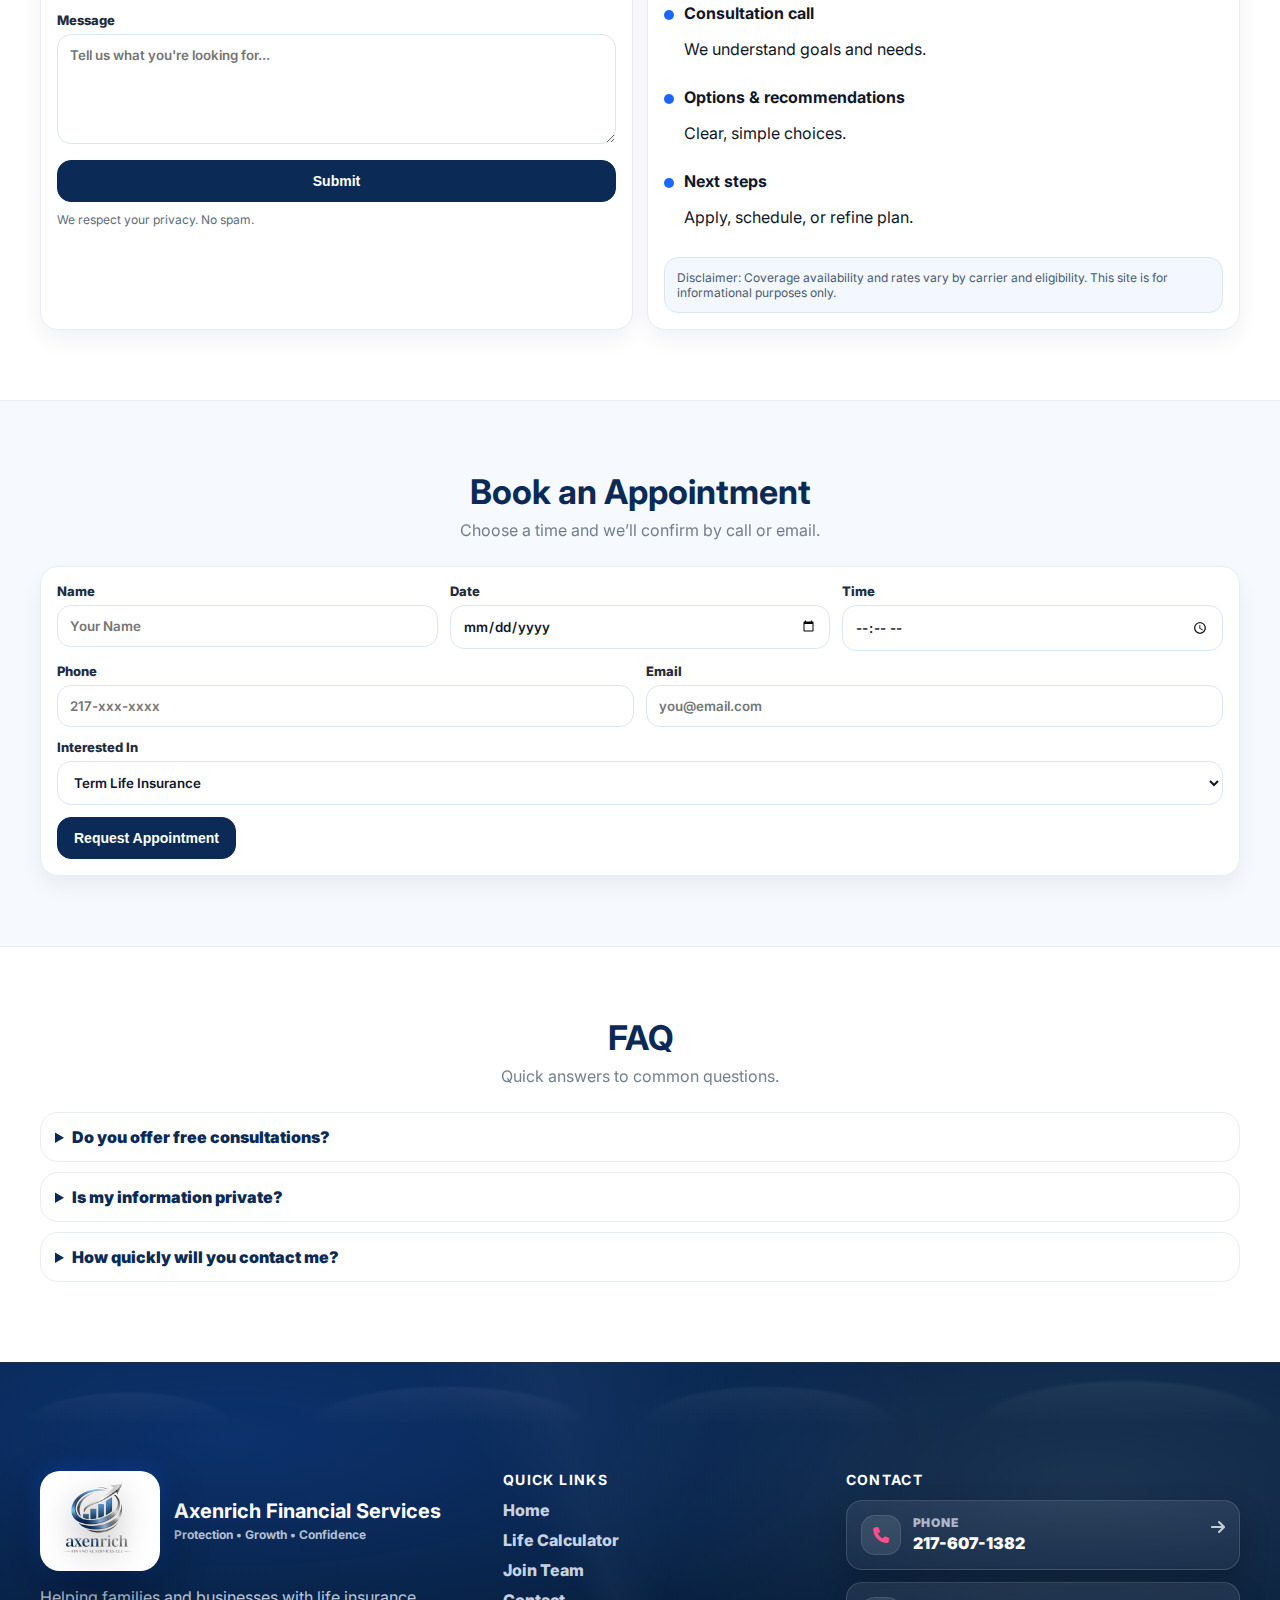
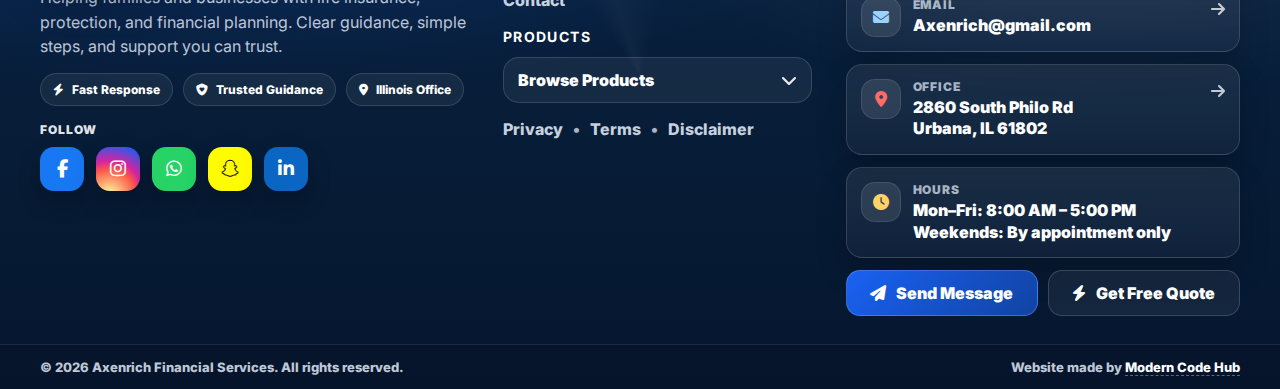
<file: old.html>
<!DOCTYPE html>
<html lang="en">
<head>
  <meta charset="utf-8" />
  <meta name="viewport" content="width=device-width, initial-scale=1" />
  <title>Axenrich Financial Services | Insurance • Retirement • Debt Solutions</title>
  <meta name="description" content="Term Life, IUL, Whole Life, Final Expense, Annuities, Estate Documents, Credit Card Debt Solutions. Book a free consultation today." />

  <link rel="preconnect" href="https://fonts.googleapis.com">
  <link rel="preconnect" href="https://fonts.gstatic.com" crossorigin>
  <link href="https://fonts.googleapis.com/css2?family=Inter:wght@300;400;600;700;800;900&display=swap" rel="stylesheet">

  <link rel="stylesheet" href="assets/css/style.css" />
  <link rel="stylesheet" href="https://cdnjs.cloudflare.com/ajax/libs/font-awesome/6.5.0/css/all.min.css">

  <!-- Small page-only helpers (optional + safe) -->
  <style>
    /* better spacing rhythm */
    .section-head p{ max-width:78ch; }
    .muted{ opacity:.85; }
    .btn{ text-decoration:none; }

    /* new “Why Choose” cards */
    .why-grid{
      display:grid;
      grid-template-columns:repeat(4,1fr);
      gap:12px;
      margin-top:18px;
    }
    .why-card{
      background:#fff;
      border:1px solid #e6edf5;
      border-radius:18px;
      padding:14px;
      box-shadow:0 12px 28px rgba(11,42,85,0.06);
    }
    .why-ico{
      width:44px;height:44px;border-radius:14px;
      display:grid;place-items:center;
      background:linear-gradient(135deg,#0b2a55,#1b66ff);
      color:#fff;font-size:18px;
      margin-bottom:10px;
    }
    .why-card h4{ margin:0 0 6px; color:#0b2a55; }
    .why-card p{ margin:0; color:#5b6b7a; line-height:1.45; font-weight:700; font-size:13px; }

    /* tighter opportunity layout */
    .op-grid{
      display:grid;
      grid-template-columns:1.1fr .9fr;
      gap:14px;
      align-items:start;
    }
    .op-box{
      background:#fff;border:1px solid #e6edf5;border-radius:18px;
      padding:16px;box-shadow:0 12px 28px rgba(11,42,85,0.06);
    }
    .op-steps{
      display:grid; gap:10px; margin-top:12px;
    }
    .op-step{
      display:flex; gap:10px; align-items:flex-start;
      padding:12px; border:1px solid #e6edf5; border-radius:14px;
      background:#fbfdff;
    }
    .op-step b{
      width:28px;height:28px;border-radius:10px;
      background:#0b2a55;color:#fff;display:grid;place-items:center;
      font-weight:900; flex:0 0 auto;
    }
    .op-step strong{ display:block; color:#0b2a55; }
    .op-step p{ margin:4px 0 0; color:#5b6b7a; font-weight:700; font-size:13px; line-height:1.35; }

    /* contact mini card */
    .contact-mini{
      display:grid;
      grid-template-columns:1fr 1fr;
      gap:12px;
      margin-top:18px;
    }
    .cmini{
      background:#fff;border:1px solid #e6edf5;border-radius:18px;
      padding:14px;box-shadow:0 12px 28px rgba(11,42,85,0.06);
      display:flex; gap:12px; align-items:flex-start;
    }
    .cmini .ci{
      width:42px;height:42px;border-radius:14px;
      background:rgba(11,42,85,.08);
      display:grid;place-items:center;
      color:#0b2a55;
      flex:0 0 auto;
    }
    .cmini strong{ display:block; color:#0b2a55; }
    .cmini a{ color:#0b2a55; font-weight:900; }
    .cmini p{ margin:4px 0 0; color:#5b6b7a; font-weight:700; }

    @media(max-width:980px){
      .why-grid{ grid-template-columns:1fr 1fr; }
      .op-grid{ grid-template-columns:1fr; }
      .contact-mini{ grid-template-columns:1fr; }
    }
  </style>
</head>

<body>

  <!-- TOP BAR -->
  <div class="topbar">
    <div class="container topbar-inner">
      <div class="topbar-left">
        <span>📞 <a href="tel:+12176071382">217-607-1382</a></span>
        <span class="sep">•</span>
        <span>✉️ <a href="mailto:Axenrich@gmail.com">Axenrich@gmail.com</a></span>
        <span class="sep">•</span>
        <span>📍 Urbana, IL</span>
      </div>
      <div class="topbar-right">
        <a class="toplink" href="#appointment">Book Appointment</a>
        <a class="toplink" href="#quote">Free Quote</a>
      </div>
    </div>
  </div>

  <!-- NAV -->
  <header class="header" id="header">
    <div class="container nav">
      <a class="brand" href="#home">
        <div class="mark">FS</div>
        <div class="brand-text">
          <strong>Axenrich Financial Services</strong>
          <span>Protection • Growth • Confidence</span>
        </div>
      </a>

      <nav class="navlinks" id="navlinks">
        <a class="active" href="index.html">Home</a>

        <div class="nav-dropdown">
          <button class="nav-dropbtn" type="button">Products ▾</button>
          <div class="nav-dropmenu">
            <a href="term-life.html">Term Life</a>
            <a href="iul.html">IUL</a>
            <a href="whole-life.html">Whole Life</a>
            <a href="final-expense.html">Final Expense</a>
          </div>
        </div>

        <a href="life-calculator.html">Life Calculator</a>
        <a href="#planning">Planning</a>
        <a href="#opportunity">Opportunity</a>
        <a href="join-team.html">Join a Team</a>
        <a href="contact.html">Contact</a>

        <a class="btn btn-primary" href="#quote">Get Free Quote</a>
      </nav>

      <button class="hamburger" id="hamburger" aria-label="Open menu">
        <span></span><span></span><span></span>
      </button>
    </div>

    <div class="mobile-menu" id="mobileMenu">
      <a href="index.html">Home</a>
      <a href="#products">Products</a>
      <a href="life-calculator.html">Life Calculator</a>
      <a href="#planning">Planning</a>
      <a href="#opportunity">Opportunity</a>
      <a href="join-team.html">Join a Team</a>
      <a href="contact.html">Contact</a>
      <a class="btn btn-primary" href="#quote">Get Free Quote</a>
    </div>
  </header>

  <!-- HERO -->
  <section class="hero hero-modern" id="home">
    <div class="hero-media">
      <div class="hero-image" id="heroImage"></div>
      <div class="hero-overlay"></div>
    </div>

    <div class="container hero-modern-inner">
      <div class="hero-panel">
        <div class="badge">Trusted guidance • Free consultation</div>
        <h1>Protect Your Family.<br><span class="navy">Plan Your Future.</span></h1>
        <p class="lead">Life insurance, retirement options, estate planning, and debt solutions — all in one place.</p>

        <div class="hero-cta">
          <a class="btn btn-primary" href="#quote">Get Free Quote</a>
          <a class="btn btn-outline" href="#appointment">Book Call</a>
        </div>

        <div class="hero-form">
          <div class="row2">
            <input id="heroName" type="text" placeholder="Full Name" />
            <input id="heroPhone" type="tel" placeholder="Phone" />
          </div>

          <select id="heroProduct">
            <option>IUL – Index Universal Life</option>
            <option>Term Life Insurance</option>
            <option>Whole Life</option>
            <option>Final Expense</option>
            <option>Annuity</option>
            <option>Estate Documents</option>
            <option>Credit Card Debt Solutions</option>
          </select>

          <button class="btn btn-primary w100" type="button" id="heroRequestBtn">Request Call</button>
          <div class="fineprint">No spam. We contact you within business hours.</div>
        </div>

        <div class="hero-dots">
          <button class="dot active" data-slide="0"></button>
          <button class="dot" data-slide="1"></button>
          <button class="dot" data-slide="2"></button>
        </div>
      </div>
    </div>
  </section>

  <!-- PRODUCTS -->
  <section class="section" id="products">
    <div class="container">
      <div class="section-head">
        <h2>Products & Solutions</h2>
        <p>Protection, retirement planning, estate guidance, and debt strategies — all in one place.</p>
      </div>

      <div class="cards">
        <article class="card">
          <div class="card-top"><div class="ico">🛡️</div><span class="tag">Most Popular</span></div>
          <h3>Term Life Insurance</h3>
          <p>Affordable coverage for 10 / 20 / 30 / 35 years.</p>
          <ul><li>Family income protection</li><li>Budget-friendly</li><li>Flexible options</li></ul>
          <a class="link" href="term-life.html">Learn More →</a>
        </article>

        <article class="card">
          <div class="card-top"><div class="ico">📈</div><span class="tag">Wealth Build</span></div>
          <h3>IUL – Index Universal Life</h3>
          <p>Lifetime coverage with cash value growth potential.</p>
          <ul><li>Cash value strategy</li><li>Tax-advantaged planning</li><li>Retirement support</li></ul>
          <a class="link" href="iul.html">Learn More →</a>
        </article>

        <article class="card">
          <div class="card-top"><div class="ico">🧾</div><span class="tag">Guaranteed</span></div>
          <h3>Whole Life</h3>
          <p>Lifetime protection with guaranteed cash value growth.</p>
          <ul><li>Fixed premiums</li><li>Guaranteed cash value</li><li>Legacy planning</li></ul>
          <a class="link" href="whole-life.html">Learn More →</a>
        </article>

        <article class="card">
          <div class="card-top"><div class="ico">🕊️</div><span class="tag">Seniors</span></div>
          <h3>Final Expense</h3>
          <p>Help cover funeral and end-of-life costs.</p>
          <ul><li>Simple coverage options</li><li>Senior-friendly</li><li>Peace of mind</li></ul>
          <a class="link" href="final-expense.html">Learn More →</a>
        </article>

        <article class="card">
          <div class="card-top"><div class="ico">🏦</div><span class="tag">Retirement</span></div>
          <h3>Annuities</h3>
          <p>Income strategies designed for stability.</p>
          <ul><li>Income planning</li><li>Protection options</li><li>Multiple plan types</li></ul>
          <a class="link" href="#appointment">Book Consult →</a>
        </article>

        <article class="card">
          <div class="card-top"><div class="ico">💳</div><span class="tag">Debt Help</span></div>
          <h3>Credit Card Debt Solutions</h3>
          <p>Practical strategies to reduce debt stress.</p>
          <ul><li>Consolidation guidance</li><li>Lower payment options</li><li>Payoff planning</li></ul>
          <a class="link" href="#quote">Get Help →</a>
        </article>
      </div>
    </div>
  </section>

  <!-- WHY CHOOSE US (NEW) -->
  <section class="section alt" id="why">
    <div class="container">
      <div class="section-head">
        <h2>Why Clients Choose Axenrich</h2>
        <p>We keep it simple: clear options, honest guidance, and fast support.</p>
      </div>

      <div class="why-grid">
        <div class="why-card">
          <div class="why-ico"><i class="fa-solid fa-user-check"></i></div>
          <h4>Personalized Plans</h4>
          <p>Coverage and strategy based on your goals, budget, and timeline.</p>
        </div>
        <div class="why-card">
          <div class="why-ico"><i class="fa-solid fa-comments"></i></div>
          <h4>Clear Explanations</h4>
          <p>No confusing terms — we explain in simple steps and examples.</p>
        </div>
        <div class="why-card">
          <div class="why-ico"><i class="fa-solid fa-bolt"></i></div>
          <h4>Fast Response</h4>
          <p>Call, text, or email — we respond during business hours.</p>
        </div>
        <div class="why-card">
          <div class="why-ico"><i class="fa-solid fa-shield-heart"></i></div>
          <h4>Long-Term Support</h4>
          <p>We stay with you: review, update, and keep your plan strong.</p>
        </div>
      </div>
    </div>
  </section>

  <!-- PLANNING -->
  <section class="section" id="planning">
    <div class="container">
      <div class="section-head">
        <h2>Planning & Strategy</h2>
        <p>Protect today, build wealth for tomorrow, and reduce stress with a clear plan.</p>
      </div>

      <div class="mini">
        <div class="mini-card">
          <h3>Financial Need Analysis</h3>
          <p>We review goals, income, expenses, and protection needs.</p>
        </div>
        <div class="mini-card">
          <h3>Income Protection</h3>
          <p>Life coverage strategy to protect family income and liabilities.</p>
        </div>
        <div class="mini-card">
          <h3>Retirement Strategy</h3>
          <p>Annuities + cash value planning for long-term income goals.</p>
        </div>
        <div class="mini-card">
          <h3>Debt Strategy</h3>
          <p>Organized plan for consolidation guidance and payoff tracking.</p>
        </div>
      </div>

      <div style="margin-top:16px;">
        <a class="btn btn-outline" href="life-calculator.html">Use Life Calculator</a>
        <a class="btn btn-primary" href="#appointment" style="margin-left:8px;">Book Planning Call</a>
      </div>
    </div>
  </section>

  <!-- OPPORTUNITY -->
  <section class="section alt" id="opportunity">
    <div class="container">
      <div class="section-head">
        <h2>Opportunity: Join Our Team</h2>
        <p class="muted">Flexible schedule • training • mentorship • growth opportunity.</p>
      </div>

      <div class="op-grid">
        <div class="op-box">
          <h3 style="margin:0;color:#0b2a55;">Simple Path to Get Started</h3>
          <div class="op-steps">
            <div class="op-step"><b>1</b><div><strong>Apply</strong><p>Submit your details — we schedule a quick intro call.</p></div></div>
            <div class="op-step"><b>2</b><div><strong>Training</strong><p>We provide product, process, and compliance training.</p></div></div>
            <div class="op-step"><b>3</b><div><strong>Mentorship</strong><p>Weekly support to help you build confidence and skills.</p></div></div>
          </div>
          <div style="margin-top:14px;">
            <a class="btn btn-primary" href="join-team.html">Apply Now</a>
            <a class="btn btn-outline" href="join-team.html#how" style="margin-left:8px;">How It Works</a>
          </div>
          <div class="fineprint" style="margin-top:10px;">Licensing requirements vary by state and product type.</div>
        </div>

        <div class="op-box">
          <h3 style="margin:0;color:#0b2a55;">Good Fit If You Want…</h3>
          <ul class="check" style="margin-top:10px;">
            <li>Part-time or full-time flexibility</li>
            <li>Coaching + proven scripts</li>
            <li>Commission-based growth</li>
            <li>Weekly training webinars</li>
          </ul>
          <div class="legal" style="margin-top:10px;">
            Note: This is informational and not a guarantee of income.
          </div>
        </div>
      </div>
    </div>
  </section>

  <!-- QUOTE -->
  <section class="section" id="quote">
    <div class="container">
      <div class="section-head">
        <h2>Get a Free Quote</h2>
        <p>Submit your details and we’ll contact you with options.</p>
      </div>

      <div class="quote-wrap">
        <form class="quote" id="quoteForm">
          <div class="grid2">
            <div class="field">
              <label>Full Name</label>
              <input required type="text" name="name" placeholder="Your Name" />
            </div>
            <div class="field">
              <label>Phone</label>
              <input required type="tel" name="phone" placeholder="217-xxx-xxxx" />
            </div>
          </div>

          <div class="grid2">
            <div class="field">
              <label>Email</label>
              <input required type="email" name="email" placeholder="you@email.com" />
            </div>
            <div class="field">
              <label>Product</label>
              <select name="product">
                <option>Term Life Insurance</option>
                <option>IUL – Index Universal Life</option>
                <option>Whole Life</option>
                <option>Final Expense</option>
                <option>Annuity</option>
                <option>Estate Documents</option>
                <option>Credit Card Debt Solutions</option>
              </select>
            </div>
          </div>

          <div class="field">
            <label>Message</label>
            <textarea name="message" placeholder="Tell us what you're looking for..."></textarea>
          </div>

          <button class="btn btn-primary w100" type="submit">Submit</button>
          <div class="fineprint">We respect your privacy. No spam.</div>
        </form>

        <div class="quote-side">
          <h3>What happens next?</h3>
          <div class="timeline">
            <div class="t"><span></span><div><strong>We review your request</strong><p>Same day during business hours.</p></div></div>
            <div class="t"><span></span><div><strong>Consultation call</strong><p>We understand goals and needs.</p></div></div>
            <div class="t"><span></span><div><strong>Options & recommendations</strong><p>Clear, simple choices.</p></div></div>
            <div class="t"><span></span><div><strong>Next steps</strong><p>Apply, schedule, or refine plan.</p></div></div>
          </div>

          <div class="legal">
            Disclaimer: Coverage availability and rates vary by carrier and eligibility. This site is for informational purposes only.
          </div>
        </div>
      </div>
    </div>
  </section>

  <!-- APPOINTMENT -->
  <section class="section alt" id="appointment">
    <div class="container">
      <div class="section-head">
        <h2>Book an Appointment</h2>
        <p class="muted">Choose a time and we’ll confirm by call or email.</p>
      </div>

      <form class="appt" id="apptForm">
        <div class="grid3">
          <div class="field">
            <label>Name</label>
            <input required type="text" name="name" placeholder="Your Name" />
          </div>
          <div class="field">
            <label>Date</label>
            <input required type="date" name="date" />
          </div>
          <div class="field">
            <label>Time</label>
            <input required type="time" name="time" />
          </div>
        </div>

        <div class="grid2">
          <div class="field">
            <label>Phone</label>
            <input required type="tel" name="phone" placeholder="217-xxx-xxxx" />
          </div>
          <div class="field">
            <label>Email</label>
            <input required type="email" name="email" placeholder="you@email.com" />
          </div>
        </div>

        <div class="field">
          <label>Interested In</label>
          <select name="product">
            <option>Term Life Insurance</option>
            <option>IUL – Index Universal Life</option>
            <option>Whole Life</option>
            <option>Final Expense</option>
            <option>Annuity</option>
            <option>Estate Documents</option>
            <option>Credit Card Debt Solutions</option>
          </select>
        </div>

        <button class="btn btn-primary" type="submit">Request Appointment</button>
      </form>
    </div>
  </section>

  <!-- FAQ -->
  <section class="section">
    <div class="container">
      <div class="section-head">
        <h2>FAQ</h2>
        <p class="muted">Quick answers to common questions.</p>
      </div>

      <div class="faq">
        <details>
          <summary>Do you offer free consultations?</summary>
          <p>Yes. We offer a free initial consultation to understand your needs and share suitable options.</p>
        </details>
        <details>
          <summary>Is my information private?</summary>
          <p>Yes. We keep your information confidential and use it only to provide services and follow up.</p>
        </details>
        <details>
          <summary>How quickly will you contact me?</summary>
          <p>Typically within the same day during business hours.</p>
        </details>
      </div>
    </div>
  </section>
 
  <!-- ✅ PREMIUM FOOTER v2 (keep your current footer styles here) -->
  <!-- IMPORTANT: your footer year id must be fxYear (not year) -->
  <!-- Paste your Premium Footer v2 HTML here exactly -->
  <!-- (I’m keeping your same footer block, only fixing year script below.) -->

  <!-- ✅ PREMIUM FOOTER v2 (Axenrich Financial Services) -->
  <footer class="fx-footer" id="site-footer">
    <div class="fx-wave" aria-hidden="true"></div>

    <div class="container fx-footer-inner">
      <div class="fx-col fx-brand">
        <div class="fx-brandRow">
          <div class="fx-logoWrap">
            <img src="assets/img/logo.png" alt="Axenrich Financial Services" class="fx-logo">
          </div>
          <div class="fx-brandText">
            <h3>Axenrich Financial Services</h3>
            <p class="fx-tag">Protection • Growth • Confidence</p>
          </div>
        </div>

        <p class="fx-desc">
          Helping families and businesses with life insurance, protection, and financial planning.
          Clear guidance, simple steps, and support you can trust.
        </p>

        <div class="fx-badges">
          <span><i class="fa-solid fa-bolt"></i> Fast Response</span>
          <span><i class="fa-solid fa-shield-heart"></i> Trusted Guidance</span>
          <span><i class="fa-solid fa-location-dot"></i> Illinois Office</span>
        </div>

        <div class="fx-follow">
          <div class="fx-followTitle">Follow</div>
          <div class="fx-social">
            <a class="fx-ic fb" href="#" aria-label="Facebook" title="Facebook"><i class="fa-brands fa-facebook-f"></i></a>
            <a class="fx-ic ig" href="#" aria-label="Instagram" title="Instagram"><i class="fa-brands fa-instagram"></i></a>
            <a class="fx-ic wa" href="#" aria-label="WhatsApp" title="WhatsApp"><i class="fa-brands fa-whatsapp"></i></a>
            <a class="fx-ic sc" href="#" aria-label="Snapchat" title="Snapchat"><i class="fa-brands fa-snapchat-ghost"></i></a>
            <a class="fx-ic li" href="#" aria-label="LinkedIn" title="LinkedIn"><i class="fa-brands fa-linkedin-in"></i></a>
          </div>
        </div>
      </div>

      <div class="fx-col fx-links">
        <h4 class="fx-h">Quick Links</h4>
        <div class="fx-linkGrid">
          <a href="index.html">Home</a>
          <a href="life-calculator.html">Life Calculator</a>
          <a href="join-team.html">Join Team</a>
          <a href="contact.html">Contact</a>
        </div>

        <h4 class="fx-h" style="margin-top:18px;">Products</h4>
        <details class="fx-products">
          <summary>
            Browse Products
            <i class="fa-solid fa-chevron-down"></i>
          </summary>
          <div class="fx-prodList">
            <a href="term-life.html">Term Life</a>
            <a href="iul.html">IUL</a>
            <a href="whole-life.html">Whole Life</a>
            <a href="final-expense.html">Final Expense</a>
          </div>
        </details>

        <div class="fx-miniLinks">
          <a href="privacy.html">Privacy</a>
          <span>•</span>
          <a href="terms.html">Terms</a>
          <span>•</span>
          <a href="disclaimer.html">Disclaimer</a>
        </div>
      </div>

      <div class="fx-col fx-contact">
        <h4 class="fx-h">Contact</h4>

        <a class="fx-card" href="tel:+12176071382">
          <div class="fx-ci phone"><i class="fa-solid fa-phone"></i></div>
          <div class="fx-ct">
            <div class="fx-ctLabel">Phone</div>
            <div class="fx-ctValue">217-607-1382</div>
          </div>
          <div class="fx-arrow"><i class="fa-solid fa-arrow-right"></i></div>
        </a>

        <a class="fx-card" href="mailto:Axenrich@gmail.com">
          <div class="fx-ci email"><i class="fa-solid fa-envelope"></i></div>
          <div class="fx-ct">
            <div class="fx-ctLabel">Email</div>
            <div class="fx-ctValue">Axenrich@gmail.com</div>
          </div>
          <div class="fx-arrow"><i class="fa-solid fa-arrow-right"></i></div>
        </a>

        <a class="fx-card" target="_blank" rel="noopener"
          href="https://www.google.com/maps?q=2860%20South%20Philo%20RD%20Urbana%20IL%2061802">
          <div class="fx-ci addr"><i class="fa-solid fa-location-dot"></i></div>
          <div class="fx-ct">
            <div class="fx-ctLabel">Office</div>
            <div class="fx-ctValue">2860 South Philo Rd<br>Urbana, IL 61802</div>
          </div>
          <div class="fx-arrow"><i class="fa-solid fa-arrow-right"></i></div>
        </a>

        <div class="fx-card fx-hours">
          <div class="fx-ci hours"><i class="fa-solid fa-clock"></i></div>
          <div class="fx-ct">
            <div class="fx-ctLabel">Hours</div>
            <div class="fx-ctValue">
              Mon–Fri: 8:00 AM – 5:00 PM<br>
              Weekends: By appointment only
            </div>
          </div>
        </div>

        <div class="fx-ctaRow">
          <a class="fx-btn fx-btnPrimary" href="contact.html#message">
            <i class="fa-solid fa-paper-plane"></i> Send Message
          </a>
          <a class="fx-btn fx-btnGhost" href="#quote">
            <i class="fa-solid fa-bolt"></i> Get Free Quote
          </a>
        </div>
      </div>
    </div>

    <div class="fx-bottom">
      <div class="container fx-bottomInner">
        <div>© <span id="fxYear"></span> Axenrich Financial Services. All rights reserved.</div>
        <div class="fx-made">
          Website made by <a href="#" target="_blank" rel="noopener">Modern Code Hub</a>
        </div>
      </div>
    </div>
  </footer>

  <!-- Scripts -->
  <script src="assets/js/app.js"></script>
  <script>
    // ✅ Fix year ids
    const fxYear = document.getElementById("fxYear");
    if (fxYear) fxYear.textContent = new Date().getFullYear();

    // quick hero request demo
    const heroBtn = document.getElementById("heroRequestBtn");
    if(heroBtn){
      heroBtn.addEventListener("click", () => {
        alert("Thank you! We received your request. We'll contact you soon.");
      });
    }

    // basic demo submit handlers (optional)
    document.getElementById("quoteForm")?.addEventListener("submit", (e) => {
      e.preventDefault();
      alert("Thank you! We received your quote request.");
      e.target.reset();
    });

    document.getElementById("apptForm")?.addEventListener("submit", (e) => {
      e.preventDefault();
      alert("Thank you! Your appointment request was submitted.");
      e.target.reset();
    });
  </script>

</body>
</html>
</file>
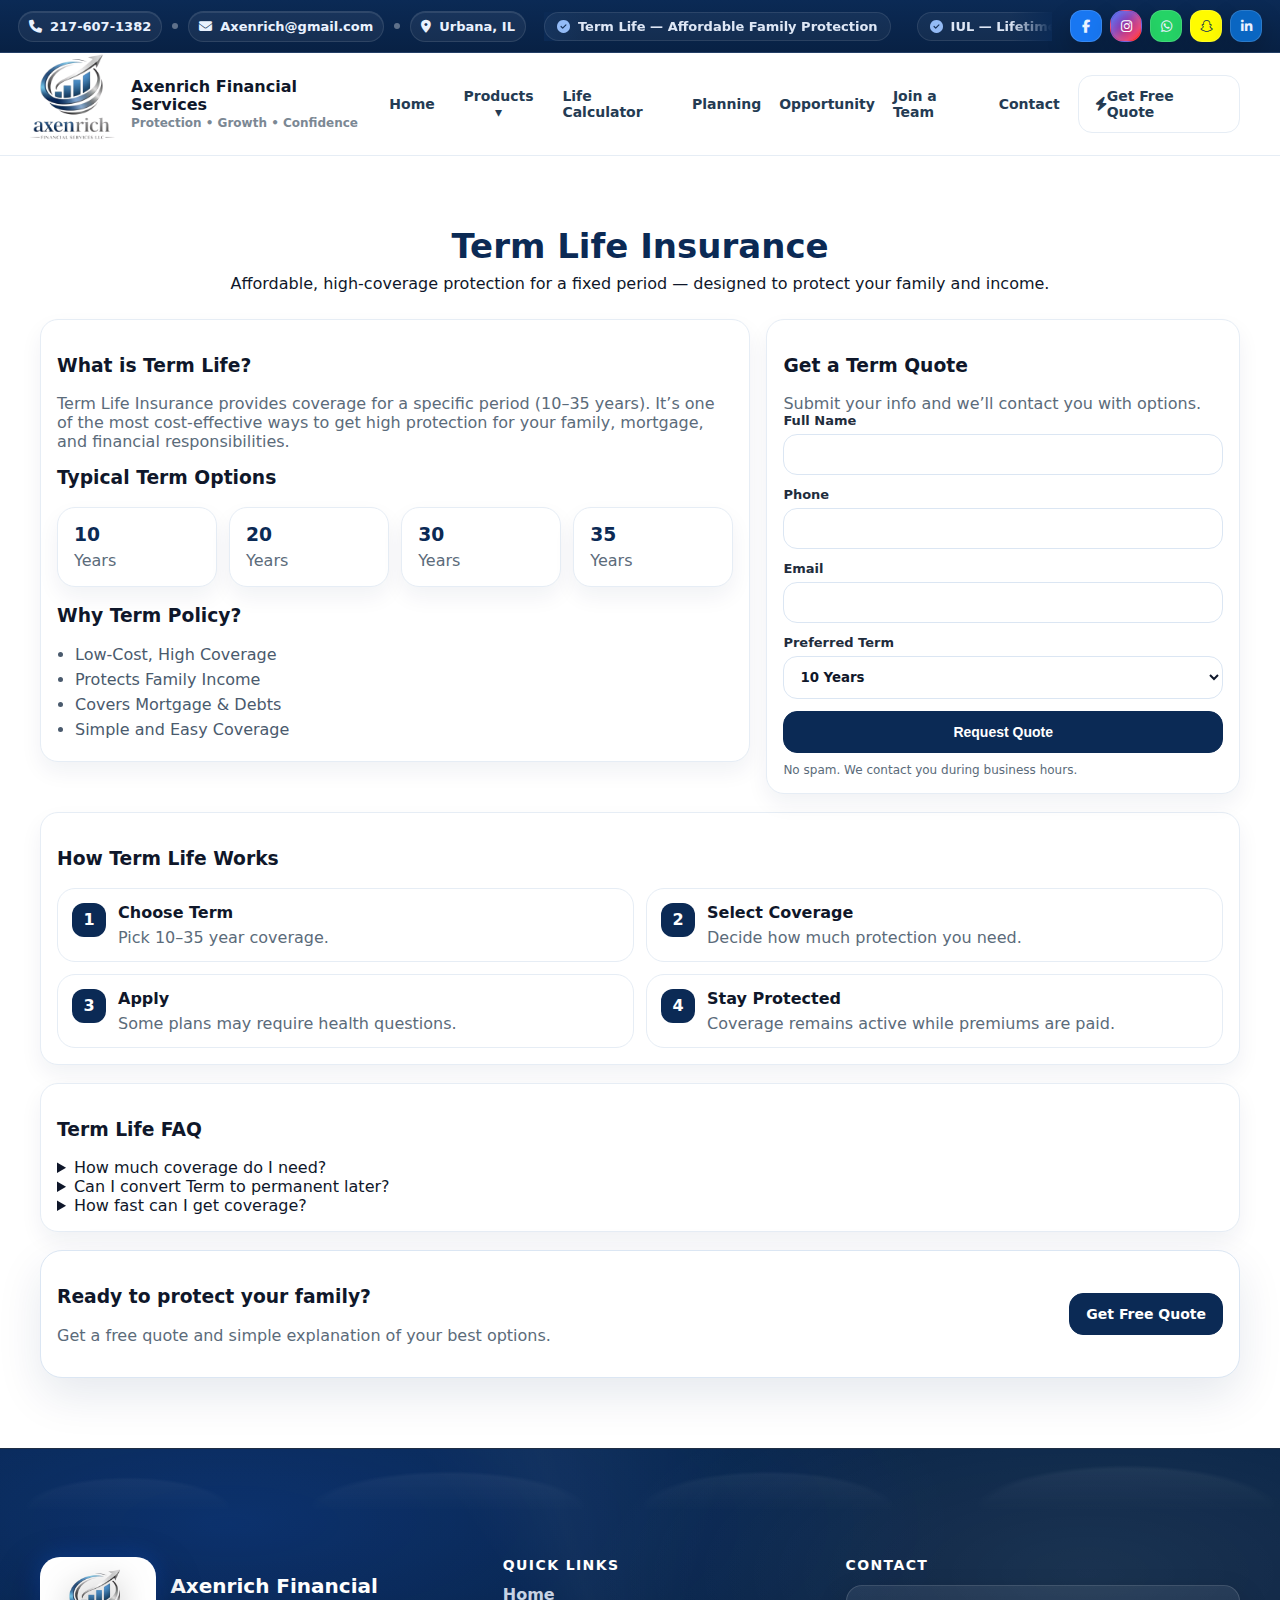
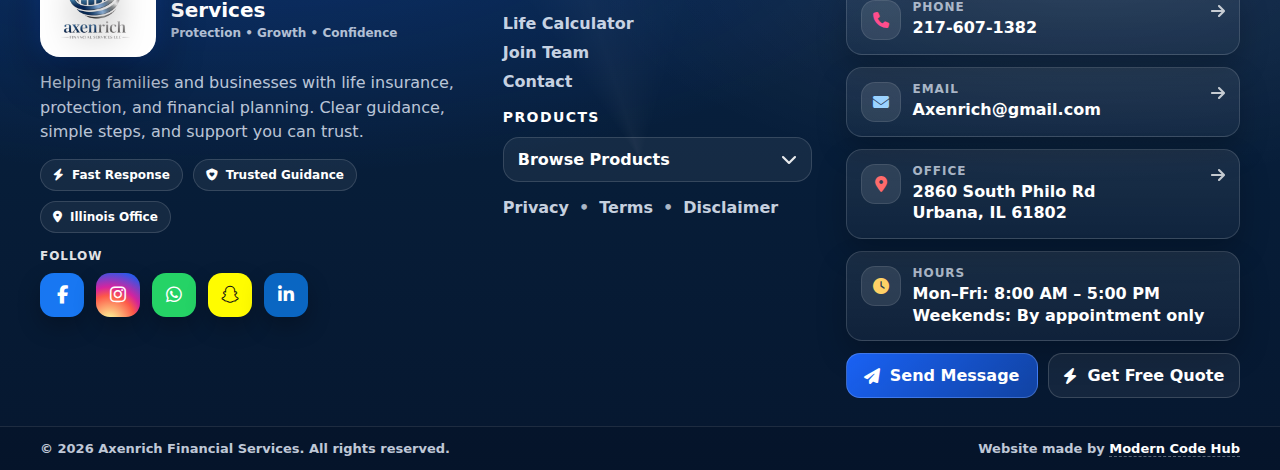
<file: term-life.html>
<!DOCTYPE html>
<html lang="en">
<head>
  <meta charset="utf-8" />
  <meta name="viewport" content="width=device-width, initial-scale=1" />
  <title>Term Life Insurance | Financial Services</title>

  <!-- Google Font -->
  <link rel="preconnect" href="https://fonts.googleapis.com">
  <link rel="preconnect" href="https://fonts.gstatic.com" crossorigin>
  <link href="https://fonts.googleapis.com/css2?family=Inter:wght@300;400;600;700;800;900&display=stylesheet">

  <!-- Main CSS -->
  <link rel="stylesheet" href="assets/css/style.css" />
</head>

<body>
   <!-- TOP BAR -->
  <div class="topbar topbar-premium">
    <div class="topbar-wrap">
      <!-- LEFT -->
      <div class="topbar-left">
        <span class="tb-chip">
          <i class="fa-solid fa-phone"></i>
          <a href="tel:+12176071382">217-607-1382</a>
        </span>

        <span class="tb-dot"></span>

        <span class="tb-chip">
          <i class="fa-solid fa-envelope"></i>
          <a href="mailto:Axenrich@gmail.com">Axenrich@gmail.com</a>
        </span>

        <span class="tb-dot"></span>

        <span class="tb-chip">
          <i class="fa-solid fa-location-dot"></i>
          <span>Urbana, IL</span>
        </span>
      </div>

      <!-- CENTER -->
      <div class="topbar-ticker" aria-label="Highlights">
        <div class="ticker-fade left"></div>

        <div class="ticker-window">
          <div class="ticker-track" id="topTicker">
            <span><i class="fa-solid fa-circle-check"></i> Term Life — Affordable Family Protection</span>
            <span><i class="fa-solid fa-circle-check"></i> IUL — Lifetime Coverage + Cash Value Potential</span>
            <span><i class="fa-solid fa-circle-check"></i> Whole Life — Guaranteed Protection</span>
            <span><i class="fa-solid fa-circle-check"></i> Final Expense — Peace of Mind Coverage</span>
            <span><i class="fa-solid fa-circle-check"></i> Retirement & Annuities Planning</span>
            <span><i class="fa-solid fa-circle-check"></i> Debt Solutions & Financial Planning</span>

            <!-- duplicate for seamless loop -->
            <span><i class="fa-solid fa-circle-check"></i> Term Life — Affordable Family Protection</span>
            <span><i class="fa-solid fa-circle-check"></i> IUL — Lifetime Coverage + Cash Value Potential</span>
            <span><i class="fa-solid fa-circle-check"></i> Whole Life — Guaranteed Protection</span>
            <span><i class="fa-solid fa-circle-check"></i> Final Expense — Peace of Mind Coverage</span>
            <span><i class="fa-solid fa-circle-check"></i> Retirement & Annuities Planning</span>
            <span><i class="fa-solid fa-circle-check"></i> Debt Solutions & Financial Planning</span>
          </div>
        </div>

        <div class="ticker-fade right"></div>
      </div>

      <!-- RIGHT -->
      <div class="topbar-right">
        <div class="top-social">
          <a href="#" class="sicon fb" aria-label="Facebook"><i class="fa-brands fa-facebook-f"></i></a>
          <a href="#" class="sicon ig" aria-label="Instagram"><i class="fa-brands fa-instagram"></i></a>
          <a href="#" class="sicon wa" aria-label="WhatsApp"><i class="fa-brands fa-whatsapp"></i></a>
          <a href="#" class="sicon sc" aria-label="Snapchat"><i class="fa-brands fa-snapchat-ghost"></i></a>
          <a href="#" class="sicon li" aria-label="LinkedIn"><i class="fa-brands fa-linkedin-in"></i></a>
        </div>
      </div>
    </div>
  </div>

  <!-- NAV -->
  <header class="header" id="header">
    <div class="container nav">
      <a class="brand" href="index.html">
        <div class="logo-wrap">
          <img src="assets/img/logo.png" alt="Axenrich Financial Services" class="logo-img">
        </div>
        <div class="brand-text">
          <strong>Axenrich Financial Services</strong>
          <span>Protection • Growth • Confidence</span>
        </div>
      </a>

      <nav class="navlinks" id="navlinks">
        <a href="index.html">Home</a>

        <div class="nav-dropdown">
          <button class="nav-dropbtn" type="button">Products ▾</button>
          <div class="nav-dropmenu">
            <a class="active" href="term-life.html">Term Life</a>
            <a href="iul.html">IUL</a>
            <a href="whole-life.html">Whole Life</a>
            <a href="final-expense.html">Final Expense</a>
          </div>
        </div>

        <a href="life-calculator.html">Life Calculator</a>
        <a href="#planning">Planning</a>
        <a href="#opportunity">Opportunity</a>
        <a href="join-team.html">Join a Team</a>
        <a  href="contact.html">Contact</a>

        <a class="get" href="index.html#quote"><i class="fa-solid fa-bolt"></i> Get Free Quote</a>
      </nav>

      <button class="hamburger" id="hamburger" aria-label="Open menu">
        <span></span><span></span><span></span>
      </button>
    </div>

    <div class="container">
      <div class="mobile-menu" id="mobileMenu">
        <a href="index.html">Home</a>
       <div class="m-dropdown">
  <button class="m-dropbtn" id="mProductsBtn">
    Products <i class="fa-solid fa-chevron-down"></i>
  </button>

  <div class="m-dropmenu" id="mProductsMenu">
    <a class="active" href="term-life.html">Term Life</a>
    <a href="iul.html">IUL</a>
    <a href="whole-life.html">Whole Life</a>
    <a href="final-expense.html">Final Expense</a>
  </div>
</div>

        <a href="life-calculator.html">Life Calculator</a>
        <a href="#planning">Planning</a>
        <a href="#opportunity">Opportunity</a>
        <a href="join-team.html">Join a Team</a>
        <a href="contact.html">Contact</a>
        <a class="btn btn-primary" href="index.html#quote"><i class="fa-solid fa-bolt"></i> Get Free Quote</a>
      </div>
    </div>
  </header>

<!-- HERO -->
<section class="section">
  <div class="container">

<div class="section-head center-head">
      <h2>Term Life Insurance</h2>
      <p>Affordable, high-coverage protection for a fixed period — designed to protect your family and income.</p>
    </div>

    <div class="split">

      <!-- LEFT -->
      <div class="panel">
        <h3>What is Term Life?</h3>
        <p class="muted">
          Term Life Insurance provides coverage for a specific period (10–35 years). It’s one of the most
          cost-effective ways to get high protection for your family, mortgage, and financial responsibilities.
        </p>

        <h3 style="margin-top:16px;">Typical Term Options</h3>
        <div class="mini">
          <div class="mini-card"><h3>10</h3><p>Years</p></div>
          <div class="mini-card"><h3>20</h3><p>Years</p></div>
          <div class="mini-card"><h3>30</h3><p>Years</p></div>
          <div class="mini-card"><h3>35</h3><p>Years</p></div>
        </div>

        <h3 style="margin-top:18px;">Why Term Policy?</h3>
        <ul class="check">
          <li>Low-Cost, High Coverage</li>
          <li>Protects Family Income</li>
          <li>Covers Mortgage & Debts</li>
          <li>Simple and Easy Coverage</li>
        </ul>
      </div>

      <!-- RIGHT FORM -->
      <div class="panel">
        <h3>Get a Term Quote</h3>
        <p class="muted">Submit your info and we’ll contact you with options.</p>

        <form id="termForm">
          <div class="field">
            <label>Full Name</label>
            <input required type="text">
          </div>

          <div class="field">
            <label>Phone</label>
            <input required type="tel">
          </div>

          <div class="field">
            <label>Email</label>
            <input required type="email">
          </div>

          <div class="field">
            <label>Preferred Term</label>
            <select>
              <option>10 Years</option>
              <option>20 Years</option>
              <option>30 Years</option>
              <option>35 Years</option>
            </select>
          </div>

          <button class="btn btn-primary w100">Request Quote</button>
          <div class="fineprint">No spam. We contact you during business hours.</div>
        </form>
      </div>

    </div>

    <!-- WHY TERM SECTION -->
    <div class="section-gap"></div>

    <div class="panel">
      <h3>How Term Life Works</h3>

      <div class="how-grid">
        <div class="how"><span class="how-step">1</span><div><strong>Choose Term</strong><p class="muted">Pick 10–35 year coverage.</p></div></div>
        <div class="how"><span class="how-step">2</span><div><strong>Select Coverage</strong><p class="muted">Decide how much protection you need.</p></div></div>
        <div class="how"><span class="how-step">3</span><div><strong>Apply</strong><p class="muted">Some plans may require health questions.</p></div></div>
        <div class="how"><span class="how-step">4</span><div><strong>Stay Protected</strong><p class="muted">Coverage remains active while premiums are paid.</p></div></div>
      </div>
    </div>

    <!-- FAQ -->
    <div class="section-gap"></div>

    <div class="panel">
      <h3>Term Life FAQ</h3>

      <details>
        <summary>How much coverage do I need?</summary>
        <p>Most families choose income replacement + mortgage + debts. We can help calculate the right range.</p>
      </details>

      <details>
        <summary>Can I convert Term to permanent later?</summary>
        <p>Some policies allow conversion. Options vary by carrier and plan.</p>
      </details>

      <details>
        <summary>How fast can I get coverage?</summary>
        <p>Some plans approve quickly. Others may require underwriting. We’ll guide you.</p>
      </details>
    </div>

    <!-- CTA -->
    <div class="section-gap"></div>

    <div class="cta-banner">
      <div>
        <h3>Ready to protect your family?</h3>
        <p class="muted">Get a free quote and simple explanation of your best options.</p>
      </div>
      <a class="btn btn-primary" href="index.html#quote">Get Free Quote</a>
    </div>

  </div>
</section>

<!-- ================= MODERN FOOTER ================= -->
 <!-- Font Awesome (for social icons) -->
<link rel="stylesheet" href="https://cdnjs.cloudflare.com/ajax/libs/font-awesome/6.5.0/css/all.min.css"/>

<!-- ✅ PREMIUM FOOTER v2 (Axenrich Financial Services) -->
<footer class="fx-footer" id="site-footer">
  <!-- top glow + wave -->
  <div class="fx-wave" aria-hidden="true"></div>

  <div class="container fx-footer-inner">
    <!-- LEFT: BRAND -->
    <div class="fx-col fx-brand">
      <div class="fx-brandRow">
        <div class="fx-logoWrap">
          <!-- use your logo path -->
          <img src="assets/img/logo.png" alt="Axenrich Financial Services" class="fx-logo">
        </div>
        <div class="fx-brandText">
          <h3>Axenrich Financial Services</h3>
          <p class="fx-tag">Protection • Growth • Confidence</p>
        </div>
      </div>

      <p class="fx-desc">
        Helping families and businesses with life insurance, protection, and financial planning.
        Clear guidance, simple steps, and support you can trust.
      </p>

      <div class="fx-badges">
        <span><i class="fa-solid fa-bolt"></i> Fast Response</span>
        <span><i class="fa-solid fa-shield-heart"></i> Trusted Guidance</span>
        <span><i class="fa-solid fa-location-dot"></i> Illinois Office</span>
      </div>

      <div class="fx-follow">
        <div class="fx-followTitle">Follow</div>
        <div class="fx-social">
          <a class="fx-ic fb" href="#" aria-label="Facebook" title="Facebook"><i class="fa-brands fa-facebook-f"></i></a>
          <a class="fx-ic ig" href="#" aria-label="Instagram" title="Instagram"><i class="fa-brands fa-instagram"></i></a>
          <a class="fx-ic wa" href="#" aria-label="WhatsApp" title="WhatsApp"><i class="fa-brands fa-whatsapp"></i></a>
          <a class="fx-ic sc" href="#" aria-label="Snapchat" title="Snapchat"><i class="fa-brands fa-snapchat-ghost"></i></a>
          <a class="fx-ic li" href="#" aria-label="LinkedIn" title="LinkedIn"><i class="fa-brands fa-linkedin-in"></i></a>
        </div>
      </div>
    </div>

    <!-- MIDDLE: LINKS -->
    <div class="fx-col fx-links">
      <h4 class="fx-h">Quick Links</h4>
      <div class="fx-linkGrid">
        <a href="index.html">Home</a>
        <a href="life-calculator.html">Life Calculator</a>
        <a href="join-team.html">Join Team</a>
        <a href="contact.html">Contact</a>
      </div>

      <h4 class="fx-h" style="margin-top:18px;">Products</h4>

      <!-- dropdown-like list (no JS needed) -->
      <details class="fx-products">
        <summary>
          Browse Products
          <i class="fa-solid fa-chevron-down"></i>
        </summary>
        <div class="fx-prodList">
          <a href="term-life.html">Term Life</a>
          <a href="iul.html">IUL</a>
          <a href="whole-life.html">Whole Life</a>
          <a href="final-expense.html">Final Expense</a>
        </div>
      </details>

      <div class="fx-miniLinks">
        <a href="privacy.html">Privacy</a>
        <span>•</span>
        <a href="terms.html">Terms</a>
        <span>•</span>
        <a href="disclaimer.html">Disclaimer</a>
      </div>
    </div>

    <!-- RIGHT: CONTACT -->
    <div class="fx-col fx-contact">
      <h4 class="fx-h">Contact</h4>

      <a class="fx-card" href="tel:+12176071382">
        <div class="fx-ci phone"><i class="fa-solid fa-phone"></i></div>
        <div class="fx-ct">
          <div class="fx-ctLabel">Phone</div>
          <div class="fx-ctValue">217-607-1382</div>
        </div>
        <div class="fx-arrow"><i class="fa-solid fa-arrow-right"></i></div>
      </a>

      <a class="fx-card" href="mailto:Axenrich@gmail.com">
        <div class="fx-ci email"><i class="fa-solid fa-envelope"></i></div>
        <div class="fx-ct">
          <div class="fx-ctLabel">Email</div>
          <div class="fx-ctValue">Axenrich@gmail.com</div>
        </div>
        <div class="fx-arrow"><i class="fa-solid fa-arrow-right"></i></div>
      </a>

      <a class="fx-card" target="_blank" rel="noopener"
         href="https://www.google.com/maps?q=2860%20South%20Philo%20RD%20Urbana%20IL%2061802">
        <div class="fx-ci addr"><i class="fa-solid fa-location-dot"></i></div>
        <div class="fx-ct">
          <div class="fx-ctLabel">Office</div>
          <div class="fx-ctValue">2860 South Philo Rd<br>Urbana, IL 61802</div>
        </div>
        <div class="fx-arrow"><i class="fa-solid fa-arrow-right"></i></div>
      </a>

      <div class="fx-card fx-hours">
        <div class="fx-ci hours"><i class="fa-solid fa-clock"></i></div>
        <div class="fx-ct">
          <div class="fx-ctLabel">Hours</div>
          <div class="fx-ctValue">
            Mon–Fri: 8:00 AM – 5:00 PM<br>
            Weekends: By appointment only
          </div>
        </div>
      </div>

      <div class="fx-ctaRow">
        <a class="fx-btn fx-btnPrimary" href="contact.html#message">
          <i class="fa-solid fa-paper-plane"></i> Send Message
        </a>
        <a class="fx-btn fx-btnGhost" href="index.html#quote">
          <i class="fa-solid fa-bolt"></i> Get Free Quote
        </a>
      </div>
    </div>
  </div>

  <!-- bottom bar -->
  <div class="fx-bottom">
    <div class="container fx-bottomInner">
      <div>© <span id="fxYear"></span> Axenrich Financial Services. All rights reserved.</div>
      <div class="fx-made">
        Website made by <a href="#" target="_blank" rel="noopener">Modern Code Hub</a>
      </div>
    </div>
  </div>
</footer>

<script>
document.getElementById("year").textContent = new Date().getFullYear();

document.getElementById("termForm").addEventListener("submit", function(e){
  e.preventDefault();
  alert("Thank you! Your Term Life request has been received.");
  this.reset();
});
</script>

  <script src="assets/js/app.js"></script>


</body>
</html>
</file>
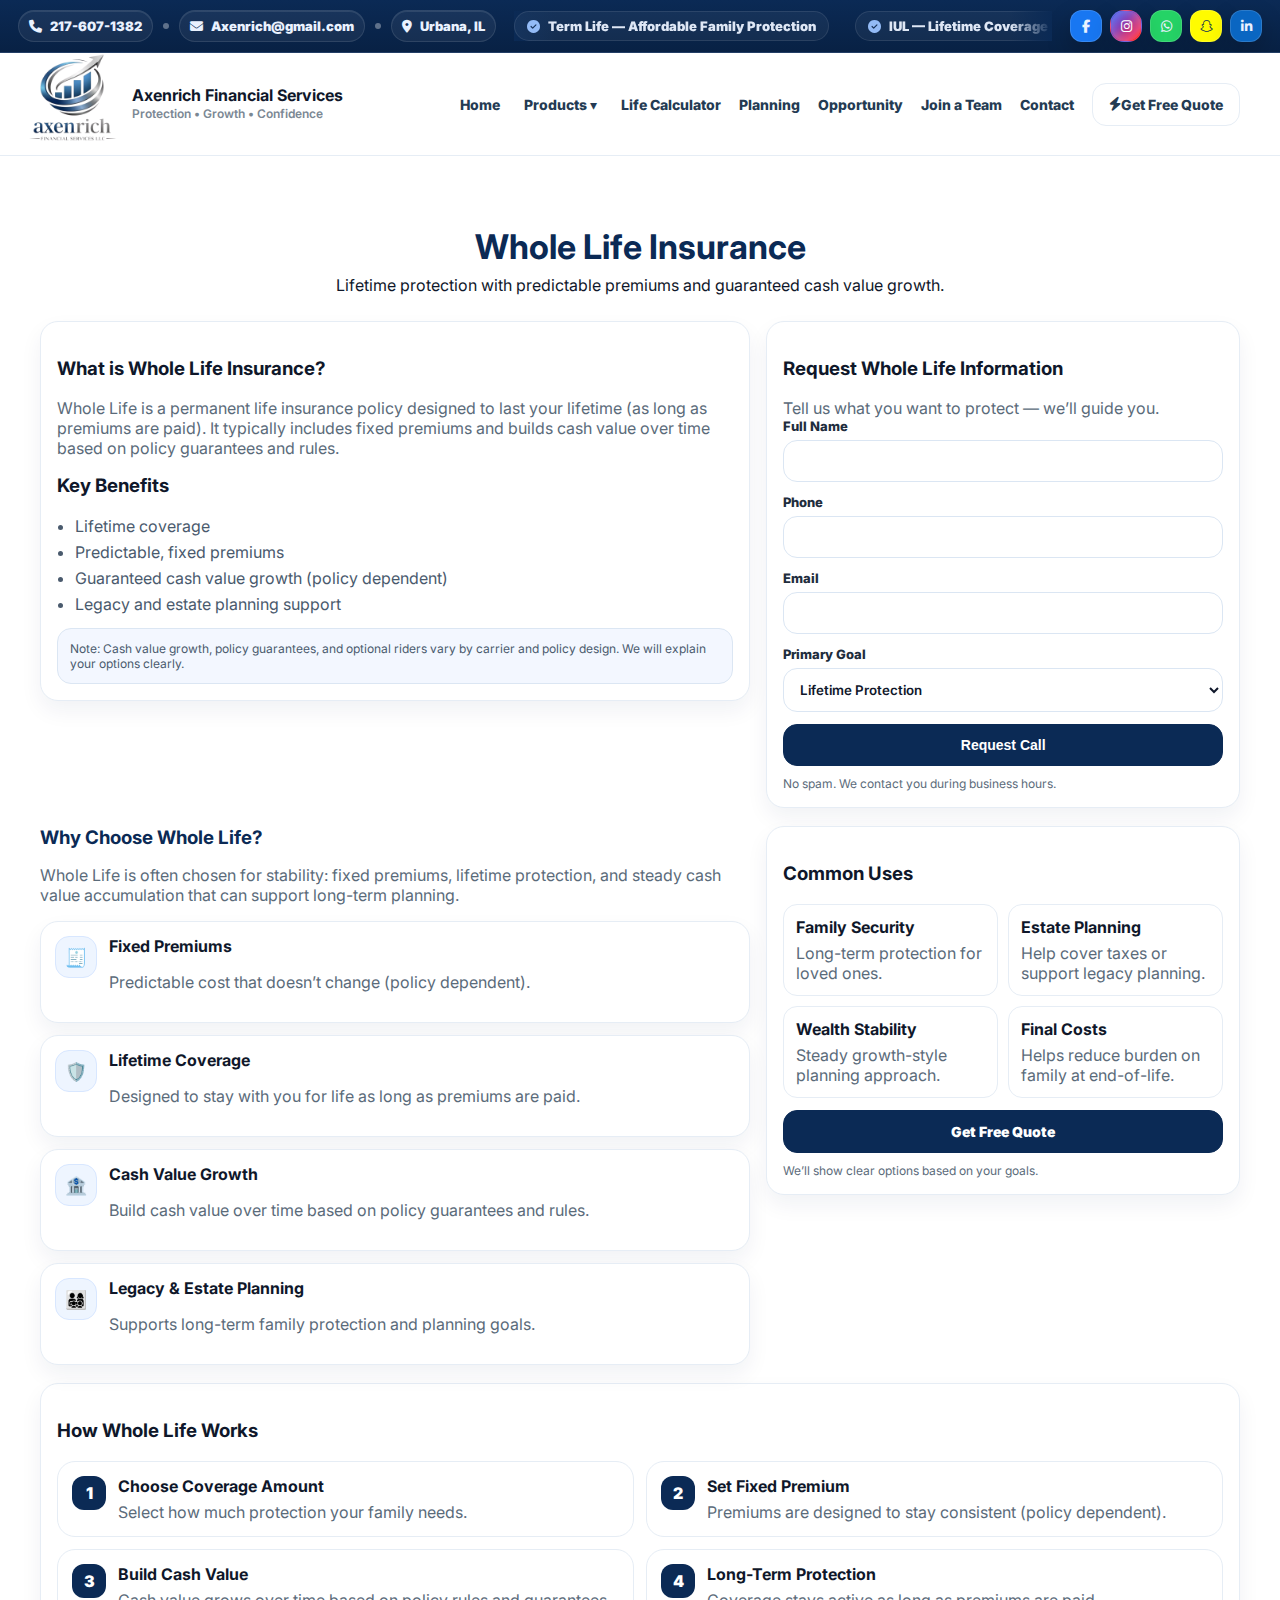
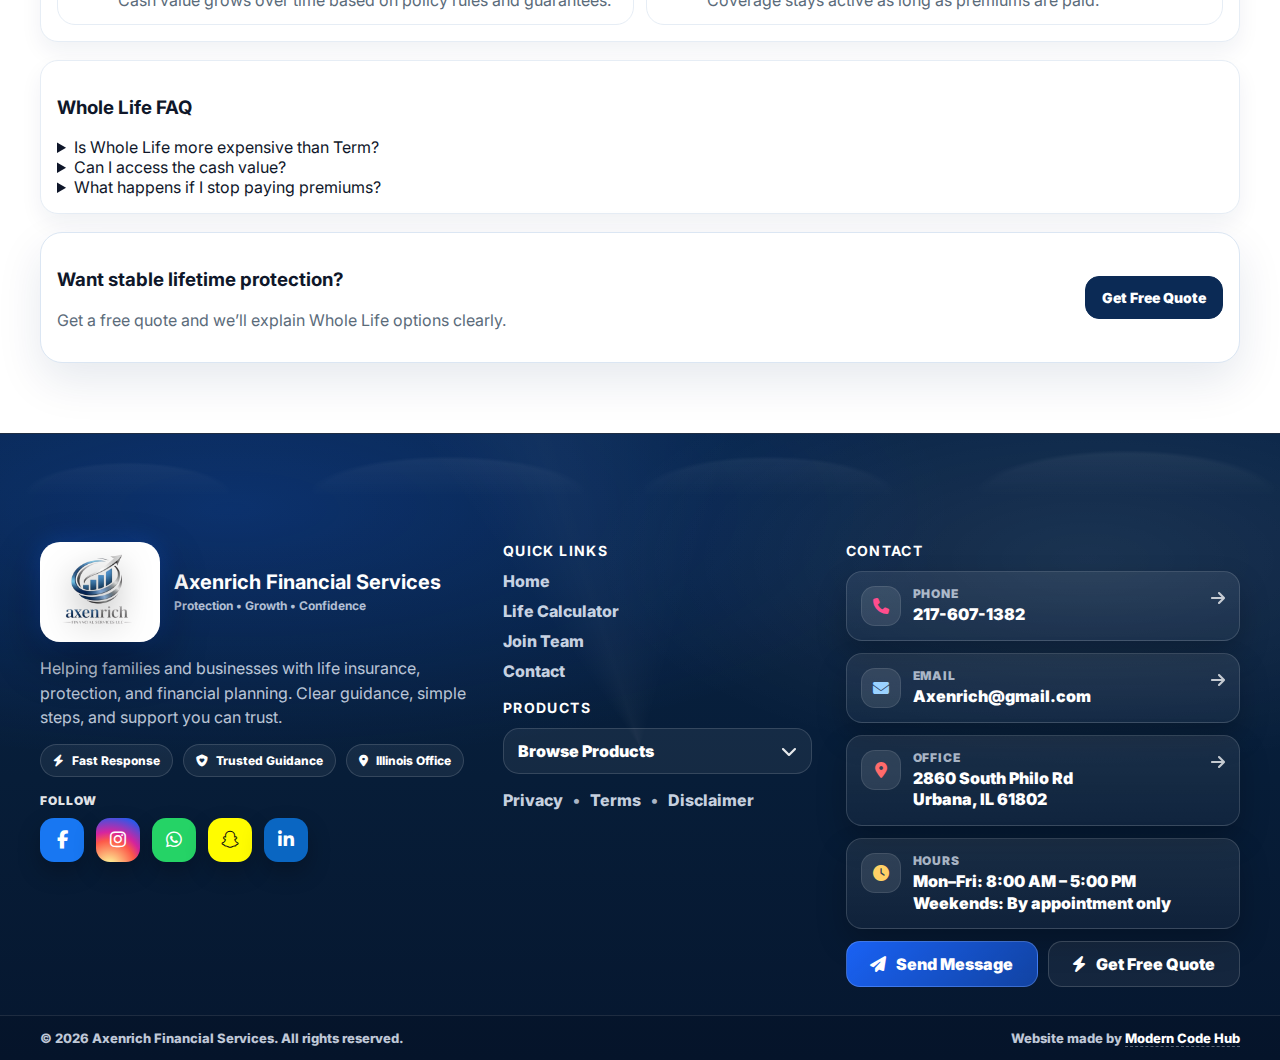
<file: whole-life.html>
<!DOCTYPE html>
<html lang="en">
<head>
  <meta charset="utf-8" />
  <meta name="viewport" content="width=device-width, initial-scale=1" />
  <title>Whole Life Insurance | Financial Services</title>

  <link rel="preconnect" href="https://fonts.googleapis.com">
  <link rel="preconnect" href="https://fonts.gstatic.com" crossorigin>
  <link href="https://fonts.googleapis.com/css2?family=Inter:wght@300;400;600;700;800;900&display=swap" rel="stylesheet">
  <link rel="stylesheet" href="assets/css/style.css" />
</head>

<body>

   <!-- TOP BAR -->
  <div class="topbar topbar-premium">
    <div class="topbar-wrap">
      <!-- LEFT -->
      <div class="topbar-left">
        <span class="tb-chip">
          <i class="fa-solid fa-phone"></i>
          <a href="tel:+12176071382">217-607-1382</a>
        </span>

        <span class="tb-dot"></span>

        <span class="tb-chip">
          <i class="fa-solid fa-envelope"></i>
          <a href="mailto:Axenrich@gmail.com">Axenrich@gmail.com</a>
        </span>

        <span class="tb-dot"></span>

        <span class="tb-chip">
          <i class="fa-solid fa-location-dot"></i>
          <span>Urbana, IL</span>
        </span>
      </div>

      <!-- CENTER -->
      <div class="topbar-ticker" aria-label="Highlights">
        <div class="ticker-fade left"></div>

        <div class="ticker-window">
          <div class="ticker-track" id="topTicker">
            <span><i class="fa-solid fa-circle-check"></i> Term Life — Affordable Family Protection</span>
            <span><i class="fa-solid fa-circle-check"></i> IUL — Lifetime Coverage + Cash Value Potential</span>
            <span><i class="fa-solid fa-circle-check"></i> Whole Life — Guaranteed Protection</span>
            <span><i class="fa-solid fa-circle-check"></i> Final Expense — Peace of Mind Coverage</span>
            <span><i class="fa-solid fa-circle-check"></i> Retirement & Annuities Planning</span>
            <span><i class="fa-solid fa-circle-check"></i> Debt Solutions & Financial Planning</span>

            <!-- duplicate for seamless loop -->
            <span><i class="fa-solid fa-circle-check"></i> Term Life — Affordable Family Protection</span>
            <span><i class="fa-solid fa-circle-check"></i> IUL — Lifetime Coverage + Cash Value Potential</span>
            <span><i class="fa-solid fa-circle-check"></i> Whole Life — Guaranteed Protection</span>
            <span><i class="fa-solid fa-circle-check"></i> Final Expense — Peace of Mind Coverage</span>
            <span><i class="fa-solid fa-circle-check"></i> Retirement & Annuities Planning</span>
            <span><i class="fa-solid fa-circle-check"></i> Debt Solutions & Financial Planning</span>
          </div>
        </div>

        <div class="ticker-fade right"></div>
      </div>

      <!-- RIGHT -->
      <div class="topbar-right">
        <div class="top-social">
          <a href="#" class="sicon fb" aria-label="Facebook"><i class="fa-brands fa-facebook-f"></i></a>
          <a href="#" class="sicon ig" aria-label="Instagram"><i class="fa-brands fa-instagram"></i></a>
          <a href="#" class="sicon wa" aria-label="WhatsApp"><i class="fa-brands fa-whatsapp"></i></a>
          <a href="#" class="sicon sc" aria-label="Snapchat"><i class="fa-brands fa-snapchat-ghost"></i></a>
          <a href="#" class="sicon li" aria-label="LinkedIn"><i class="fa-brands fa-linkedin-in"></i></a>
        </div>
      </div>
    </div>
  </div>

  <!-- NAV -->
  <header class="header" id="header">
    <div class="container nav">
      <a class="brand" href="index.html">
        <div class="logo-wrap">
          <img src="assets/img/logo.png" alt="Axenrich Financial Services" class="logo-img">
        </div>
        <div class="brand-text">
          <strong>Axenrich Financial Services</strong>
          <span>Protection • Growth • Confidence</span>
        </div>
      </a>

      <nav class="navlinks" id="navlinks">
        <a href="index.html">Home</a>

        <div class="nav-dropdown">
          <button class="nav-dropbtn" type="button">Products ▾</button>
          <div class="nav-dropmenu">
            <a href="term-life.html">Term Life</a>
            <a href="iul.html">IUL</a>
            <a class="active" href="whole-life.html">Whole Life</a>
            <a  href="final-expense.html">Final Expense</a>
          </div>
        </div>

        <a href="life-calculator.html">Life Calculator</a>
        <a href="#planning">Planning</a>
        <a href="#opportunity">Opportunity</a>
        <a href="join-team.html">Join a Team</a>
        <a href="contact.html">Contact</a>

        <a class="get" href="index.html#quote"><i class="fa-solid fa-bolt"></i> Get Free Quote</a>
      </nav>

      <button class="hamburger" id="hamburger" aria-label="Open menu">
        <span></span><span></span><span></span>
      </button>
    </div>

    <div class="container">
      <div class="mobile-menu" id="mobileMenu">
        <a href="index.html">Home</a>
       <div class="m-dropdown">
  <button class="m-dropbtn" id="mProductsBtn">
    Products <i class="fa-solid fa-chevron-down"></i>
  </button>

  <div class="m-dropmenu" id="mProductsMenu">
    <a href="term-life.html">Term Life</a>
    <a href="iul.html">IUL</a>
    <a class="active" href="whole-life.html">Whole Life</a>
    <a href="final-expense.html">Final Expense</a>
  </div>
</div>

        <a href="life-calculator.html">Life Calculator</a>
        <a href="#planning">Planning</a>
        <a href="#opportunity">Opportunity</a>
        <a href="join-team.html">Join a Team</a>
        <a href="contact.html">Contact</a>
        <a class="btn btn-primary" href="index.html#quote"><i class="fa-solid fa-bolt"></i> Get Free Quote</a>
      </div>
    </div>
  </header>
<!-- CONTENT -->
<section class="section">
  <div class="container">

<div class="section-head center-head">
      <h2>Whole Life Insurance</h2>
      <p>Lifetime protection with predictable premiums and guaranteed cash value growth.</p>
    </div>

    <div class="split">

      <!-- LEFT -->
      <div class="panel">
        <h3>What is Whole Life Insurance?</h3>
        <p class="muted">
          Whole Life is a permanent life insurance policy designed to last your lifetime (as long as premiums are paid).
          It typically includes fixed premiums and builds cash value over time based on policy guarantees and rules.
        </p>

        <h3 style="margin-top:16px;">Key Benefits</h3>
        <ul class="check">
          <li>Lifetime coverage</li>
          <li>Predictable, fixed premiums</li>
          <li>Guaranteed cash value growth (policy dependent)</li>
          <li>Legacy and estate planning support</li>
        </ul>

        <div class="legal" style="margin-top:14px;">
          Note: Cash value growth, policy guarantees, and optional riders vary by carrier and policy design.
          We will explain your options clearly.
        </div>
      </div>

      <!-- RIGHT FORM -->
      <div class="panel">
        <h3>Request Whole Life Information</h3>
        <p class="muted">Tell us what you want to protect — we’ll guide you.</p>

        <form id="wholeForm">
          <div class="field">
            <label>Full Name</label>
            <input required type="text" name="name" />
          </div>
          <div class="field">
            <label>Phone</label>
            <input required type="tel" name="phone" />
          </div>
          <div class="field">
            <label>Email</label>
            <input required type="email" name="email" />
          </div>
          <div class="field">
            <label>Primary Goal</label>
            <select name="goal">
              <option>Lifetime Protection</option>
              <option>Cash Value Growth</option>
              <option>Family Legacy</option>
              <option>Estate Planning Support</option>
            </select>
          </div>

          <button class="btn btn-primary w100" type="submit">Request Call</button>
          <div class="fineprint">No spam. We contact you during business hours.</div>
        </form>
      </div>

    </div>

    <!-- WHY WHOLE LIFE -->
    <div class="section-gap"></div>

    <div class="why-wrap">
      <div class="why-left">
        <h3 class="h3">Why Choose Whole Life?</h3>
        <p class="muted">
          Whole Life is often chosen for stability: fixed premiums, lifetime protection,
          and steady cash value accumulation that can support long-term planning.
        </p>

        <div class="why-bullets">
          <div class="why-item">
            <div class="why-icon">🧾</div>
            <div>
              <strong>Fixed Premiums</strong>
              <p class="muted">Predictable cost that doesn’t change (policy dependent).</p>
            </div>
          </div>

          <div class="why-item">
            <div class="why-icon">🛡️</div>
            <div>
              <strong>Lifetime Coverage</strong>
              <p class="muted">Designed to stay with you for life as long as premiums are paid.</p>
            </div>
          </div>

          <div class="why-item">
            <div class="why-icon">🏦</div>
            <div>
              <strong>Cash Value Growth</strong>
              <p class="muted">Build cash value over time based on policy guarantees and rules.</p>
            </div>
          </div>

          <div class="why-item">
            <div class="why-icon">👨‍👩‍👧‍👦</div>
            <div>
              <strong>Legacy & Estate Planning</strong>
              <p class="muted">Supports long-term family protection and planning goals.</p>
            </div>
          </div>
        </div>
      </div>

      <div class="why-right panel">
        <h3>Common Uses</h3>

        <div class="goal-grid">
          <div class="goal">
            <strong>Family Security</strong>
            <p class="muted">Long-term protection for loved ones.</p>
          </div>
          <div class="goal">
            <strong>Estate Planning</strong>
            <p class="muted">Help cover taxes or support legacy planning.</p>
          </div>
          <div class="goal">
            <strong>Wealth Stability</strong>
            <p class="muted">Steady growth-style planning approach.</p>
          </div>
          <div class="goal">
            <strong>Final Costs</strong>
            <p class="muted">Helps reduce burden on family at end-of-life.</p>
          </div>
        </div>

        <div class="mini-cta">
          <a class="btn btn-primary w100" href="index.html#quote">Get Free Quote</a>
          <div class="fineprint">We’ll show clear options based on your goals.</div>
        </div>
      </div>
    </div>

    <!-- HOW IT WORKS -->
    <div class="section-gap"></div>

    <div class="panel">
      <h3>How Whole Life Works</h3>

      <div class="how-grid">
        <div class="how">
          <span class="how-step">1</span>
          <div>
            <strong>Choose Coverage Amount</strong>
            <p class="muted">Select how much protection your family needs.</p>
          </div>
        </div>

        <div class="how">
          <span class="how-step">2</span>
          <div>
            <strong>Set Fixed Premium</strong>
            <p class="muted">Premiums are designed to stay consistent (policy dependent).</p>
          </div>
        </div>

        <div class="how">
          <span class="how-step">3</span>
          <div>
            <strong>Build Cash Value</strong>
            <p class="muted">Cash value grows over time based on policy rules and guarantees.</p>
          </div>
        </div>

        <div class="how">
          <span class="how-step">4</span>
          <div>
            <strong>Long-Term Protection</strong>
            <p class="muted">Coverage stays active as long as premiums are paid.</p>
          </div>
        </div>
      </div>
    </div>

    <!-- FAQ -->
    <div class="section-gap"></div>

    <div class="panel">
      <h3>Whole Life FAQ</h3>

      <details>
        <summary>Is Whole Life more expensive than Term?</summary>
        <p>Typically yes. Whole Life provides lifetime coverage and cash value features, which usually cost more than term policies.</p>
      </details>

      <details>
        <summary>Can I access the cash value?</summary>
        <p>Many policies allow cash value access through loans/withdrawals. Terms vary and may affect the policy.</p>
      </details>

      <details>
        <summary>What happens if I stop paying premiums?</summary>
        <p>Policies vary. Some may use cash value to keep coverage active temporarily. We’ll explain options based on your plan.</p>
      </details>
    </div>

    <!-- CTA BANNER -->
    <div class="section-gap"></div>

    <div class="cta-banner">
      <div>
        <h3>Want stable lifetime protection?</h3>
        <p class="muted">Get a free quote and we’ll explain Whole Life options clearly.</p>
      </div>
      <a class="btn btn-primary" href="index.html#quote">Get Free Quote</a>
    </div>

  </div>
</section>
 <!-- ================= MODERN FOOTER ================= -->
 <!-- Font Awesome (for social icons) -->
<link rel="stylesheet" href="https://cdnjs.cloudflare.com/ajax/libs/font-awesome/6.5.0/css/all.min.css"/>

<!-- ✅ PREMIUM FOOTER v2 (Axenrich Financial Services) -->
<footer class="fx-footer" id="site-footer">
  <!-- top glow + wave -->
  <div class="fx-wave" aria-hidden="true"></div>

  <div class="container fx-footer-inner">
    <!-- LEFT: BRAND -->
    <div class="fx-col fx-brand">
      <div class="fx-brandRow">
        <div class="fx-logoWrap">
          <!-- use your logo path -->
          <img src="assets/img/logo.png" alt="Axenrich Financial Services" class="fx-logo">
        </div>
        <div class="fx-brandText">
          <h3>Axenrich Financial Services</h3>
          <p class="fx-tag">Protection • Growth • Confidence</p>
        </div>
      </div>

      <p class="fx-desc">
        Helping families and businesses with life insurance, protection, and financial planning.
        Clear guidance, simple steps, and support you can trust.
      </p>

      <div class="fx-badges">
        <span><i class="fa-solid fa-bolt"></i> Fast Response</span>
        <span><i class="fa-solid fa-shield-heart"></i> Trusted Guidance</span>
        <span><i class="fa-solid fa-location-dot"></i> Illinois Office</span>
      </div>

      <div class="fx-follow">
        <div class="fx-followTitle">Follow</div>
        <div class="fx-social">
          <a class="fx-ic fb" href="#" aria-label="Facebook" title="Facebook"><i class="fa-brands fa-facebook-f"></i></a>
          <a class="fx-ic ig" href="#" aria-label="Instagram" title="Instagram"><i class="fa-brands fa-instagram"></i></a>
          <a class="fx-ic wa" href="#" aria-label="WhatsApp" title="WhatsApp"><i class="fa-brands fa-whatsapp"></i></a>
          <a class="fx-ic sc" href="#" aria-label="Snapchat" title="Snapchat"><i class="fa-brands fa-snapchat-ghost"></i></a>
          <a class="fx-ic li" href="#" aria-label="LinkedIn" title="LinkedIn"><i class="fa-brands fa-linkedin-in"></i></a>
        </div>
      </div>
    </div>

    <!-- MIDDLE: LINKS -->
    <div class="fx-col fx-links">
      <h4 class="fx-h">Quick Links</h4>
      <div class="fx-linkGrid">
        <a href="index.html">Home</a>
        <a href="life-calculator.html">Life Calculator</a>
        <a href="join-team.html">Join Team</a>
        <a href="contact.html">Contact</a>
      </div>

      <h4 class="fx-h" style="margin-top:18px;">Products</h4>

      <!-- dropdown-like list (no JS needed) -->
      <details class="fx-products">
        <summary>
          Browse Products
          <i class="fa-solid fa-chevron-down"></i>
        </summary>
        <div class="fx-prodList">
          <a href="term-life.html">Term Life</a>
          <a href="iul.html">IUL</a>
          <a href="whole-life.html">Whole Life</a>
          <a href="final-expense.html">Final Expense</a>
        </div>
      </details>

      <div class="fx-miniLinks">
        <a href="privacy.html">Privacy</a>
        <span>•</span>
        <a href="terms.html">Terms</a>
        <span>•</span>
        <a href="disclaimer.html">Disclaimer</a>
      </div>
    </div>

    <!-- RIGHT: CONTACT -->
    <div class="fx-col fx-contact">
      <h4 class="fx-h">Contact</h4>

      <a class="fx-card" href="tel:+12176071382">
        <div class="fx-ci phone"><i class="fa-solid fa-phone"></i></div>
        <div class="fx-ct">
          <div class="fx-ctLabel">Phone</div>
          <div class="fx-ctValue">217-607-1382</div>
        </div>
        <div class="fx-arrow"><i class="fa-solid fa-arrow-right"></i></div>
      </a>

      <a class="fx-card" href="mailto:Axenrich@gmail.com">
        <div class="fx-ci email"><i class="fa-solid fa-envelope"></i></div>
        <div class="fx-ct">
          <div class="fx-ctLabel">Email</div>
          <div class="fx-ctValue">Axenrich@gmail.com</div>
        </div>
        <div class="fx-arrow"><i class="fa-solid fa-arrow-right"></i></div>
      </a>

      <a class="fx-card" target="_blank" rel="noopener"
         href="https://www.google.com/maps?q=2860%20South%20Philo%20RD%20Urbana%20IL%2061802">
        <div class="fx-ci addr"><i class="fa-solid fa-location-dot"></i></div>
        <div class="fx-ct">
          <div class="fx-ctLabel">Office</div>
          <div class="fx-ctValue">2860 South Philo Rd<br>Urbana, IL 61802</div>
        </div>
        <div class="fx-arrow"><i class="fa-solid fa-arrow-right"></i></div>
      </a>

      <div class="fx-card fx-hours">
        <div class="fx-ci hours"><i class="fa-solid fa-clock"></i></div>
        <div class="fx-ct">
          <div class="fx-ctLabel">Hours</div>
          <div class="fx-ctValue">
            Mon–Fri: 8:00 AM – 5:00 PM<br>
            Weekends: By appointment only
          </div>
        </div>
      </div>

      <div class="fx-ctaRow">
        <a class="fx-btn fx-btnPrimary" href="contact.html#message">
          <i class="fa-solid fa-paper-plane"></i> Send Message
        </a>
        <a class="fx-btn fx-btnGhost" href="index.html#quote">
          <i class="fa-solid fa-bolt"></i> Get Free Quote
        </a>
      </div>
    </div>
  </div>

  <!-- bottom bar -->
  <div class="fx-bottom">
    <div class="container fx-bottomInner">
      <div>© <span id="fxYear"></span> Axenrich Financial Services. All rights reserved.</div>
      <div class="fx-made">
        Website made by <a href="#" target="_blank" rel="noopener">Modern Code Hub</a>
      </div>
    </div>
  </div>
</footer>
<script src="assets/js/app.js"></script>
<script>
  document.getElementById("year").textContent = new Date().getFullYear();

  document.getElementById("wholeForm").addEventListener("submit", function(e){
    e.preventDefault();
    alert("Thank you! We received your Whole Life request.");
    this.reset();
  });
</script>

</body>
</html>
</file>
<file: assets/css/style.css>
/* =========================================================
   0) THEME VARIABLES + GLOBAL RESET
========================================================= */
:root{
  --navy:#0b2a55;
  --navy2:#0a2f66;
  --accent:#1b66ff;
  --bg:#ffffff;
  --muted:#5b6b7a;
  --text:#0f172a;
  --border:#e6edf5;
  --soft:#f6f9fd;
  --shadow: 0 14px 35px rgba(10, 30, 70, 0.10);
  --radius:18px;
}

*{box-sizing:border-box}
html,body{
  margin:0;padding:0;
  font-family:Inter,system-ui,-apple-system,Segoe UI,Roboto,Arial;
  color:var(--text);
  background:var(--bg);
}
a{color:inherit;text-decoration:none}
.container{width:min(1200px, 92%);margin:0 auto}
.section-head{
  text-align: center;
}

.section-head h2{
  margin: 0;
}

.section-head p{
  margin: 8px auto 0;
  text-align: center;
  max-width: 820px;   /* keeps it readable */
}

/* =========================================================
   1) TOP BAR
========================================================= */
 
.topbar-premium{
  width:100%;
  background: linear-gradient(180deg,#0b2a55 0%, #082144 100%);
  color:#eaf2ff;
  border-bottom:1px solid rgba(255,255,255,.10);
  font-size:13px;
}

.topbar-premium a{ color:#eaf2ff; text-decoration:none; font-weight:900; }
.topbar-premium a:hover{ text-decoration:underline; opacity:1; }

/* FULL WIDTH WRAP (NOT .container) */
.topbar-wrap{
  width:100%;
  padding:10px 18px; /* edge spacing */
  display:grid;
  grid-template-columns: auto 1fr auto;
  align-items:center;
  gap:18px;
}

/* LEFT flush */
.topbar-left{
  justify-self:start;
  display:flex;
  align-items:center;
  gap:10px;
  white-space:nowrap;
}

/* RIGHT flush */
.topbar-right{
  justify-self:end;
}

/* contact chips */
.tb-chip{
  display:inline-flex;
  align-items:center;
  gap:8px;
  padding:7px 10px;
  border-radius:999px;
  background: rgba(255,255,255,.06);
  border:1px solid rgba(255,255,255,.10);
  box-shadow: inset 0 1px 0 rgba(255,255,255,.10);
  font-weight:900;
}
.tb-dot{
  width:6px;height:6px;border-radius:50%;
  background: rgba(255,255,255,.35);
  display:inline-block;
}

/* CENTER ticker true center */
.topbar-ticker{
  justify-self:stretch;
  position:relative;
  min-width:0;
}
.ticker-window{ overflow:hidden; white-space:nowrap; width:100%; }
.ticker-track{
  display:inline-flex;
  align-items:center;
  gap:26px;
  animation: topTickerMove 28s linear infinite;
  font-weight:900;
  opacity:.95;
}
.ticker-track span{
  display:inline-flex;
  align-items:center;
  gap:8px;
  padding:6px 12px;
  border-radius:999px;
  background: rgba(255,255,255,.05);
  border: 1px solid rgba(255,255,255,.10);
}
.ticker-track i{ color:#9bc3ff; }

.ticker-fade{
  position:absolute; top:0; bottom:0; width:42px;
  pointer-events:none;
}
.ticker-fade.left{
  left:0;
  background: linear-gradient(90deg, rgba(11,42,85,1) 0%, rgba(11,42,85,0) 100%);
}
.ticker-fade.right{
  right:0;
  background: linear-gradient(270deg, rgba(11,42,85,1) 0%, rgba(11,42,85,0) 100%);
}

.topbar-ticker:hover .ticker-track{ animation-play-state:paused; }

@keyframes topTickerMove{
  0%{ transform: translateX(0); }
  100%{ transform: translateX(-50%); }
}

/* SOCIAL */
.top-social{ display:flex; align-items:center; gap:8px; }

.sicon{
  width:32px;height:32px;
  border-radius:12px;
  display:grid;place-items:center;
  color:#fff;
  border:1px solid rgba(255,255,255,.14);
  box-shadow:0 10px 24px rgba(0,0,0,.22);
  transition:transform .15s ease, filter .15s ease;
}
.sicon:hover{ transform:translateY(-2px); filter:brightness(1.05); }

.sicon.fb{ background:#1877F2; }
 
/* TOPBAR Instagram — same style as footer */
.sicon.ig{
  background: linear-gradient(
    135deg,
    #405DE6 0%,
    #5851DB 20%,
    #833AB4 40%,
    #C13584 60%,
    #E1306C 75%,
    #FD1D1D 90%,
    #FCAF45 100%
  );
  color:#fff;
  border-radius:14px;           /* match topbar size */
  position:relative;
  overflow:hidden;
}

/* white icon */
.sicon.ig i{
  color:#fff !important;
}

/* inner glow like footer */
.sicon.ig::after{
  content:"";
  position:absolute;
  inset:0;
  border-radius:inherit;
  box-shadow: inset 0 0 14px rgba(255,255,255,0.25);
  pointer-events:none;
}

/* hover glow */
.sicon.ig:hover{
  transform: translateY(-2px);
  box-shadow:
    0 10px 24px rgba(193,53,132,0.35),
    0 0 14px rgba(253,29,29,0.25);
}



.sicon.wa{ background:#25D366; }
.sicon.sc{ background:#FFFC00; color:#0b2a55; } /* visible on navy */
.sicon.li{ background:#0A66C2; }

/* responsive */
@media(max-width: 980px){
  .topbar-wrap{
    grid-template-columns: 1fr auto;
    gap:10px;
  }
  .topbar-ticker{ display:none; }
  .topbar-left{ flex-wrap:wrap; white-space:normal; }
}

/* =========================================================
   2) HEADER / NAV
========================================================= */
.header{
  position:sticky;top:0;z-index:999;
  background:#fff;
  border-bottom:1px solid var(--border);
}
.nav{
  display:flex;justify-content:space-between;align-items:center;
  padding:14px 0;gap:14px;
}
.brand{display:flex;align-items:center;gap:12px}
.mark{
  width:46px;height:46px;border-radius:14px;
  background: linear-gradient(135deg, var(--navy), var(--accent));
  display:grid;place-items:center;color:#fff;font-weight:900;
  box-shadow: 0 10px 22px rgba(11,42,85,0.18);
}
.mark.sm{width:40px;height:40px;border-radius:12px}
.brand-text strong{display:block;font-size:14px}
.brand-text span{display:block;font-size:12px;color:var(--muted);margin-top:2px}

.navlinks{display:flex;align-items:center;gap:18px}
.navlinks a{
  color:#243b53;
  font-weight:800;
  font-size:14px;
}
.navlinks a:hover{color:var(--navy)}

.hamburger{display:none;background:transparent;border:0;cursor:pointer}
.hamburger span{display:block;width:26px;height:2px;background:var(--navy);margin:6px 0;border-radius:2px}

.mobile-menu{
  display:none;
  padding:10px 0 16px;
  border-top:1px solid var(--border);
}
.mobile-menu a{
  display:block;
  padding:12px 0;
  color:#243b53;
  font-weight:800;
}
.get{
  display:inline-flex;align-items:center;justify-content:center;
  padding:12px 16px;
  border-radius:14px;
  font-weight:900;
  font-size:14px;
  border:1px solid var(--border);
  transition: transform .15s ease, box-shadow .15s ease, background .15s ease;
}
.get:hover{transform: translateY(-1px);box-shadow: 0 10px 24px rgba(11,42,85,0.12)}
 

/* =========================================================
   3) BUTTONS
========================================================= */
.btn{
  display:inline-flex;align-items:center;justify-content:center;
  padding:12px 16px;
  border-radius:14px;
  font-weight:900;
  font-size:14px;
  border:1px solid var(--border);
  transition: transform .15s ease, box-shadow .15s ease, background .15s ease;
}
.btn:hover{transform: translateY(-1px);box-shadow: 0 10px 24px rgba(11,42,85,0.12)}
.btn-primary{
  background: var(--navy);
  color:white;
  border-color: var(--navy);
}
.btn-outline{
  background:#fff;
  color:var(--navy);
  border:1px solid #cfe0f5;
}
.w100{width:100%}

/* =========================================================
   4) NAV DROPDOWN (DESKTOP HOVER)
========================================================= */
.nav-dropdown{position:relative}

.nav-dropbtn{
  background:none;
  border:none;
  font: inherit;
  font-weight:800;              /* match nav links */
  font-size:14px;
  cursor:pointer;
  color:#243b53;
  padding:10px 6px;
}
.nav-dropdown:hover .nav-dropbtn{color:var(--navy)}

.nav-dropmenu{
  position:absolute;
  top:100%;
  left:0;
  min-width:220px;
  background:#fff;
  border:1px solid var(--border);
  border-radius:14px;
  box-shadow:0 18px 45px rgba(11,42,85,0.14);
  padding:6px 0;
  display:none;
  z-index:50;
}
.nav-dropmenu a{
  display:block;
  padding:10px 14px;
  color:#223;
  font-weight:700;
}
.nav-dropmenu a:hover{
  background:#f4f7fb;
  color:var(--navy);
}
.nav-dropdown:hover .nav-dropmenu{display:block}
/* NAV BRAND LOGO */
 .header .nav{
  padding:10px 0;  /* gives room for bigger logo */
}

/* ===== NAV BRAND (BIGGER LOGO) ===== */
 /* ================================
   NAVBAR LOGO — PREMIUM SIZE
================================ */

.brand{
  display:flex;
  align-items:center;
  gap:14px;
  text-decoration:none;
}

/* outer box */
 

/* actual logo */
.logo-img{
  width:92%;
  height:92%;
  object-fit:contain;
  transform:scale(1.32);   /* KEY: zooms inside transparent PNG */
  display:block;
}

/* text */
.brand-text strong{
  font-size:16px;
  display:block;
  line-height:1.1;
}

.brand-text span{
  font-size:12px;
  font-weight:600;
  opacity:.8;
}

/* navbar spacing so logo fits */
.header .nav{
  padding:12px 0;
}

/* mobile */
@media(max-width:768px){
  .logo-wrap{ width:56px; height:56px; }
  .logo-img{ transform:scale(1.28); }
  .brand-text span{ display:none; }
}
.logo-wrap{ width:78px; height:78px; }
.logo-img{ transform:scale(1.38); }

/* =========================================================
   5) HERO (MODERN PANEL + READABLE OVERLAY)
========================================================= */


.hero-modern{
  position:relative;
  min-height: 72vh;
  display:flex;
  align-items:center;
  padding: 34px 0;
  background:#fff;
  overflow:hidden;
}

.hero-media{position:absolute;inset:0;z-index:0}
.hero-image{
  position:absolute;inset:0;
  background-size:cover;
  background-position:center;
  filter:saturate(1.05) contrast(1.05);
}

/* FIX: You set overlay background:none — that breaks readability */
.hero-overlay{
  position:absolute;inset:0;
  background:none;
 
}

.hero-modern-inner{
  position:relative;
  z-index:2;
  display:flex;
  align-items:center;
}

.hero-panel{
  width:min(560px, 92vw);
  background: rgba(255,255,255,0.95);
  border: 1px solid #e6edf5;
  border-radius: 22px;
  box-shadow: 0 24px 65px rgba(11,42,85,0.18);
  padding: 20px;
  backdrop-filter: blur(8px);
}

.hero-panel h1{
  margin: 10px 0 8px;
  font-size: 46px;
  line-height: 1.05;
  color: var(--navy);
  letter-spacing: -0.02em;
}
.hero-panel .lead{
  margin: 0 0 14px;
  color: #44566c;
  font-size: 16px;
  max-width: 52ch;
}

.badge{
  display:inline-flex;
  padding: 8px 12px;
  border-radius: 999px;
  font-weight: 800;
  font-size: 13px;
  color: var(--navy);
  background:#fff;
  border:1px solid #e6edf5;
}

.hero-cta{display:flex;gap:12px;flex-wrap:wrap;margin-top:10px}

.hero-form{
  margin-top: 14px;
  padding-top: 14px;
  border-top: 1px solid #e6edf5;
}
.hero-form .row2{
  display:grid;
  grid-template-columns: 1fr 1fr;
  gap: 10px;
  margin-bottom: 10px;
}

/* inputs inside hero */
.hero-form input,
.hero-form select{
  height: 48px;
  border-radius: 14px;
  border: 1px solid #dbe6f3;
  padding: 0 12px;
  font-weight: 600;
  background:#fff;
}

.hero-form select{width:100%; margin-bottom:10px}

.hero-form input:focus,
.hero-form select:focus{
  outline:none;
  border-color:#9bbcff;
  box-shadow:0 0 0 4px rgba(27,102,255,0.14);
}

/* slider dots */
.hero-dots{display:flex;gap:8px;margin-top:12px}
.dot{
  width:10px;height:10px;border-radius:999px;
  border:1px solid #cfe0f5;background:#fff;
}
.dot.active{background:var(--navy);border-color:var(--navy)}

@media (max-width: 800px){
  .hero-panel h1{font-size:34px}
  .hero-form .row2{grid-template-columns:1fr}
}

/* =========================================================
   6) SECTIONS + TYPOGRAPHY
========================================================= */
.section{padding:70px 0}
.section.alt{
  background:var(--soft);
  border-top:1px solid var(--border);
  border-bottom:1px solid var(--border);
}
.section-head{text-align:center;margin-bottom:26px}
.section-head h2{font-size:34px;margin:0;color:var(--navy)}
.section-head.center p{
  margin:8px auto 0;
  max-width:820px;
}
.muted{color:var(--muted)}

/* =========================================================
   7) FORMS (GLOBAL) - FIX MISSING grid2/grid3/field/textarea
========================================================= */
.field{margin-bottom:12px}
label{display:block;font-weight:800;font-size:13px;color:#1f2d3d;margin-bottom:6px}

input, select, textarea{
  width:100%;
  border:1px solid #dbe6f3;
  border-radius:14px;
  padding:12px 12px;
  font-family:inherit;
  font-weight:600;
  background:#fff;
  color:var(--text);
}

textarea{min-height:110px;resize:vertical}

input:focus, select:focus, textarea:focus{
  outline:none;
  border-color:#9bbcff;
  box-shadow:0 0 0 4px rgba(27,102,255,0.14);
}

.grid2{display:grid;grid-template-columns:1fr 1fr;gap:12px}
.grid3{display:grid;grid-template-columns:1fr 1fr 1fr;gap:12px}

.fineprint{
  font-size:12px;
  color:var(--muted);
  margin-top:10px;
}

/* =========================================================
   8) PRODUCT CARDS
========================================================= */
.cards{display:grid;grid-template-columns:repeat(3,1fr);gap:14px}
.card{
  background:#fff;
  border:1px solid var(--border);
  border-radius: var(--radius);
  padding:16px;
  box-shadow: 0 10px 22px rgba(11,42,85,0.06);
  transition: transform .15s ease, box-shadow .15s ease;
}
.card:hover{transform: translateY(-3px);box-shadow: 0 18px 38px rgba(11,42,85,0.12)}
.card-top{display:flex;justify-content:space-between;align-items:center}
.ico{font-size:22px}
.tag{
  font-size:12px;font-weight:900;
  color:var(--navy);
  background:#eef5ff;border:1px solid #d8e7ff;
  padding:6px 10px;border-radius:999px;
}
.card h3{margin:12px 0 6px}
.card p{margin:0;color:var(--muted)}
.card ul{margin:12px 0 0;padding-left:18px;color:#4a5a6d}
.link{display:inline-block;margin-top:12px;font-weight:900;color:var(--accent)}

/* =========================================================
   9) SPLIT LAYOUT + PANELS
========================================================= */
.split{display:grid;grid-template-columns:1.2fr .8fr;gap:16px;align-items:start}
.panel{
  background:#fff;border:1px solid var(--border);
  border-radius: var(--radius);
  box-shadow: 0 10px 22px rgba(11,42,85,0.06);
  padding:16px;
}
.panel-list .pl{display:flex;gap:10px;margin:12px 0}
.panel-list span{color:var(--accent);font-weight:900}
.panel p{margin:6px 0 0;color:var(--muted)}

/* check list */
.check{margin:12px 0 0;padding-left:18px;color:#4a5a6d}
.check li{margin:6px 0}

/* =========================================================
   10) TOOLS GRID
========================================================= */
.tool-grid{display:grid;grid-template-columns:1fr 1fr;gap:12px;margin-top:14px}
.tool{
  background:#fff;border:1px solid var(--border);
  border-radius: var(--radius);
  padding:14px;
  box-shadow: 0 10px 22px rgba(11,42,85,0.06);
}
.tool h4{margin:0;color:var(--navy)}
.tool p{color:var(--muted)}

/* =========================================================
   11) MINI CARDS
========================================================= */
.mini{display:grid;grid-template-columns:repeat(4,1fr);gap:12px}
.mini-card{
  background:#fff;border:1px solid var(--border);
  border-radius: var(--radius);
  padding:16px;
  box-shadow: 0 10px 22px rgba(11,42,85,0.06);
}
.mini-card h3{margin:0 0 6px;color:var(--navy)}
.mini-card p{margin:0;color:var(--muted)}

/* =========================================================
   12) STEPS
========================================================= */
.steps{margin:16px 0}
.step{display:flex;gap:10px;margin:14px 0}
.step span{
  width:30px;height:30px;border-radius:10px;
  background:var(--navy);color:#fff;font-weight:900;
  display:grid;place-items:center;
}

/* =========================================================
   13) QUOTE SECTION
========================================================= */
.quote-wrap{display:grid;grid-template-columns:1fr 1fr;gap:14px}
.quote,.quote-side{
  background:#fff;border:1px solid var(--border);
  border-radius: var(--radius);
  padding:16px;
  box-shadow: 0 10px 22px rgba(11,42,85,0.06);
}
.timeline .t{display:flex;gap:10px;margin:12px 0}
.timeline .t span{
  width:10px;height:10px;border-radius:999px;background:var(--accent);margin-top:7px;
}
.legal{
  margin-top:14px;
  padding:12px;border-radius:14px;
  background:#f3f7ff;border:1px solid #dbe6f3;
  color:#4a5a6d;font-size:12px;
}

/* =========================================================
   14) APPOINTMENT
========================================================= */
.appt{
  background:#fff;border:1px solid var(--border);
  border-radius: var(--radius);
  padding:16px;
  box-shadow: 0 10px 22px rgba(11,42,85,0.06);
}

/* =========================================================
   15) TESTIMONIALS
========================================================= */
.test-grid{display:grid;grid-template-columns:repeat(3,1fr);gap:12px}
.test{
  background:#fff;border:1px solid var(--border);
  border-radius: var(--radius);
  padding:16px;
  box-shadow: 0 10px 22px rgba(11,42,85,0.06);
}
.test p{color:#324a5f}

/* =========================================================
   16) FAQ
========================================================= */
.faq details{
  background:#fff;border:1px solid var(--border);
  border-radius: var(--radius);
  padding:14px;margin:10px 0;
}
.faq summary{cursor:pointer;font-weight:900;color:var(--navy)}
.faq p{color:var(--muted)}

/* =========================================================
   17) CONTACT
========================================================= */
.contact-grid{display:grid;grid-template-columns:1fr 1fr;gap:12px}
.contact-card{
  background:#fff;border:1px solid var(--border);
  border-radius: var(--radius);
  padding:16px;
  box-shadow: 0 10px 22px rgba(11,42,85,0.06);
}
.social{display:flex;flex-wrap:wrap;gap:10px;margin-top:10px}
.social a{
  padding:8px 10px;border:1px solid #dbe6f3;border-radius:999px;
  color:#324a5f;font-weight:800;background:#fff;
}

/* =========================================================
   18) FOOTER
========================================================= */
 
.fx-footer{
  position:relative;
  color:#eaf2ff;
  background:
    radial-gradient(1200px 420px at 18% 12%, rgba(27,102,255,.22), transparent 60%),
    radial-gradient(900px 380px at 85% 20%, rgba(255,255,255,.08), transparent 55%),
    linear-gradient(180deg, #082447 0%, #071d38 55%, #06172f 100%);
  overflow:hidden;
  border-top:1px solid rgba(255,255,255,0.10);
}

/* subtle animated sheen */
.fx-footer::before{
  content:"";
  position:absolute;
  inset:-40%;
  background: conic-gradient(from 180deg, transparent 0 40%, rgba(255,255,255,.06) 45%, transparent 55% 100%);
  animation: fxSpin 14s linear infinite;
  opacity:.55;
  pointer-events:none;
}
@keyframes fxSpin{
  0%{transform:rotate(0deg)}
  100%{transform:rotate(360deg)}
}

/* wave top */
.fx-wave{
  height:64px;
  background: linear-gradient(180deg, rgba(255,255,255,.10), transparent);
  mask-image: radial-gradient(180px 60px at 10% 100%, #000 55%, transparent 60%),
              radial-gradient(240px 70px at 35% 100%, #000 55%, transparent 60%),
              radial-gradient(220px 70px at 60% 100%, #000 55%, transparent 60%),
              radial-gradient(260px 80px at 88% 100%, #000 55%, transparent 60%);
  opacity:.8;
}

.fx-footer-inner{
  position:relative;
  z-index:2;
  padding:44px 0 28px;
  display:grid;
  grid-template-columns: 1.25fr .9fr 1.15fr;
  gap:34px;
  align-items:start;
}

/* column common */
.fx-col{min-width:0}
.fx-h{
  margin:0 0 12px;
  font-size:14px;
  letter-spacing:.10em;
  text-transform:uppercase;
  color:#ffffff;
}

/* brand */
.fx-brandRow{
  display:flex;
  gap:14px;
  align-items:center;
}
.fx-logoWrap{
  width:120px;height:100px;
  border-radius:20px;
  padding:10px;
  background: white;
  box-shadow:
    0 18px 45px rgba(0,0,0,0.40),
    0 0 0 1px rgba(255,255,255,0.12) inset,
    0 0 26px rgba(27,102,255,0.35);
  backdrop-filter: blur(8px);
}
.fx-logo{
  width:100%;height:100%;
  object-fit:contain;
  display:block;
  filter: drop-shadow(0 8px 16px rgba(0,0,0,.35));
}
.fx-brandText h3{
  margin:0;
  font-size:20px;
  color:#fff;
}
.fx-tag{
  margin:4px 0 0;
  color:rgba(234,242,255,.75);
  font-weight:700;
  font-size:12px;
}
.fx-desc{
  margin:14px 0 0;
  color:rgba(234,242,255,.80);
  line-height:1.55;
  max-width:52ch;
}

/* badges */
.fx-badges{
  display:flex;
  flex-wrap:wrap;
  gap:10px;
  margin-top:14px;
}
.fx-badges span{
  display:inline-flex;
  align-items:center;
  gap:8px;
  padding:8px 12px;
  border-radius:999px;
  border:1px solid rgba(255,255,255,0.14);
  background: rgba(255,255,255,0.06);
  font-weight:800;
  font-size:12px;
  color:#fff;
}

/* follow */
.fx-follow{margin-top:16px}
.fx-followTitle{
  font-weight:900;
  letter-spacing:.08em;
  text-transform:uppercase;
  font-size:12px;
  color:rgba(255,255,255,.90);
  margin-bottom:10px;
}
.fx-social{display:flex;gap:12px;flex-wrap:wrap}
.fx-ic{
  width:44px;height:44px;
  border-radius:14px;
  display:flex;
  align-items:center;
  justify-content:center;
  color:#fff;
  font-size:18px;
  transition:transform .18s ease, box-shadow .18s ease, filter .18s ease;
  box-shadow:0 10px 22px rgba(0,0,0,.25);
}
.fx-ic:hover{
  transform: translateY(-3px);
  box-shadow:0 18px 30px rgba(0,0,0,.35);
  filter:brightness(1.05);
}

/* true brand colors */
.fx-ic.fb{background:#1877F2}
.fx-ic.ig{background: radial-gradient(circle at 30% 110%, #fdf497 0%, #fdf497 5%, #fd5949 45%, #d6249f 60%, #285AEB 90%)}
.fx-ic.wa{background:#25D366}
.fx-ic.sc{background:#FFFC00;color:#111}  /* ✅ visible snapchat */
.fx-ic.li{background:#0A66C2}

/* links */
.fx-linkGrid{
  display:grid;
  gap:10px;
}
.fx-linkGrid a{
  color:rgba(234,242,255,.86);
  font-weight:800;
}
.fx-linkGrid a:hover{color:#fff;text-decoration:underline}

.fx-products{
  margin-top:10px;
  border-radius:16px;
  border:1px solid rgba(255,255,255,0.14);
  background: rgba(255,255,255,0.06);
  overflow:hidden;
}
.fx-products summary{
  cursor:pointer;
  padding:12px 14px;
  list-style:none;
  display:flex;
  align-items:center;
  justify-content:space-between;
  font-weight:900;
  color:#fff;
}
.fx-products summary::-webkit-details-marker{display:none}
.fx-products summary i{
  opacity:.9;
  transition:transform .18s ease;
}
.fx-products[open] summary i{transform:rotate(180deg)}
.fx-prodList{
  display:grid;
  padding:8px 14px 14px;
  gap:10px;
  border-top:1px solid rgba(255,255,255,0.12);
}
.fx-prodList a{
  color:rgba(234,242,255,.86);
  font-weight:800;
}
.fx-prodList a:hover{color:#fff;text-decoration:underline}

.fx-miniLinks{
  display:flex;
  align-items:center;
  gap:10px;
  margin-top:16px;
  color:rgba(234,242,255,.72);
  font-weight:800;
}
.fx-miniLinks a{color:rgba(234,242,255,.85)}
.fx-miniLinks a:hover{color:#fff;text-decoration:underline}

/* contact cards */
.fx-card{
  display:flex;
  align-items:flex-start;
  gap:12px;
  padding:14px 14px;
  border-radius:16px;
  border:1px solid rgba(255,255,255,0.14);
  background: linear-gradient(180deg, rgba(255,255,255,0.08), rgba(255,255,255,0.04));
  box-shadow:0 14px 30px rgba(0,0,0,.22);
  text-decoration:none;
  color:#fff;
  margin-bottom:12px;
}
.fx-card:hover{
  box-shadow:0 20px 40px rgba(0,0,0,.32);
  border-color: rgba(255,255,255,0.18);
}
.fx-ci{
  width:40px;height:40px;
  border-radius:14px;
  display:grid;
  place-items:center;
  background: rgba(255,255,255,0.10);
  box-shadow:0 0 0 1px rgba(255,255,255,0.10) inset;
  flex:0 0 auto;
}
.fx-ci.phone i{color:#ff4d8d}
.fx-ci.email i{color:#9bd2ff}
.fx-ci.addr  i{color:#ff6b6b}
.fx-ci.hours i{color:#ffd166}

.fx-ctLabel{
  font-size:12px;
  color:rgba(234,242,255,.70);
  font-weight:900;
  letter-spacing:.08em;
  text-transform:uppercase;
}
.fx-ctValue{
  margin-top:3px;
  font-weight:900;
  color:#fff;
  line-height:1.35;
}
.fx-arrow{
  margin-left:auto;
  opacity:.75;
  transform:translateY(2px);
}
.fx-card:hover .fx-arrow{opacity:1}

/* hours card (non link) */
.fx-hours{cursor:default}
.fx-hours .fx-arrow{display:none}

/* CTA buttons */
.fx-ctaRow{
  display:grid;
  grid-template-columns: 1fr 1fr;
  gap:10px;
  margin-top:10px;
}
.fx-btn{
  display:flex;
  align-items:center;
  justify-content:center;
  gap:10px;
  padding:12px 14px;
  border-radius:14px;
  font-weight:900;
  border:1px solid rgba(255,255,255,0.16);
  text-decoration:none;
  transition:transform .15s ease, box-shadow .15s ease, background .15s ease;
}
.fx-btn:hover{transform:translateY(-2px);box-shadow:0 16px 28px rgba(0,0,0,.28)}
.fx-btnPrimary{
  background: linear-gradient(135deg, rgba(27,102,255,0.95), rgba(27,102,255,0.55));
  color:#fff;
  border-color: rgba(155,190,255,0.30);
}
.fx-btnGhost{
  background: rgba(255,255,255,0.06);
  color:#fff;
}

/* bottom bar */
.fx-bottom{
  position:relative;
  z-index:2;
  border-top:1px solid rgba(255,255,255,0.10);
  padding:14px 0;
  background: rgba(0,0,0,0.10);
}
.fx-bottomInner{
  display:flex;
  justify-content:space-between;
  gap:14px;
  flex-wrap:wrap;
  color:rgba(234,242,255,.82);
  font-weight:800;
  font-size:13px;
}
.fx-made a{
  color:#fff;
  text-decoration:none;
  border-bottom:1px dashed rgba(255,255,255,0.35);
}
.fx-made a:hover{border-bottom-color:#fff}

/* responsive */
@media (max-width: 980px){
  .fx-footer-inner{
    grid-template-columns:1fr;
    gap:22px;
  }
  .fx-ctaRow{grid-template-columns:1fr}
}

/* =========================================================
   19) RESPONSIVE
========================================================= */
@media (max-width: 980px){
  .cards{grid-template-columns:1fr 1fr}
  .mini{grid-template-columns:1fr 1fr}
  .split{grid-template-columns:1fr}
  .quote-wrap{grid-template-columns:1fr}
  .test-grid{grid-template-columns:1fr}
  .tool-grid{grid-template-columns:1fr}
}
@media (max-width: 740px){
  .navlinks{display:none}
  .hamburger{display:block}
  .mobile-menu.show{display:block}
  .grid2,.grid3{grid-template-columns:1fr}
  .cards{grid-template-columns:1fr}
  .footer-inner{flex-direction:column}
}


/* =========================================================
   TERM PAGE ENHANCEMENTS
========================================================= */
.section-gap{height:18px}

/* Why Term layout */
.why-wrap{
  display:grid;
  grid-template-columns: 1.2fr .8fr;
  gap:16px;
  align-items:start;
}
.h3{margin:0 0 8px;color:var(--navy)}

.why-bullets{margin-top:12px;display:grid;gap:12px}
.why-item{
  display:flex;
  gap:12px;
  align-items:flex-start;
  background:#fff;
  border:1px solid var(--border);
  border-radius: var(--radius);
  padding:14px;
  box-shadow: 0 10px 22px rgba(11,42,85,0.06);
}
.why-icon{
  width:42px;height:42px;
  border-radius:14px;
  display:grid;place-items:center;
  background: #eef5ff;
  border:1px solid #d8e7ff;
  font-size:18px;
}

/* Coverage goals */
.goal-grid{
  display:grid;
  grid-template-columns:1fr 1fr;
  gap:10px;
  margin-top:12px;
}
.goal{
  border:1px solid var(--border);
  border-radius:14px;
  padding:12px;
  background:#fff;
}
.mini-cta{margin-top:12px}

/* How it works */
.how-grid{
  display:grid;
  grid-template-columns:1fr 1fr;
  gap:12px;
  margin-top:12px;
}
.how{
  display:flex;
  gap:12px;
  align-items:flex-start;
  border:1px solid var(--border);
  border-radius: var(--radius);
  padding:14px;
  background:#fff;
}
.how-step{
  width:34px;height:34px;
  border-radius:12px;
  display:grid;place-items:center;
  background: var(--navy);
  color:#fff;
  font-weight:900;
}

/* CTA banner */
.cta-banner{
  display:flex;
  justify-content:space-between;
  gap:14px;
  align-items:center;
  background:#fff;
  border:1px solid #dbe6f3;
  border-radius: 22px;
  padding:16px;
  box-shadow: 0 18px 45px rgba(11,42,85,0.10);
}

/* Responsive */
@media (max-width: 980px){
  .why-wrap{grid-template-columns:1fr}
  .how-grid{grid-template-columns:1fr}
  .goal-grid{grid-template-columns:1fr}
  .cta-banner{flex-direction:column;align-items:flex-start}
}


/* ================================
   EVENTS (Premium Public Cards)
================================ */
.events-list{
  display:grid;
  grid-template-columns: repeat(2, 1fr);
  gap:14px;
  margin-top:18px;
}

@media(max-width:980px){
  .events-list{ grid-template-columns:1fr; }
}

.event-card{
  background: linear-gradient(180deg,#ffffff,#fbfdff);
  border:1px solid #e6edf5;
  border-radius:22px;
  padding:16px;
  box-shadow: 0 16px 40px rgba(11,42,85,0.08);
  position:relative;
  overflow:hidden;
}

.event-card::before{
  content:"";
  position:absolute;
  inset:-2px;
  background: radial-gradient(700px 240px at 20% 10%, rgba(27,102,255,.18), transparent 60%),
              radial-gradient(700px 240px at 90% 0%, rgba(11,42,85,.15), transparent 60%);
  pointer-events:none;
  opacity:.8;
}

.event-top{
  position:relative;
  display:flex;
  justify-content:space-between;
  gap:10px;
  align-items:flex-start;
}

.event-title{
  margin:0;
  color:#0b2a55;
  font-weight:900;
  letter-spacing:-.02em;
  font-size:18px;
}

.event-meta{
  margin-top:10px;
  display:flex;
  gap:8px;
  flex-wrap:wrap;
  position:relative;
}

.em-chip{
  display:inline-flex;
  align-items:center;
  gap:8px;
  padding:7px 10px;
  border-radius:999px;
  background:#fff;
  border:1px solid #e6edf5;
  font-weight:900;
  font-size:12px;
  color:#0b2a55;
  box-shadow:0 10px 22px rgba(11,42,85,0.06);
}

.event-desc{
  position:relative;
  margin:12px 0 0;
  color:#5b6b7a;
  font-weight:700;
  line-height:1.55;
}

.event-actions{
  position:relative;
  margin-top:14px;
  display:flex;
  justify-content:space-between;
  align-items:center;
  gap:10px;
  flex-wrap:wrap;
}

.event-join{
  display:inline-flex;
  align-items:center;
  gap:10px;
  padding:10px 14px;
  border-radius:14px;
  font-weight:900;
  color:#fff;
  background: linear-gradient(135deg,#0b2a55,#1b66ff);
  border:1px solid rgba(255,255,255,.18);
  text-decoration:none;
  box-shadow:0 18px 35px rgba(27,102,255,.18);
  transition:.15s ease;
}

.event-join:hover{
  transform: translateY(-1px);
  filter: brightness(1.02);
  text-decoration:none;
}





















    /* ================================
   MOBILE DROPDOWN (PRODUCTS)
================================ */

.m-dropdown{
  display:block;
}

.m-dropbtn{
  width:100%;
  background:none;
  border:0;
  padding:12px 12px;
  font-weight:900;
  font-size:15px;
  color:var(--navy);
  display:flex;
  align-items:center;
  justify-content:space-between;
  cursor:pointer;
}

.m-dropbtn i{
  transition:transform .2s ease;
}

.m-dropmenu{
  display:none;
  padding-left:10px;
}

.m-dropmenu a{
  padding:10px 12px;
  font-weight:800;
  font-size:14px;
  color:#2b3e55;
  border-radius:10px;
  display:block;
}

.m-dropmenu a:hover{
  background:rgba(27,102,255,.08);
}

/* open state */
.m-dropdown.open .m-dropmenu{
  display:block;
}

.m-dropdown.open .m-dropbtn i{
  transform:rotate(180deg);
}

    body{ overflow-x:hidden; }
    .container{ width:min(1200px, calc(100% - 28px)); }

    @media (max-width: 980px){
      .hero-wrap{grid-template-columns:1fr}
      .kpis{grid-template-columns:1fr 1fr}
      .info-strip{grid-template-columns:1fr}
      .grid2{grid-template-columns:1fr}
      .map{min-height:360px}
      .hero-img{ min-height:360px; }
      .trust{ justify-content:flex-start; }
      /* show ticker under row on tablets */
      .topbar-ticker{
        display:block;
        grid-column: 1 / -1;
        order: 3;
      }
      .ticker-track{ animation-duration: 22s; }
    }

    /* Mobile nav behavior uses .open */
    @media (max-width: 740px){
      .navlinks{display:none}
      .hamburger{display:block}

      /* center logo + hide text */
      .brand-text{ display:none; }
      .header .nav{
        display:grid;
        grid-template-columns: 1fr auto 1fr;
        align-items:center;
      }
      .brand{ grid-column:2; justify-self:center; margin:0; }
      .hamburger{ grid-column:3; justify-self:end; }

      .mobile-menu{ display:none; }
      .mobile-menu.open{ display:block; }

      .mobile-menu{
        padding: 12px 14px 16px;
        margin: 8px 0 14px;
        border-top: 0;
        border: 1px solid var(--border);
        border-radius: 18px;
        background: linear-gradient(180deg,#ffffff,#fbfdff);
        box-shadow: 0 18px 45px rgba(11,42,85,0.10);
      }
      .mobile-menu a{
        padding: 12px 12px;
        border-radius: 14px;
        font-size: 15px;
        font-weight: 900;
        color: var(--navy);
        display:flex;
        align-items:center;
        justify-content:space-between;
      }
      .mobile-menu a:hover{ background: rgba(27,102,255,0.08); }
      .mobile-menu .btn{ width:100%; margin-top:8px; border-radius:14px; }

      .hero-title{font-size:32px}
      .inner-grid2{grid-template-columns:1fr}
      .quick-actions{grid-template-columns:1fr}
    }

    @media(max-width: 560px){
      .topbar-wrap{
        grid-template-columns: 1fr;
        gap: 10px;
        padding-top: 10px;
        padding-bottom: 10px;
        padding-left: 14px;
        padding-right: 14px;
      }
      .topbar-left{
        justify-content: center;
        flex-wrap: wrap;
        white-space: normal;
      }
      .tb-dot{ display:none; }
      .topbar-right{ justify-self: center; }
      .top-social{ justify-content:center; gap:10px; }
    }

    @media (max-width: 980px){
      .fx-footer-inner{ grid-template-columns:1fr; gap:22px; }
      .fx-ctaRow{ grid-template-columns:1fr; }
    }

    /* Mobile active link */
.mobile-menu a.active{
  background: rgba(27,102,255,0.10);
  border: 1px solid rgba(27,102,255,0.18);
  color: var(--navy);
  box-shadow: 0 10px 24px rgba(11,42,85,0.10);
}

/* Mobile active for dropdown button (Products) */
.m-dropbtn.active{
  background: rgba(27,102,255,0.10);
  border-radius: 14px;
}
/* Mobile version of .get */
@media (max-width: 740px){
  .get{
    width:100%;
    padding:14px 14px;          /* bigger tap area */
    border-radius:16px;
    font-size:15px;
    justify-content:center;
    gap:10px;
    background: var(--navy);
    color:#fff;
    border-color: var(--navy);
    box-shadow: 0 14px 30px rgba(11,42,85,0.12);
  }
  .get:hover{
    transform: translateY(-1px);
    box-shadow: 0 18px 40px rgba(11,42,85,0.16);
  }
}
@media (max-width: 740px){

  .mobile-menu .get{
    justify-content:flex-start !important;   /* move text + icon to left */
    text-align:left;
  }

  .mobile-menu .get i{
    margin-right:8px;   /* space between icon and text */
  }

}


@media (max-width: 740px){
  .get,
  .get:link,
  .get:visited{
    color:#fff !important;
  }

  .get i{
    color:#fff !important;
  }
}
.hamburger{
  display:none;
  background:transparent;
  border:0;
  cursor:pointer;
  padding:8px;
}

.hamburger span{
  display:block;
  width:26px;
  height:2px;
  background:var(--navy);
  margin:6px 0;
  border-radius:2px;
  transition:transform .18s ease, opacity .18s ease;
}

/* X state */
.hamburger.is-open span:nth-child(1){
  transform: translateY(8px) rotate(45deg);
}
.hamburger.is-open span:nth-child(2){
  opacity:0;
}
.hamburger.is-open span:nth-child(3){
  transform: translateY(-8px) rotate(-45deg);
}

/* show button on mobile */
@media (max-width: 740px){
  .hamburger{ display:block; }
}
</file>
